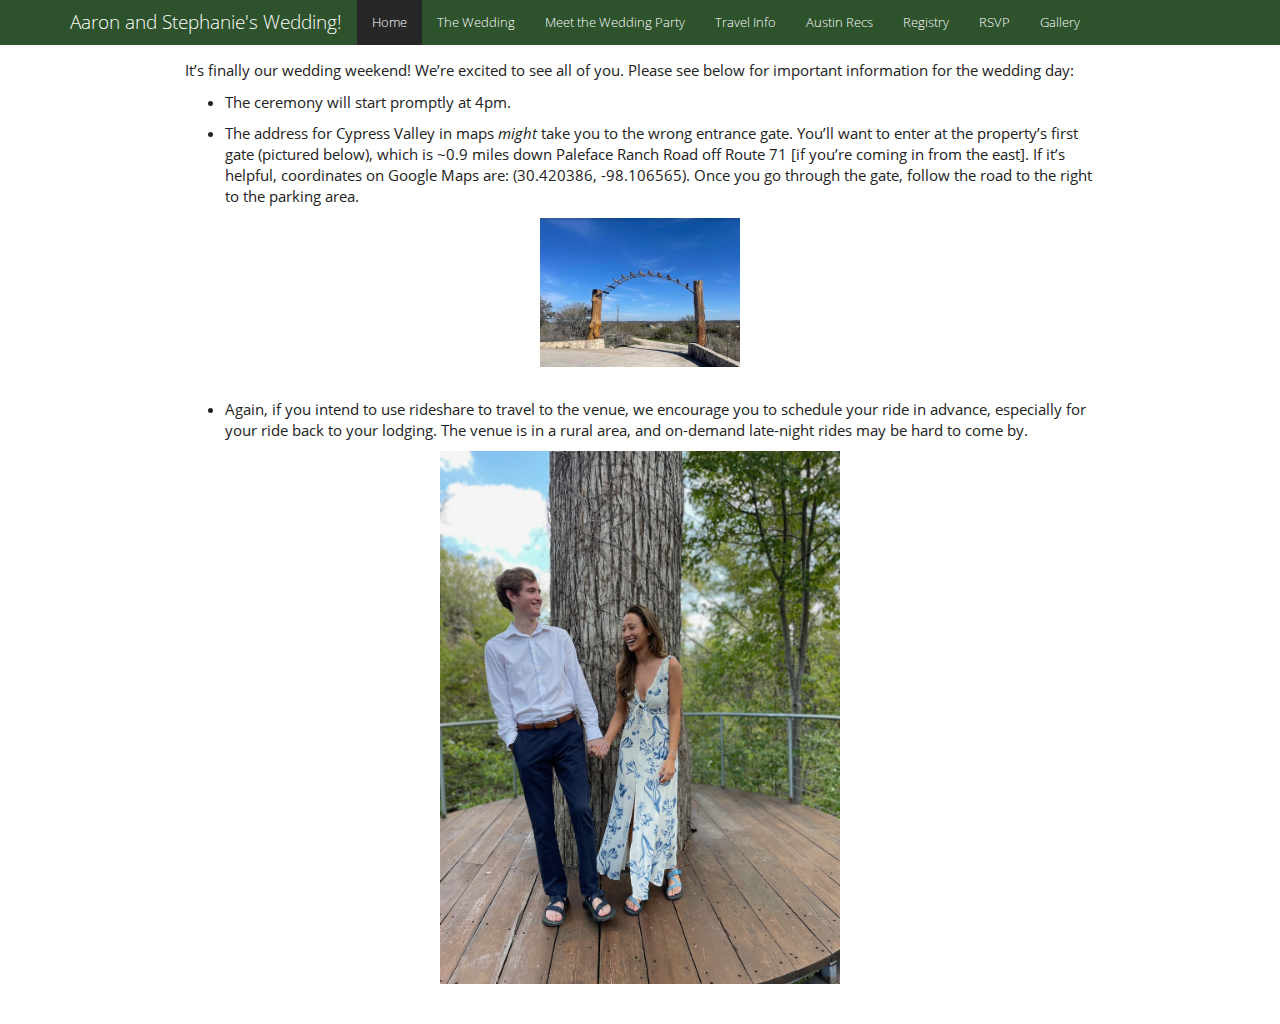
<file: index.html>
<!DOCTYPE html>

<html>

<head>

<meta charset="utf-8" />
<meta name="generator" content="pandoc" />
<meta http-equiv="X-UA-Compatible" content="IE=EDGE" />




<title>index.knit</title>

<script src="site_libs/header-attrs-2.25/header-attrs.js"></script>
<script src="site_libs/jquery-3.6.0/jquery-3.6.0.min.js"></script>
<meta name="viewport" content="width=device-width, initial-scale=1" />
<link href="site_libs/bootstrap-3.3.5/css/yeti.min.css" rel="stylesheet" />
<script src="site_libs/bootstrap-3.3.5/js/bootstrap.min.js"></script>
<script src="site_libs/bootstrap-3.3.5/shim/html5shiv.min.js"></script>
<script src="site_libs/bootstrap-3.3.5/shim/respond.min.js"></script>
<style>h1 {font-size: 34px;}
       h1.title {font-size: 38px;}
       h2 {font-size: 30px;}
       h3 {font-size: 24px;}
       h4 {font-size: 18px;}
       h5 {font-size: 16px;}
       h6 {font-size: 12px;}
       code {color: inherit; background-color: rgba(0, 0, 0, 0.04);}
       pre:not([class]) { background-color: white }</style>
<script src="site_libs/navigation-1.1/tabsets.js"></script>
<link href="site_libs/highlightjs-9.12.0/default.css" rel="stylesheet" />
<script src="site_libs/highlightjs-9.12.0/highlight.js"></script>

<style type="text/css">
  code{white-space: pre-wrap;}
  span.smallcaps{font-variant: small-caps;}
  span.underline{text-decoration: underline;}
  div.column{display: inline-block; vertical-align: top; width: 50%;}
  div.hanging-indent{margin-left: 1.5em; text-indent: -1.5em;}
  ul.task-list{list-style: none;}
    </style>

<style type="text/css">code{white-space: pre;}</style>
<script type="text/javascript">
if (window.hljs) {
  hljs.configure({languages: []});
  hljs.initHighlightingOnLoad();
  if (document.readyState && document.readyState === "complete") {
    window.setTimeout(function() { hljs.initHighlighting(); }, 0);
  }
}
</script>






<link rel="stylesheet" href="base.css" type="text/css" />



<style type = "text/css">
.main-container {
  max-width: 940px;
  margin-left: auto;
  margin-right: auto;
}
img {
  max-width:100%;
}
.tabbed-pane {
  padding-top: 12px;
}
.html-widget {
  margin-bottom: 20px;
}
button.code-folding-btn:focus {
  outline: none;
}
summary {
  display: list-item;
}
details > summary > p:only-child {
  display: inline;
}
pre code {
  padding: 0;
}
</style>


<style type="text/css">
.dropdown-submenu {
  position: relative;
}
.dropdown-submenu>.dropdown-menu {
  top: 0;
  left: 100%;
  margin-top: -6px;
  margin-left: -1px;
  border-radius: 0 6px 6px 6px;
}
.dropdown-submenu:hover>.dropdown-menu {
  display: block;
}
.dropdown-submenu>a:after {
  display: block;
  content: " ";
  float: right;
  width: 0;
  height: 0;
  border-color: transparent;
  border-style: solid;
  border-width: 5px 0 5px 5px;
  border-left-color: #cccccc;
  margin-top: 5px;
  margin-right: -10px;
}
.dropdown-submenu:hover>a:after {
  border-left-color: #adb5bd;
}
.dropdown-submenu.pull-left {
  float: none;
}
.dropdown-submenu.pull-left>.dropdown-menu {
  left: -100%;
  margin-left: 10px;
  border-radius: 6px 0 6px 6px;
}
</style>

<script type="text/javascript">
// manage active state of menu based on current page
$(document).ready(function () {
  // active menu anchor
  href = window.location.pathname
  href = href.substr(href.lastIndexOf('/') + 1)
  if (href === "")
    href = "index.html";
  var menuAnchor = $('a[href="' + href + '"]');

  // mark the anchor link active (and if it's in a dropdown, also mark that active)
  var dropdown = menuAnchor.closest('li.dropdown');
  if (window.bootstrap) { // Bootstrap 4+
    menuAnchor.addClass('active');
    dropdown.find('> .dropdown-toggle').addClass('active');
  } else { // Bootstrap 3
    menuAnchor.parent().addClass('active');
    dropdown.addClass('active');
  }

  // Navbar adjustments
  var navHeight = $(".navbar").first().height() + 15;
  var style = document.createElement('style');
  var pt = "padding-top: " + navHeight + "px; ";
  var mt = "margin-top: -" + navHeight + "px; ";
  var css = "";
  // offset scroll position for anchor links (for fixed navbar)
  for (var i = 1; i <= 6; i++) {
    css += ".section h" + i + "{ " + pt + mt + "}\n";
  }
  style.innerHTML = "body {" + pt + "padding-bottom: 40px; }\n" + css;
  document.head.appendChild(style);
});
</script>

<!-- tabsets -->

<style type="text/css">
.tabset-dropdown > .nav-tabs {
  display: inline-table;
  max-height: 500px;
  min-height: 44px;
  overflow-y: auto;
  border: 1px solid #ddd;
  border-radius: 4px;
}

.tabset-dropdown > .nav-tabs > li.active:before, .tabset-dropdown > .nav-tabs.nav-tabs-open:before {
  content: "\e259";
  font-family: 'Glyphicons Halflings';
  display: inline-block;
  padding: 10px;
  border-right: 1px solid #ddd;
}

.tabset-dropdown > .nav-tabs.nav-tabs-open > li.active:before {
  content: "\e258";
  font-family: 'Glyphicons Halflings';
  border: none;
}

.tabset-dropdown > .nav-tabs > li.active {
  display: block;
}

.tabset-dropdown > .nav-tabs > li > a,
.tabset-dropdown > .nav-tabs > li > a:focus,
.tabset-dropdown > .nav-tabs > li > a:hover {
  border: none;
  display: inline-block;
  border-radius: 4px;
  background-color: transparent;
}

.tabset-dropdown > .nav-tabs.nav-tabs-open > li {
  display: block;
  float: none;
}

.tabset-dropdown > .nav-tabs > li {
  display: none;
}
</style>

<!-- code folding -->




</head>

<body>


<div class="container-fluid main-container">




<div class="navbar navbar-default  navbar-fixed-top" role="navigation">
  <div class="container">
    <div class="navbar-header">
      <button type="button" class="navbar-toggle collapsed" data-toggle="collapse" data-bs-toggle="collapse" data-target="#navbar" data-bs-target="#navbar">
        <span class="icon-bar"></span>
        <span class="icon-bar"></span>
        <span class="icon-bar"></span>
      </button>
      <a class="navbar-brand" href="index.html">Aaron and Stephanie's Wedding!</a>
    </div>
    <div id="navbar" class="navbar-collapse collapse">
      <ul class="nav navbar-nav">
        <li>
  <a href="index.html">Home</a>
</li>
<li>
  <a href="the_wedding.html">The Wedding</a>
</li>
<li>
  <a href="meet_the_wedding_party.html">Meet the Wedding Party</a>
</li>
<li>
  <a href="travel_info.html">Travel Info</a>
</li>
<li>
  <a href="austin_recs.html">Austin Recs</a>
</li>
<li>
  <a href="registry.html">Registry</a>
</li>
<li>
  <a href="rsvp.html">RSVP</a>
</li>
<li>
  <a href="gallery.html">Gallery</a>
</li>
      </ul>
      <ul class="nav navbar-nav navbar-right">
        
      </ul>
    </div><!--/.nav-collapse -->
  </div><!--/.container -->
</div><!--/.navbar -->

<div id="header">




</div>


<p>It’s finally our wedding weekend! We’re excited to see all of you.
Please see below for important information for the wedding day:</p>
<ul>
<li><p>The ceremony will start promptly at 4pm.</p></li>
<li><p>The address for Cypress Valley in maps <em>might</em> take you to
the wrong entrance gate. You’ll want to enter at the property’s first
gate (pictured below), which is ~0.9 miles down Paleface Ranch Road off
Route 71 [if you’re coming in from the east]. If it’s helpful,
coordinates on Google Maps are: (30.420386, -98.106565). Once you go
through the gate, follow the road to the right to the parking
area.</p></li>
</ul>
<center>
<img src="images/gate.JPG" width="200px">
</center>
<p> </p>
<ul>
<li>Again, if you intend to use rideshare to travel to the venue, we
encourage you to schedule your ride in advance, especially for your ride
back to your lodging. The venue is in a rural area, and on-demand
late-night rides may be hard to come by.</li>
</ul>
<center>
<img src="images/as/as_01.JPG" width="400px">
</center>




</div>

<script>

// add bootstrap table styles to pandoc tables
function bootstrapStylePandocTables() {
  $('tr.odd').parent('tbody').parent('table').addClass('table table-condensed');
}
$(document).ready(function () {
  bootstrapStylePandocTables();
});


</script>

<!-- tabsets -->

<script>
$(document).ready(function () {
  window.buildTabsets("TOC");
});

$(document).ready(function () {
  $('.tabset-dropdown > .nav-tabs > li').click(function () {
    $(this).parent().toggleClass('nav-tabs-open');
  });
});
</script>

<!-- code folding -->


<!-- dynamically load mathjax for compatibility with self-contained -->
<script>
  (function () {
    var script = document.createElement("script");
    script.type = "text/javascript";
    script.src  = "https://mathjax.rstudio.com/latest/MathJax.js?config=TeX-AMS-MML_HTMLorMML";
    document.getElementsByTagName("head")[0].appendChild(script);
  })();
</script>

</body>
</html>
</file>
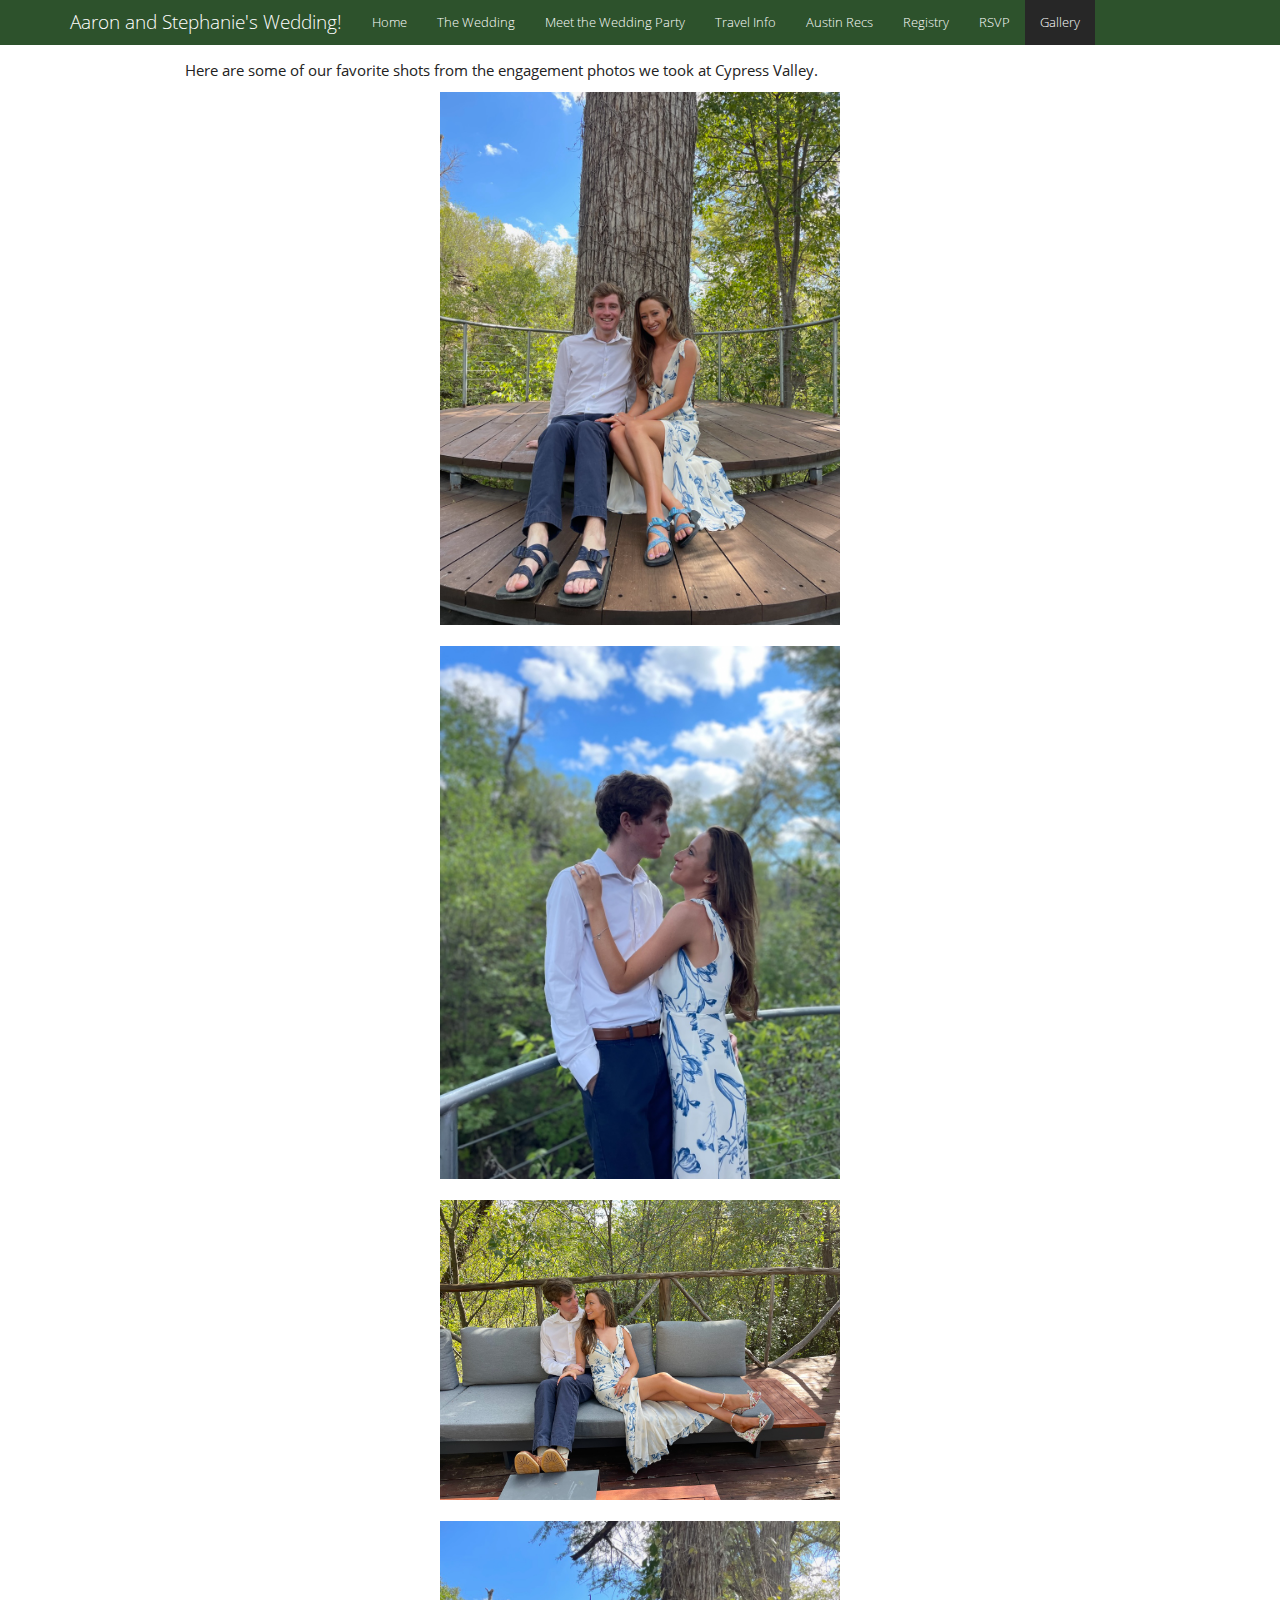
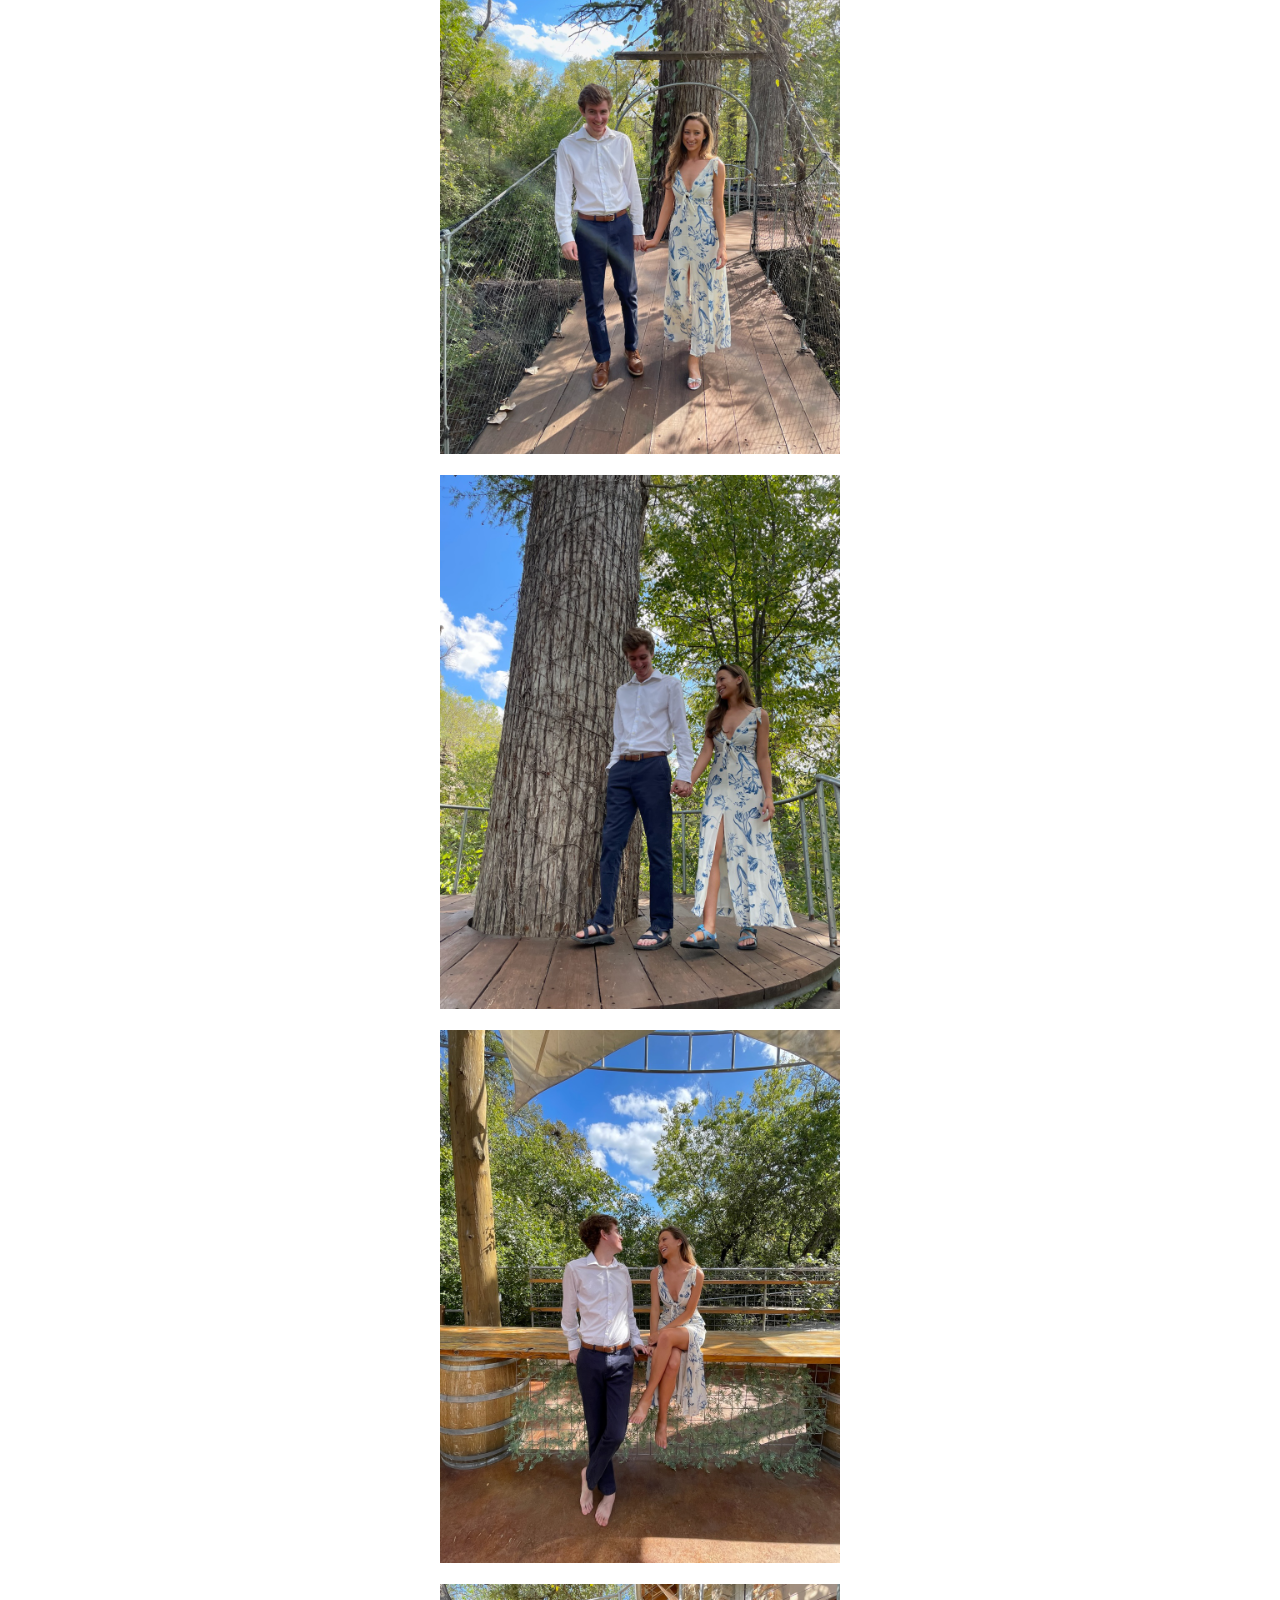
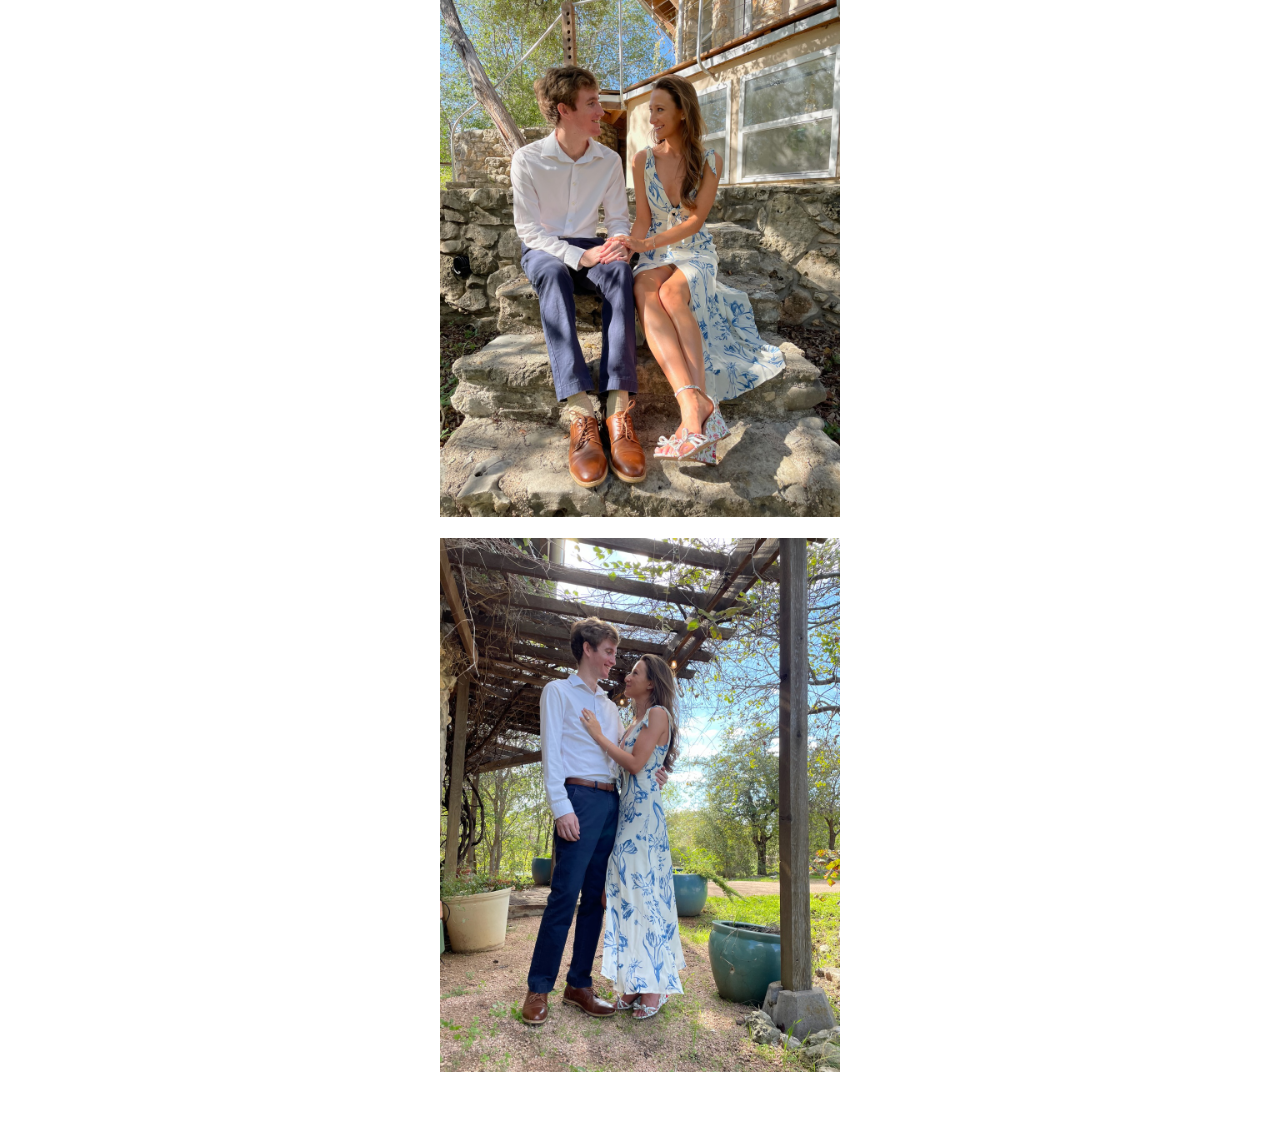
<file: gallery.html>
<!DOCTYPE html>

<html>

<head>

<meta charset="utf-8" />
<meta name="generator" content="pandoc" />
<meta http-equiv="X-UA-Compatible" content="IE=EDGE" />




<title>gallery.knit</title>

<script src="site_libs/header-attrs-2.25/header-attrs.js"></script>
<script src="site_libs/jquery-3.6.0/jquery-3.6.0.min.js"></script>
<meta name="viewport" content="width=device-width, initial-scale=1" />
<link href="site_libs/bootstrap-3.3.5/css/yeti.min.css" rel="stylesheet" />
<script src="site_libs/bootstrap-3.3.5/js/bootstrap.min.js"></script>
<script src="site_libs/bootstrap-3.3.5/shim/html5shiv.min.js"></script>
<script src="site_libs/bootstrap-3.3.5/shim/respond.min.js"></script>
<style>h1 {font-size: 34px;}
       h1.title {font-size: 38px;}
       h2 {font-size: 30px;}
       h3 {font-size: 24px;}
       h4 {font-size: 18px;}
       h5 {font-size: 16px;}
       h6 {font-size: 12px;}
       code {color: inherit; background-color: rgba(0, 0, 0, 0.04);}
       pre:not([class]) { background-color: white }</style>
<script src="site_libs/navigation-1.1/tabsets.js"></script>
<link href="site_libs/highlightjs-9.12.0/default.css" rel="stylesheet" />
<script src="site_libs/highlightjs-9.12.0/highlight.js"></script>

<style type="text/css">
  code{white-space: pre-wrap;}
  span.smallcaps{font-variant: small-caps;}
  span.underline{text-decoration: underline;}
  div.column{display: inline-block; vertical-align: top; width: 50%;}
  div.hanging-indent{margin-left: 1.5em; text-indent: -1.5em;}
  ul.task-list{list-style: none;}
    </style>

<style type="text/css">code{white-space: pre;}</style>
<script type="text/javascript">
if (window.hljs) {
  hljs.configure({languages: []});
  hljs.initHighlightingOnLoad();
  if (document.readyState && document.readyState === "complete") {
    window.setTimeout(function() { hljs.initHighlighting(); }, 0);
  }
}
</script>






<link rel="stylesheet" href="base.css" type="text/css" />



<style type = "text/css">
.main-container {
  max-width: 940px;
  margin-left: auto;
  margin-right: auto;
}
img {
  max-width:100%;
}
.tabbed-pane {
  padding-top: 12px;
}
.html-widget {
  margin-bottom: 20px;
}
button.code-folding-btn:focus {
  outline: none;
}
summary {
  display: list-item;
}
details > summary > p:only-child {
  display: inline;
}
pre code {
  padding: 0;
}
</style>


<style type="text/css">
.dropdown-submenu {
  position: relative;
}
.dropdown-submenu>.dropdown-menu {
  top: 0;
  left: 100%;
  margin-top: -6px;
  margin-left: -1px;
  border-radius: 0 6px 6px 6px;
}
.dropdown-submenu:hover>.dropdown-menu {
  display: block;
}
.dropdown-submenu>a:after {
  display: block;
  content: " ";
  float: right;
  width: 0;
  height: 0;
  border-color: transparent;
  border-style: solid;
  border-width: 5px 0 5px 5px;
  border-left-color: #cccccc;
  margin-top: 5px;
  margin-right: -10px;
}
.dropdown-submenu:hover>a:after {
  border-left-color: #adb5bd;
}
.dropdown-submenu.pull-left {
  float: none;
}
.dropdown-submenu.pull-left>.dropdown-menu {
  left: -100%;
  margin-left: 10px;
  border-radius: 6px 0 6px 6px;
}
</style>

<script type="text/javascript">
// manage active state of menu based on current page
$(document).ready(function () {
  // active menu anchor
  href = window.location.pathname
  href = href.substr(href.lastIndexOf('/') + 1)
  if (href === "")
    href = "index.html";
  var menuAnchor = $('a[href="' + href + '"]');

  // mark the anchor link active (and if it's in a dropdown, also mark that active)
  var dropdown = menuAnchor.closest('li.dropdown');
  if (window.bootstrap) { // Bootstrap 4+
    menuAnchor.addClass('active');
    dropdown.find('> .dropdown-toggle').addClass('active');
  } else { // Bootstrap 3
    menuAnchor.parent().addClass('active');
    dropdown.addClass('active');
  }

  // Navbar adjustments
  var navHeight = $(".navbar").first().height() + 15;
  var style = document.createElement('style');
  var pt = "padding-top: " + navHeight + "px; ";
  var mt = "margin-top: -" + navHeight + "px; ";
  var css = "";
  // offset scroll position for anchor links (for fixed navbar)
  for (var i = 1; i <= 6; i++) {
    css += ".section h" + i + "{ " + pt + mt + "}\n";
  }
  style.innerHTML = "body {" + pt + "padding-bottom: 40px; }\n" + css;
  document.head.appendChild(style);
});
</script>

<!-- tabsets -->

<style type="text/css">
.tabset-dropdown > .nav-tabs {
  display: inline-table;
  max-height: 500px;
  min-height: 44px;
  overflow-y: auto;
  border: 1px solid #ddd;
  border-radius: 4px;
}

.tabset-dropdown > .nav-tabs > li.active:before, .tabset-dropdown > .nav-tabs.nav-tabs-open:before {
  content: "\e259";
  font-family: 'Glyphicons Halflings';
  display: inline-block;
  padding: 10px;
  border-right: 1px solid #ddd;
}

.tabset-dropdown > .nav-tabs.nav-tabs-open > li.active:before {
  content: "\e258";
  font-family: 'Glyphicons Halflings';
  border: none;
}

.tabset-dropdown > .nav-tabs > li.active {
  display: block;
}

.tabset-dropdown > .nav-tabs > li > a,
.tabset-dropdown > .nav-tabs > li > a:focus,
.tabset-dropdown > .nav-tabs > li > a:hover {
  border: none;
  display: inline-block;
  border-radius: 4px;
  background-color: transparent;
}

.tabset-dropdown > .nav-tabs.nav-tabs-open > li {
  display: block;
  float: none;
}

.tabset-dropdown > .nav-tabs > li {
  display: none;
}
</style>

<!-- code folding -->




</head>

<body>


<div class="container-fluid main-container">




<div class="navbar navbar-default  navbar-fixed-top" role="navigation">
  <div class="container">
    <div class="navbar-header">
      <button type="button" class="navbar-toggle collapsed" data-toggle="collapse" data-bs-toggle="collapse" data-target="#navbar" data-bs-target="#navbar">
        <span class="icon-bar"></span>
        <span class="icon-bar"></span>
        <span class="icon-bar"></span>
      </button>
      <a class="navbar-brand" href="index.html">Aaron and Stephanie's Wedding!</a>
    </div>
    <div id="navbar" class="navbar-collapse collapse">
      <ul class="nav navbar-nav">
        <li>
  <a href="index.html">Home</a>
</li>
<li>
  <a href="the_wedding.html">The Wedding</a>
</li>
<li>
  <a href="meet_the_wedding_party.html">Meet the Wedding Party</a>
</li>
<li>
  <a href="travel_info.html">Travel Info</a>
</li>
<li>
  <a href="austin_recs.html">Austin Recs</a>
</li>
<li>
  <a href="registry.html">Registry</a>
</li>
<li>
  <a href="rsvp.html">RSVP</a>
</li>
<li>
  <a href="gallery.html">Gallery</a>
</li>
      </ul>
      <ul class="nav navbar-nav navbar-right">
        
      </ul>
    </div><!--/.nav-collapse -->
  </div><!--/.container -->
</div><!--/.navbar -->

<div id="header">




</div>


<p>Here are some of our favorite shots from the engagement photos we
took at Cypress Valley.</p>
<center>
<img src="images/as/as_02.JPG" width="400px">
</center>
<br>
<center>
<img src="images/as/as_03.JPG" width="400px">
</center>
<br>
<center>
<img src="images/as/as_04.JPG" width="400px">
</center>
<br>
<center>
<img src="images/as/as_05.JPG" width="400px">
</center>
<br>
<center>
<img src="images/as/as_06.JPG" width="400px">
</center>
<br>
<center>
<img src="images/as/as_07.JPG" width="400px">
</center>
<br>
<center>
<img src="images/as/as_08.JPG" width="400px">
</center>
<br>
<center>
<img src="images/as/as_09.JPG" width="400px">
</center>
<p><br></p>




</div>

<script>

// add bootstrap table styles to pandoc tables
function bootstrapStylePandocTables() {
  $('tr.odd').parent('tbody').parent('table').addClass('table table-condensed');
}
$(document).ready(function () {
  bootstrapStylePandocTables();
});


</script>

<!-- tabsets -->

<script>
$(document).ready(function () {
  window.buildTabsets("TOC");
});

$(document).ready(function () {
  $('.tabset-dropdown > .nav-tabs > li').click(function () {
    $(this).parent().toggleClass('nav-tabs-open');
  });
});
</script>

<!-- code folding -->


<!-- dynamically load mathjax for compatibility with self-contained -->
<script>
  (function () {
    var script = document.createElement("script");
    script.type = "text/javascript";
    script.src  = "https://mathjax.rstudio.com/latest/MathJax.js?config=TeX-AMS-MML_HTMLorMML";
    document.getElementsByTagName("head")[0].appendChild(script);
  })();
</script>

</body>
</html>
</file>
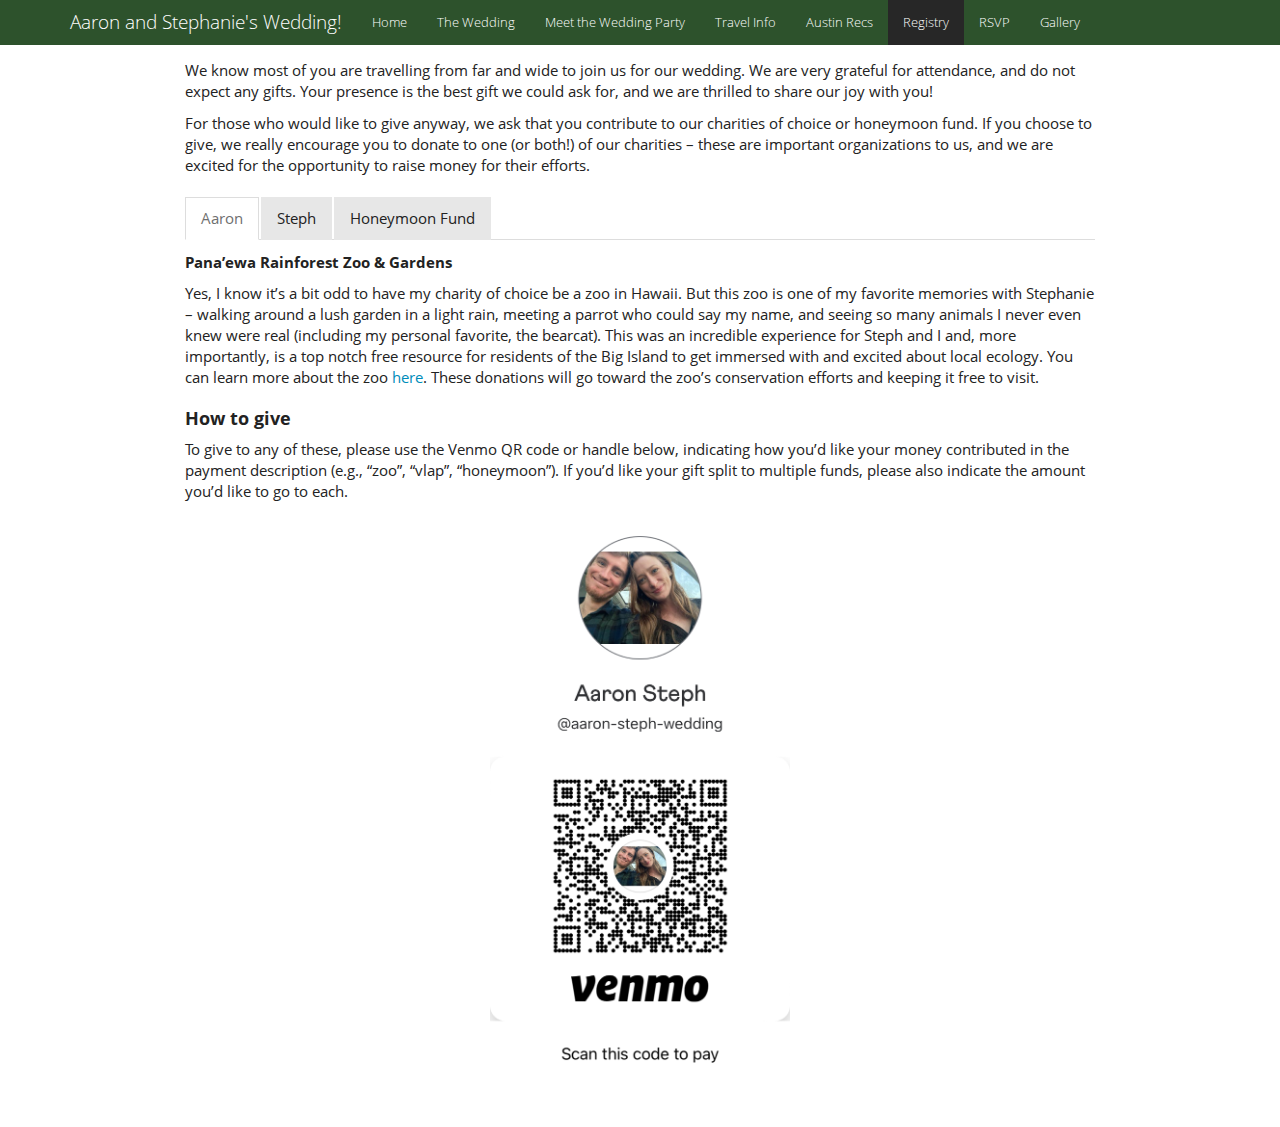
<file: registry.html>
<!DOCTYPE html>

<html>

<head>

<meta charset="utf-8" />
<meta name="generator" content="pandoc" />
<meta http-equiv="X-UA-Compatible" content="IE=EDGE" />




<title>registry.knit</title>

<script src="site_libs/header-attrs-2.25/header-attrs.js"></script>
<script src="site_libs/jquery-3.6.0/jquery-3.6.0.min.js"></script>
<meta name="viewport" content="width=device-width, initial-scale=1" />
<link href="site_libs/bootstrap-3.3.5/css/yeti.min.css" rel="stylesheet" />
<script src="site_libs/bootstrap-3.3.5/js/bootstrap.min.js"></script>
<script src="site_libs/bootstrap-3.3.5/shim/html5shiv.min.js"></script>
<script src="site_libs/bootstrap-3.3.5/shim/respond.min.js"></script>
<style>h1 {font-size: 34px;}
       h1.title {font-size: 38px;}
       h2 {font-size: 30px;}
       h3 {font-size: 24px;}
       h4 {font-size: 18px;}
       h5 {font-size: 16px;}
       h6 {font-size: 12px;}
       code {color: inherit; background-color: rgba(0, 0, 0, 0.04);}
       pre:not([class]) { background-color: white }</style>
<script src="site_libs/navigation-1.1/tabsets.js"></script>
<link href="site_libs/highlightjs-9.12.0/default.css" rel="stylesheet" />
<script src="site_libs/highlightjs-9.12.0/highlight.js"></script>

<style type="text/css">
  code{white-space: pre-wrap;}
  span.smallcaps{font-variant: small-caps;}
  span.underline{text-decoration: underline;}
  div.column{display: inline-block; vertical-align: top; width: 50%;}
  div.hanging-indent{margin-left: 1.5em; text-indent: -1.5em;}
  ul.task-list{list-style: none;}
    </style>

<style type="text/css">code{white-space: pre;}</style>
<script type="text/javascript">
if (window.hljs) {
  hljs.configure({languages: []});
  hljs.initHighlightingOnLoad();
  if (document.readyState && document.readyState === "complete") {
    window.setTimeout(function() { hljs.initHighlighting(); }, 0);
  }
}
</script>






<link rel="stylesheet" href="base.css" type="text/css" />



<style type = "text/css">
.main-container {
  max-width: 940px;
  margin-left: auto;
  margin-right: auto;
}
img {
  max-width:100%;
}
.tabbed-pane {
  padding-top: 12px;
}
.html-widget {
  margin-bottom: 20px;
}
button.code-folding-btn:focus {
  outline: none;
}
summary {
  display: list-item;
}
details > summary > p:only-child {
  display: inline;
}
pre code {
  padding: 0;
}
</style>


<style type="text/css">
.dropdown-submenu {
  position: relative;
}
.dropdown-submenu>.dropdown-menu {
  top: 0;
  left: 100%;
  margin-top: -6px;
  margin-left: -1px;
  border-radius: 0 6px 6px 6px;
}
.dropdown-submenu:hover>.dropdown-menu {
  display: block;
}
.dropdown-submenu>a:after {
  display: block;
  content: " ";
  float: right;
  width: 0;
  height: 0;
  border-color: transparent;
  border-style: solid;
  border-width: 5px 0 5px 5px;
  border-left-color: #cccccc;
  margin-top: 5px;
  margin-right: -10px;
}
.dropdown-submenu:hover>a:after {
  border-left-color: #adb5bd;
}
.dropdown-submenu.pull-left {
  float: none;
}
.dropdown-submenu.pull-left>.dropdown-menu {
  left: -100%;
  margin-left: 10px;
  border-radius: 6px 0 6px 6px;
}
</style>

<script type="text/javascript">
// manage active state of menu based on current page
$(document).ready(function () {
  // active menu anchor
  href = window.location.pathname
  href = href.substr(href.lastIndexOf('/') + 1)
  if (href === "")
    href = "index.html";
  var menuAnchor = $('a[href="' + href + '"]');

  // mark the anchor link active (and if it's in a dropdown, also mark that active)
  var dropdown = menuAnchor.closest('li.dropdown');
  if (window.bootstrap) { // Bootstrap 4+
    menuAnchor.addClass('active');
    dropdown.find('> .dropdown-toggle').addClass('active');
  } else { // Bootstrap 3
    menuAnchor.parent().addClass('active');
    dropdown.addClass('active');
  }

  // Navbar adjustments
  var navHeight = $(".navbar").first().height() + 15;
  var style = document.createElement('style');
  var pt = "padding-top: " + navHeight + "px; ";
  var mt = "margin-top: -" + navHeight + "px; ";
  var css = "";
  // offset scroll position for anchor links (for fixed navbar)
  for (var i = 1; i <= 6; i++) {
    css += ".section h" + i + "{ " + pt + mt + "}\n";
  }
  style.innerHTML = "body {" + pt + "padding-bottom: 40px; }\n" + css;
  document.head.appendChild(style);
});
</script>

<!-- tabsets -->

<style type="text/css">
.tabset-dropdown > .nav-tabs {
  display: inline-table;
  max-height: 500px;
  min-height: 44px;
  overflow-y: auto;
  border: 1px solid #ddd;
  border-radius: 4px;
}

.tabset-dropdown > .nav-tabs > li.active:before, .tabset-dropdown > .nav-tabs.nav-tabs-open:before {
  content: "\e259";
  font-family: 'Glyphicons Halflings';
  display: inline-block;
  padding: 10px;
  border-right: 1px solid #ddd;
}

.tabset-dropdown > .nav-tabs.nav-tabs-open > li.active:before {
  content: "\e258";
  font-family: 'Glyphicons Halflings';
  border: none;
}

.tabset-dropdown > .nav-tabs > li.active {
  display: block;
}

.tabset-dropdown > .nav-tabs > li > a,
.tabset-dropdown > .nav-tabs > li > a:focus,
.tabset-dropdown > .nav-tabs > li > a:hover {
  border: none;
  display: inline-block;
  border-radius: 4px;
  background-color: transparent;
}

.tabset-dropdown > .nav-tabs.nav-tabs-open > li {
  display: block;
  float: none;
}

.tabset-dropdown > .nav-tabs > li {
  display: none;
}
</style>

<!-- code folding -->




</head>

<body>


<div class="container-fluid main-container">




<div class="navbar navbar-default  navbar-fixed-top" role="navigation">
  <div class="container">
    <div class="navbar-header">
      <button type="button" class="navbar-toggle collapsed" data-toggle="collapse" data-bs-toggle="collapse" data-target="#navbar" data-bs-target="#navbar">
        <span class="icon-bar"></span>
        <span class="icon-bar"></span>
        <span class="icon-bar"></span>
      </button>
      <a class="navbar-brand" href="index.html">Aaron and Stephanie's Wedding!</a>
    </div>
    <div id="navbar" class="navbar-collapse collapse">
      <ul class="nav navbar-nav">
        <li>
  <a href="index.html">Home</a>
</li>
<li>
  <a href="the_wedding.html">The Wedding</a>
</li>
<li>
  <a href="meet_the_wedding_party.html">Meet the Wedding Party</a>
</li>
<li>
  <a href="travel_info.html">Travel Info</a>
</li>
<li>
  <a href="austin_recs.html">Austin Recs</a>
</li>
<li>
  <a href="registry.html">Registry</a>
</li>
<li>
  <a href="rsvp.html">RSVP</a>
</li>
<li>
  <a href="gallery.html">Gallery</a>
</li>
      </ul>
      <ul class="nav navbar-nav navbar-right">
        
      </ul>
    </div><!--/.nav-collapse -->
  </div><!--/.container -->
</div><!--/.navbar -->

<div id="header">




</div>


<p>We know most of you are travelling from far and wide to join us for
our wedding. We are very grateful for attendance, and do not expect any
gifts. Your presence is the best gift we could ask for, and we are
thrilled to share our joy with you!</p>
<p>For those who would like to give anyway, we ask that you contribute
to our charities of choice or honeymoon fund. If you choose to give, we
really encourage you to donate to one (or both!) of our charities –
these are important organizations to us, and we are excited for the
opportunity to raise money for their efforts.</p>
<div id="section" class="section level2 tabset">
<h2 class="tabset"></h2>
<div id="aaron" class="section level3">
<h3>Aaron</h3>
<p><strong>Pana’ewa Rainforest Zoo &amp; Gardens</strong></p>
<p>Yes, I know it’s a bit odd to have my charity of choice be a zoo in
Hawaii. But this zoo is one of my favorite memories with Stephanie –
walking around a lush garden in a light rain, meeting a parrot who could
say my name, and seeing so many animals I never even knew were real
(including my personal favorite, the bearcat). This was an incredible
experience for Steph and I and, more importantly, is a top notch free
resource for residents of the Big Island to get immersed with and
excited about local ecology. You can learn more about the zoo <a
href="https://hilozoo.org/">here</a>. These donations will go toward the
zoo’s conservation efforts and keeping it free to visit.</p>
</div>
<div id="steph" class="section level3">
<h3>Steph</h3>
<p><strong>Veterans Legal Assistance Program</strong></p>
<p>I volunteer with the Veterans Legal Assistance Program here in Austin
to provide pro bono legal services to veterans in need. This is a
wonderful program led by a dedicated team of people who care about
helping veterans in our community. I got my start working in a pro bono
legal services office and I will always carry that experience with me. I
feel so fortunate that I found my passion in estate planning while
working at pro bono wills clinics and these cases will always be close
to my heart. Donations will help keep VLAP’s great work going.</p>
</div>
<div id="honeymoon-fund" class="section level3">
<h3>Honeymoon Fund</h3>
<p>Don’t ask Aaron about obscure places in the Arctic Circle or
Stephanie about Italy unless you want to get locked in a two hour
conversation! Traveling together has been a hallmark of our relationship
– from early road trips to America’s last Popeye’s buffet, to a Big Bend
trek that set the stage for our move to Texas, to ferry boat quests to
the fjords of Newfoundland. Wherever we choose to celebrate our
honeymoon, we know it’ll be an adventure to rival all those before
it.</p>
</div>
</div>
<div id="section-1" class="section level1">
<h1></h1>
<div id="how-to-give" class="section level4">
<h4><strong>How to give</strong></h4>
<p>To give to any of these, please use the Venmo QR code or handle
below, indicating how you’d like your money contributed in the payment
description (e.g., “zoo”, “vlap”, “honeymoon”). If you’d like your gift
split to multiple funds, please also indicate the amount you’d like to
go to each.</p>
<center>
<img src="images/MyVenmoQRCode.png" width="300px">
</center>
</div>
</div>




</div>

<script>

// add bootstrap table styles to pandoc tables
function bootstrapStylePandocTables() {
  $('tr.odd').parent('tbody').parent('table').addClass('table table-condensed');
}
$(document).ready(function () {
  bootstrapStylePandocTables();
});


</script>

<!-- tabsets -->

<script>
$(document).ready(function () {
  window.buildTabsets("TOC");
});

$(document).ready(function () {
  $('.tabset-dropdown > .nav-tabs > li').click(function () {
    $(this).parent().toggleClass('nav-tabs-open');
  });
});
</script>

<!-- code folding -->


<!-- dynamically load mathjax for compatibility with self-contained -->
<script>
  (function () {
    var script = document.createElement("script");
    script.type = "text/javascript";
    script.src  = "https://mathjax.rstudio.com/latest/MathJax.js?config=TeX-AMS-MML_HTMLorMML";
    document.getElementsByTagName("head")[0].appendChild(script);
  })();
</script>

</body>
</html>
</file>
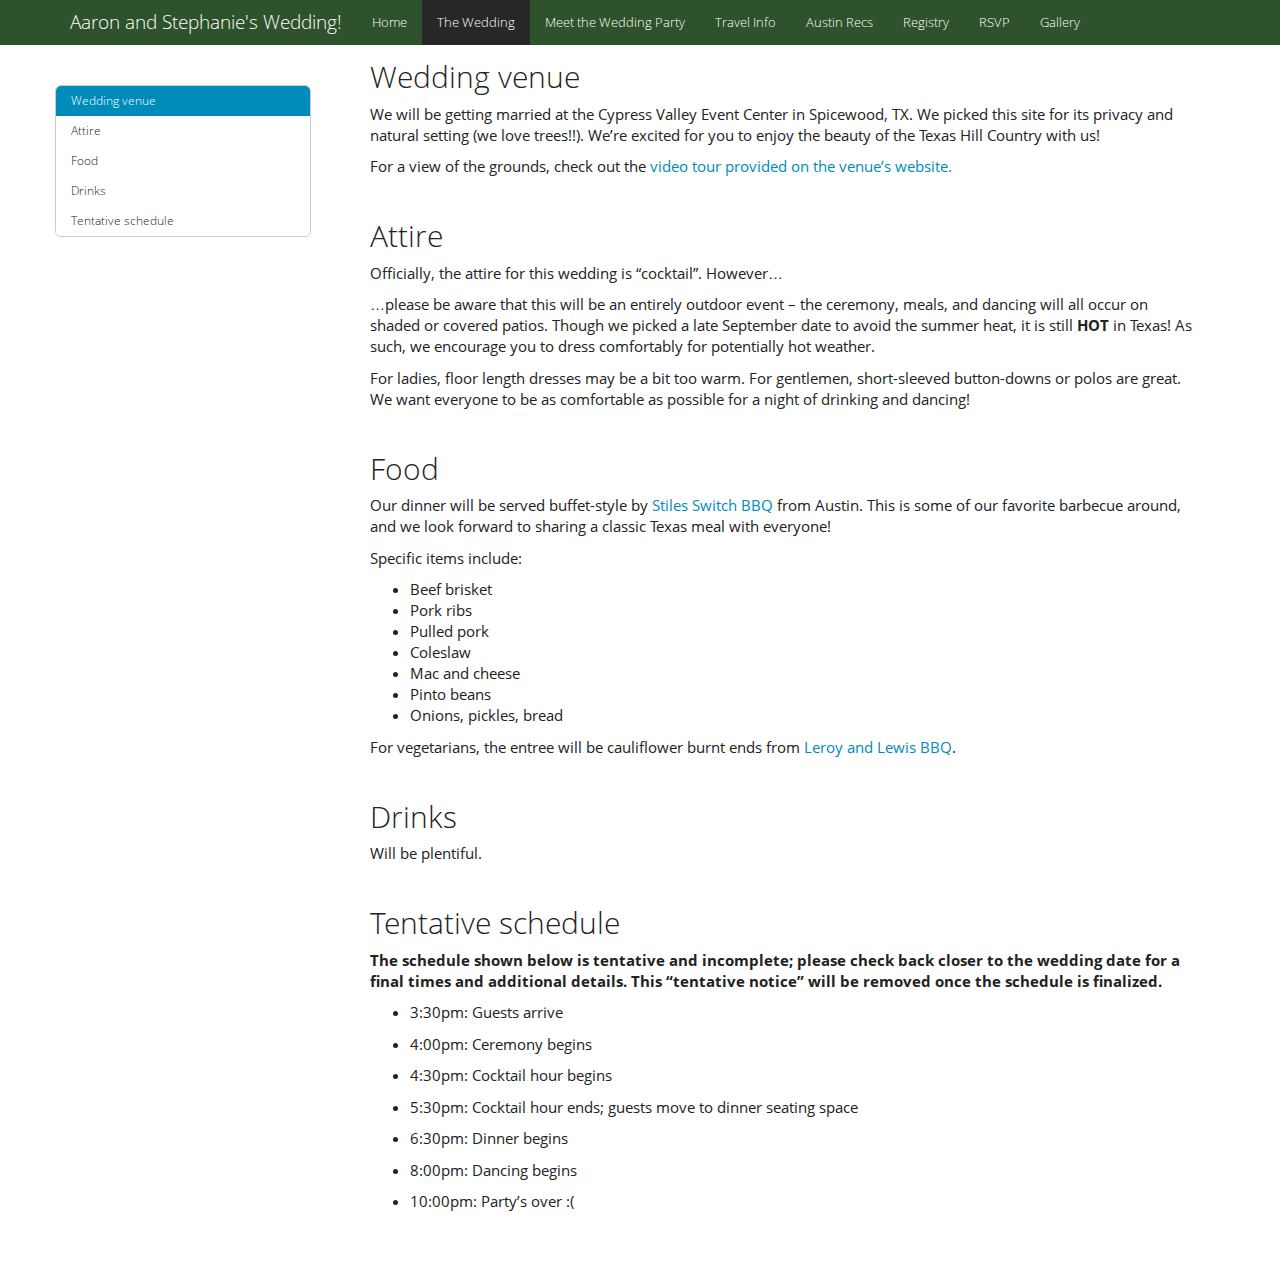
<file: the_wedding.html>
<!DOCTYPE html>

<html>

<head>

<meta charset="utf-8" />
<meta name="generator" content="pandoc" />
<meta http-equiv="X-UA-Compatible" content="IE=EDGE" />




<title>the_wedding.knit</title>

<script src="site_libs/header-attrs-2.25/header-attrs.js"></script>
<script src="site_libs/jquery-3.6.0/jquery-3.6.0.min.js"></script>
<meta name="viewport" content="width=device-width, initial-scale=1" />
<link href="site_libs/bootstrap-3.3.5/css/yeti.min.css" rel="stylesheet" />
<script src="site_libs/bootstrap-3.3.5/js/bootstrap.min.js"></script>
<script src="site_libs/bootstrap-3.3.5/shim/html5shiv.min.js"></script>
<script src="site_libs/bootstrap-3.3.5/shim/respond.min.js"></script>
<style>h1 {font-size: 34px;}
       h1.title {font-size: 38px;}
       h2 {font-size: 30px;}
       h3 {font-size: 24px;}
       h4 {font-size: 18px;}
       h5 {font-size: 16px;}
       h6 {font-size: 12px;}
       code {color: inherit; background-color: rgba(0, 0, 0, 0.04);}
       pre:not([class]) { background-color: white }</style>
<script src="site_libs/jqueryui-1.13.2/jquery-ui.min.js"></script>
<link href="site_libs/tocify-1.9.1/jquery.tocify.css" rel="stylesheet" />
<script src="site_libs/tocify-1.9.1/jquery.tocify.js"></script>
<script src="site_libs/navigation-1.1/tabsets.js"></script>
<link href="site_libs/highlightjs-9.12.0/default.css" rel="stylesheet" />
<script src="site_libs/highlightjs-9.12.0/highlight.js"></script>

<style type="text/css">
  code{white-space: pre-wrap;}
  span.smallcaps{font-variant: small-caps;}
  span.underline{text-decoration: underline;}
  div.column{display: inline-block; vertical-align: top; width: 50%;}
  div.hanging-indent{margin-left: 1.5em; text-indent: -1.5em;}
  ul.task-list{list-style: none;}
    </style>

<style type="text/css">code{white-space: pre;}</style>
<script type="text/javascript">
if (window.hljs) {
  hljs.configure({languages: []});
  hljs.initHighlightingOnLoad();
  if (document.readyState && document.readyState === "complete") {
    window.setTimeout(function() { hljs.initHighlighting(); }, 0);
  }
}
</script>






<link rel="stylesheet" href="base.css" type="text/css" />



<style type = "text/css">
.main-container {
  max-width: 940px;
  margin-left: auto;
  margin-right: auto;
}
img {
  max-width:100%;
}
.tabbed-pane {
  padding-top: 12px;
}
.html-widget {
  margin-bottom: 20px;
}
button.code-folding-btn:focus {
  outline: none;
}
summary {
  display: list-item;
}
details > summary > p:only-child {
  display: inline;
}
pre code {
  padding: 0;
}
</style>


<style type="text/css">
.dropdown-submenu {
  position: relative;
}
.dropdown-submenu>.dropdown-menu {
  top: 0;
  left: 100%;
  margin-top: -6px;
  margin-left: -1px;
  border-radius: 0 6px 6px 6px;
}
.dropdown-submenu:hover>.dropdown-menu {
  display: block;
}
.dropdown-submenu>a:after {
  display: block;
  content: " ";
  float: right;
  width: 0;
  height: 0;
  border-color: transparent;
  border-style: solid;
  border-width: 5px 0 5px 5px;
  border-left-color: #cccccc;
  margin-top: 5px;
  margin-right: -10px;
}
.dropdown-submenu:hover>a:after {
  border-left-color: #adb5bd;
}
.dropdown-submenu.pull-left {
  float: none;
}
.dropdown-submenu.pull-left>.dropdown-menu {
  left: -100%;
  margin-left: 10px;
  border-radius: 6px 0 6px 6px;
}
</style>

<script type="text/javascript">
// manage active state of menu based on current page
$(document).ready(function () {
  // active menu anchor
  href = window.location.pathname
  href = href.substr(href.lastIndexOf('/') + 1)
  if (href === "")
    href = "index.html";
  var menuAnchor = $('a[href="' + href + '"]');

  // mark the anchor link active (and if it's in a dropdown, also mark that active)
  var dropdown = menuAnchor.closest('li.dropdown');
  if (window.bootstrap) { // Bootstrap 4+
    menuAnchor.addClass('active');
    dropdown.find('> .dropdown-toggle').addClass('active');
  } else { // Bootstrap 3
    menuAnchor.parent().addClass('active');
    dropdown.addClass('active');
  }

  // Navbar adjustments
  var navHeight = $(".navbar").first().height() + 15;
  var style = document.createElement('style');
  var pt = "padding-top: " + navHeight + "px; ";
  var mt = "margin-top: -" + navHeight + "px; ";
  var css = "";
  // offset scroll position for anchor links (for fixed navbar)
  for (var i = 1; i <= 6; i++) {
    css += ".section h" + i + "{ " + pt + mt + "}\n";
  }
  style.innerHTML = "body {" + pt + "padding-bottom: 40px; }\n" + css;
  document.head.appendChild(style);
});
</script>

<!-- tabsets -->

<style type="text/css">
.tabset-dropdown > .nav-tabs {
  display: inline-table;
  max-height: 500px;
  min-height: 44px;
  overflow-y: auto;
  border: 1px solid #ddd;
  border-radius: 4px;
}

.tabset-dropdown > .nav-tabs > li.active:before, .tabset-dropdown > .nav-tabs.nav-tabs-open:before {
  content: "\e259";
  font-family: 'Glyphicons Halflings';
  display: inline-block;
  padding: 10px;
  border-right: 1px solid #ddd;
}

.tabset-dropdown > .nav-tabs.nav-tabs-open > li.active:before {
  content: "\e258";
  font-family: 'Glyphicons Halflings';
  border: none;
}

.tabset-dropdown > .nav-tabs > li.active {
  display: block;
}

.tabset-dropdown > .nav-tabs > li > a,
.tabset-dropdown > .nav-tabs > li > a:focus,
.tabset-dropdown > .nav-tabs > li > a:hover {
  border: none;
  display: inline-block;
  border-radius: 4px;
  background-color: transparent;
}

.tabset-dropdown > .nav-tabs.nav-tabs-open > li {
  display: block;
  float: none;
}

.tabset-dropdown > .nav-tabs > li {
  display: none;
}
</style>

<!-- code folding -->



<style type="text/css">

#TOC {
  margin: 25px 0px 20px 0px;
}
@media (max-width: 768px) {
#TOC {
  position: relative;
  width: 100%;
}
}

@media print {
.toc-content {
  /* see https://github.com/w3c/csswg-drafts/issues/4434 */
  float: right;
}
}

.toc-content {
  padding-left: 30px;
  padding-right: 40px;
}

div.main-container {
  max-width: 1200px;
}

div.tocify {
  width: 20%;
  max-width: 260px;
  max-height: 85%;
}

@media (min-width: 768px) and (max-width: 991px) {
  div.tocify {
    width: 25%;
  }
}

@media (max-width: 767px) {
  div.tocify {
    width: 100%;
    max-width: none;
  }
}

.tocify ul, .tocify li {
  line-height: 20px;
}

.tocify-subheader .tocify-item {
  font-size: 0.90em;
}

.tocify .list-group-item {
  border-radius: 0px;
}


</style>



</head>

<body>


<div class="container-fluid main-container">


<!-- setup 3col/9col grid for toc_float and main content  -->
<div class="row">
<div class="col-xs-12 col-sm-4 col-md-3">
<div id="TOC" class="tocify">
</div>
</div>

<div class="toc-content col-xs-12 col-sm-8 col-md-9">




<div class="navbar navbar-default  navbar-fixed-top" role="navigation">
  <div class="container">
    <div class="navbar-header">
      <button type="button" class="navbar-toggle collapsed" data-toggle="collapse" data-bs-toggle="collapse" data-target="#navbar" data-bs-target="#navbar">
        <span class="icon-bar"></span>
        <span class="icon-bar"></span>
        <span class="icon-bar"></span>
      </button>
      <a class="navbar-brand" href="index.html">Aaron and Stephanie's Wedding!</a>
    </div>
    <div id="navbar" class="navbar-collapse collapse">
      <ul class="nav navbar-nav">
        <li>
  <a href="index.html">Home</a>
</li>
<li>
  <a href="the_wedding.html">The Wedding</a>
</li>
<li>
  <a href="meet_the_wedding_party.html">Meet the Wedding Party</a>
</li>
<li>
  <a href="travel_info.html">Travel Info</a>
</li>
<li>
  <a href="austin_recs.html">Austin Recs</a>
</li>
<li>
  <a href="registry.html">Registry</a>
</li>
<li>
  <a href="rsvp.html">RSVP</a>
</li>
<li>
  <a href="gallery.html">Gallery</a>
</li>
      </ul>
      <ul class="nav navbar-nav navbar-right">
        
      </ul>
    </div><!--/.nav-collapse -->
  </div><!--/.container -->
</div><!--/.navbar -->

<div id="header">




</div>


<div id="wedding-venue" class="section level2">
<h2>Wedding venue</h2>
<p>We will be getting married at the Cypress Valley Event Center in
Spicewood, TX. We picked this site for its privacy and natural setting
(we love trees!!). We’re excited for you to enjoy the beauty of the
Texas Hill Country with us!</p>
<p>For a view of the grounds, check out the <a
href="https://www.cypressvalley.com/tour">video tour provided on the
venue’s website.</a></p>
<p><br></p>
</div>
<div id="attire" class="section level2">
<h2>Attire</h2>
<p>Officially, the attire for this wedding is “cocktail”. However…</p>
<p>…please be aware that this will be an entirely outdoor event – the
ceremony, meals, and dancing will all occur on shaded or covered patios.
Though we picked a late September date to avoid the summer heat, it is
still <strong>HOT</strong> in Texas! As such, we encourage you to dress
comfortably for potentially hot weather.</p>
<p>For ladies, floor length dresses may be a bit too warm. For
gentlemen, short-sleeved button-downs or polos are great. We want
everyone to be as comfortable as possible for a night of drinking and
dancing!</p>
<p><br></p>
</div>
<div id="food" class="section level2">
<h2>Food</h2>
<p>Our dinner will be served buffet-style by <a
href="https://austin.stilesswitchbbq.com/">Stiles Switch BBQ</a> from
Austin. This is some of our favorite barbecue around, and we look
forward to sharing a classic Texas meal with everyone!</p>
<p>Specific items include:</p>
<ul>
<li>Beef brisket</li>
<li>Pork ribs</li>
<li>Pulled pork</li>
<li>Coleslaw</li>
<li>Mac and cheese</li>
<li>Pinto beans</li>
<li>Onions, pickles, bread</li>
</ul>
<p>For vegetarians, the entree will be cauliflower burnt ends from <a
href="https://leroyandlewisbbq.com">Leroy and Lewis BBQ</a>.</p>
<p><br></p>
</div>
<div id="drinks" class="section level2">
<h2>Drinks</h2>
<p>Will be plentiful.</p>
<p><br></p>
</div>
<div id="tentative-schedule" class="section level2">
<h2>Tentative schedule</h2>
<p><strong>The schedule shown below is tentative and incomplete; please
check back closer to the wedding date for a final times and additional
details. This “tentative notice” will be removed once the schedule is
finalized.</strong></p>
<ul>
<li><p>3:30pm: Guests arrive</p></li>
<li><p>4:00pm: Ceremony begins</p></li>
<li><p>4:30pm: Cocktail hour begins</p></li>
<li><p>5:30pm: Cocktail hour ends; guests move to dinner seating
space</p></li>
<li><p>6:30pm: Dinner begins</p></li>
<li><p>8:00pm: Dancing begins</p></li>
<li><p>10:00pm: Party’s over :(</p></li>
</ul>
</div>



</div>
</div>

</div>

<script>

// add bootstrap table styles to pandoc tables
function bootstrapStylePandocTables() {
  $('tr.odd').parent('tbody').parent('table').addClass('table table-condensed');
}
$(document).ready(function () {
  bootstrapStylePandocTables();
});


</script>

<!-- tabsets -->

<script>
$(document).ready(function () {
  window.buildTabsets("TOC");
});

$(document).ready(function () {
  $('.tabset-dropdown > .nav-tabs > li').click(function () {
    $(this).parent().toggleClass('nav-tabs-open');
  });
});
</script>

<!-- code folding -->

<script>
$(document).ready(function ()  {

    // temporarily add toc-ignore selector to headers for the consistency with Pandoc
    $('.unlisted.unnumbered').addClass('toc-ignore')

    // move toc-ignore selectors from section div to header
    $('div.section.toc-ignore')
        .removeClass('toc-ignore')
        .children('h1,h2,h3,h4,h5').addClass('toc-ignore');

    // establish options
    var options = {
      selectors: "h1,h2,h3",
      theme: "bootstrap3",
      context: '.toc-content',
      hashGenerator: function (text) {
        return text.replace(/[.\\/?&!#<>]/g, '').replace(/\s/g, '_');
      },
      ignoreSelector: ".toc-ignore",
      scrollTo: 0
    };
    options.showAndHide = true;
    options.smoothScroll = true;

    // tocify
    var toc = $("#TOC").tocify(options).data("toc-tocify");
});
</script>

<!-- dynamically load mathjax for compatibility with self-contained -->
<script>
  (function () {
    var script = document.createElement("script");
    script.type = "text/javascript";
    script.src  = "https://mathjax.rstudio.com/latest/MathJax.js?config=TeX-AMS-MML_HTMLorMML";
    document.getElementsByTagName("head")[0].appendChild(script);
  })();
</script>

</body>
</html>
</file>
<file: site_libs/highlightjs-9.12.0/default.css>
.hljs-literal {
  color: #990073;
}

.hljs-number {
  color: #099;
}

.hljs-comment {
  color: #998;
  font-style: italic;
}

.hljs-keyword {
  color: #900;
  font-weight: bold;
}

.hljs-string {
  color: #d14;
}
</file>
<file: base.css>
.navbar {
  background-color: #2d522c !important;
  color
}
.navbar .navbar-nav > li > a:hover,
.navbar .navbar-nav > li > a:focus,
.navbar .navbar-nav > .active > a:hover,
.navbar .navbar-nav > .active > a:focus {
    background-color: #bcdeba !important;
}
</file>
<file: site_libs/bootstrap-3.3.5/css/yeti.min.css>
@font-face {
  font-family: 'Open Sans';
  font-style: normal;
  font-weight: 300;
  src: url(fonts/OpenSansLight.ttf) format('truetype');
}
@font-face {
  font-family: 'Open Sans';
  font-style: normal;
  font-weight: 400;
  src: url(fonts/OpenSans.ttf) format('truetype');
}
@font-face {
  font-family: 'Open Sans';
  font-style: normal;
  font-weight: 700;
  src: url(fonts/OpenSansBold.ttf) format('truetype');
}
@font-face {
  font-family: 'Open Sans';
  font-style: italic;
  font-weight: 300;
  src: url(fonts/OpenSansLightItalic.ttf) format('truetype');
}
@font-face {
  font-family: 'Open Sans';
  font-style: italic;
  font-weight: 400;
  src: url(fonts/OpenSansItalic.ttf) format('truetype');
}
@font-face {
  font-family: 'Open Sans';
  font-style: italic;
  font-weight: 700;
  src: url(fonts/OpenSansBoldItalic.ttf) format('truetype');
}


/*!
 * bootswatch v3.3.6
 * Homepage: http://bootswatch.com
 * Copyright 2012-2015 Thomas Park
 * Licensed under MIT
 * Based on Bootstrap
*//*!
 * Bootstrap v3.3.6 (http://getbootstrap.com)
 * Copyright 2011-2015 Twitter, Inc.
 * Licensed under MIT (https://github.com/twbs/bootstrap/blob/master/LICENSE)
 *//*! normalize.css v3.0.3 | MIT License | github.com/necolas/normalize.css */html{font-family:sans-serif;-ms-text-size-adjust:100%;-webkit-text-size-adjust:100%}body{margin:0}article,aside,details,figcaption,figure,footer,header,hgroup,main,menu,nav,section,summary{display:block}audio,canvas,progress,video{display:inline-block;vertical-align:baseline}audio:not([controls]){display:none;height:0}[hidden],template{display:none}a{background-color:transparent}a:active,a:hover{outline:0}abbr[title]{border-bottom:1px dotted}b,strong{font-weight:bold}dfn{font-style:italic}h1{font-size:2em;margin:0.67em 0}mark{background:#ff0;color:#000}small{font-size:80%}sub,sup{font-size:75%;line-height:0;position:relative;vertical-align:baseline}sup{top:-0.5em}sub{bottom:-0.25em}img{border:0}svg:not(:root){overflow:hidden}figure{margin:1em 40px}hr{-webkit-box-sizing:content-box;-moz-box-sizing:content-box;box-sizing:content-box;height:0}pre{overflow:auto}code,kbd,pre,samp{font-family:monospace, monospace;font-size:1em}button,input,optgroup,select,textarea{color:inherit;font:inherit;margin:0}button{overflow:visible}button,select{text-transform:none}button,html input[type="button"],input[type="reset"],input[type="submit"]{-webkit-appearance:button;cursor:pointer}button[disabled],html input[disabled]{cursor:default}button::-moz-focus-inner,input::-moz-focus-inner{border:0;padding:0}input{line-height:normal}input[type="checkbox"],input[type="radio"]{-webkit-box-sizing:border-box;-moz-box-sizing:border-box;box-sizing:border-box;padding:0}input[type="number"]::-webkit-inner-spin-button,input[type="number"]::-webkit-outer-spin-button{height:auto}input[type="search"]{-webkit-appearance:textfield;-webkit-box-sizing:content-box;-moz-box-sizing:content-box;box-sizing:content-box}input[type="search"]::-webkit-search-cancel-button,input[type="search"]::-webkit-search-decoration{-webkit-appearance:none}fieldset{border:1px solid #c0c0c0;margin:0 2px;padding:0.35em 0.625em 0.75em}legend{border:0;padding:0}textarea{overflow:auto}optgroup{font-weight:bold}table{border-collapse:collapse;border-spacing:0}td,th{padding:0}/*! Source: https://github.com/h5bp/html5-boilerplate/blob/master/src/css/main.css */@media print{*,*:before,*:after{background:transparent !important;color:#000 !important;-webkit-box-shadow:none !important;box-shadow:none !important;text-shadow:none !important}a,a:visited{text-decoration:underline}a[href]:after{content:" (" attr(href) ")"}abbr[title]:after{content:" (" attr(title) ")"}a[href^="#"]:after,a[href^="javascript:"]:after{content:""}pre,blockquote{border:1px solid #999;page-break-inside:avoid}thead{display:table-header-group}tr,img{page-break-inside:avoid}img{max-width:100% !important}p,h2,h3{orphans:3;widows:3}h2,h3{page-break-after:avoid}.navbar{display:none}.btn>.caret,.dropup>.btn>.caret{border-top-color:#000 !important}.label{border:1px solid #000}.table{border-collapse:collapse !important}.table td,.table th{background-color:#fff !important}.table-bordered th,.table-bordered td{border:1px solid #ddd !important}}@font-face{font-family:'Glyphicons Halflings';src:url('../fonts/glyphicons-halflings-regular.eot');src:url('../fonts/glyphicons-halflings-regular.eot?#iefix') format('embedded-opentype'),url('../fonts/glyphicons-halflings-regular.woff') format('woff'),url('../fonts/glyphicons-halflings-regular.ttf') format('truetype'),url('../fonts/glyphicons-halflings-regular.svg#glyphicons_halflingsregular') format('svg')}.glyphicon{position:relative;top:1px;display:inline-block;font-family:'Glyphicons Halflings';font-style:normal;font-weight:normal;line-height:1;-webkit-font-smoothing:antialiased;-moz-osx-font-smoothing:grayscale}.glyphicon-asterisk:before{content:"\002a"}.glyphicon-plus:before{content:"\002b"}.glyphicon-euro:before,.glyphicon-eur:before{content:"\20ac"}.glyphicon-minus:before{content:"\2212"}.glyphicon-cloud:before{content:"\2601"}.glyphicon-envelope:before{content:"\2709"}.glyphicon-pencil:before{content:"\270f"}.glyphicon-glass:before{content:"\e001"}.glyphicon-music:before{content:"\e002"}.glyphicon-search:before{content:"\e003"}.glyphicon-heart:before{content:"\e005"}.glyphicon-star:before{content:"\e006"}.glyphicon-star-empty:before{content:"\e007"}.glyphicon-user:before{content:"\e008"}.glyphicon-film:before{content:"\e009"}.glyphicon-th-large:before{content:"\e010"}.glyphicon-th:before{content:"\e011"}.glyphicon-th-list:before{content:"\e012"}.glyphicon-ok:before{content:"\e013"}.glyphicon-remove:before{content:"\e014"}.glyphicon-zoom-in:before{content:"\e015"}.glyphicon-zoom-out:before{content:"\e016"}.glyphicon-off:before{content:"\e017"}.glyphicon-signal:before{content:"\e018"}.glyphicon-cog:before{content:"\e019"}.glyphicon-trash:before{content:"\e020"}.glyphicon-home:before{content:"\e021"}.glyphicon-file:before{content:"\e022"}.glyphicon-time:before{content:"\e023"}.glyphicon-road:before{content:"\e024"}.glyphicon-download-alt:before{content:"\e025"}.glyphicon-download:before{content:"\e026"}.glyphicon-upload:before{content:"\e027"}.glyphicon-inbox:before{content:"\e028"}.glyphicon-play-circle:before{content:"\e029"}.glyphicon-repeat:before{content:"\e030"}.glyphicon-refresh:before{content:"\e031"}.glyphicon-list-alt:before{content:"\e032"}.glyphicon-lock:before{content:"\e033"}.glyphicon-flag:before{content:"\e034"}.glyphicon-headphones:before{content:"\e035"}.glyphicon-volume-off:before{content:"\e036"}.glyphicon-volume-down:before{content:"\e037"}.glyphicon-volume-up:before{content:"\e038"}.glyphicon-qrcode:before{content:"\e039"}.glyphicon-barcode:before{content:"\e040"}.glyphicon-tag:before{content:"\e041"}.glyphicon-tags:before{content:"\e042"}.glyphicon-book:before{content:"\e043"}.glyphicon-bookmark:before{content:"\e044"}.glyphicon-print:before{content:"\e045"}.glyphicon-camera:before{content:"\e046"}.glyphicon-font:before{content:"\e047"}.glyphicon-bold:before{content:"\e048"}.glyphicon-italic:before{content:"\e049"}.glyphicon-text-height:before{content:"\e050"}.glyphicon-text-width:before{content:"\e051"}.glyphicon-align-left:before{content:"\e052"}.glyphicon-align-center:before{content:"\e053"}.glyphicon-align-right:before{content:"\e054"}.glyphicon-align-justify:before{content:"\e055"}.glyphicon-list:before{content:"\e056"}.glyphicon-indent-left:before{content:"\e057"}.glyphicon-indent-right:before{content:"\e058"}.glyphicon-facetime-video:before{content:"\e059"}.glyphicon-picture:before{content:"\e060"}.glyphicon-map-marker:before{content:"\e062"}.glyphicon-adjust:before{content:"\e063"}.glyphicon-tint:before{content:"\e064"}.glyphicon-edit:before{content:"\e065"}.glyphicon-share:before{content:"\e066"}.glyphicon-check:before{content:"\e067"}.glyphicon-move:before{content:"\e068"}.glyphicon-step-backward:before{content:"\e069"}.glyphicon-fast-backward:before{content:"\e070"}.glyphicon-backward:before{content:"\e071"}.glyphicon-play:before{content:"\e072"}.glyphicon-pause:before{content:"\e073"}.glyphicon-stop:before{content:"\e074"}.glyphicon-forward:before{content:"\e075"}.glyphicon-fast-forward:before{content:"\e076"}.glyphicon-step-forward:before{content:"\e077"}.glyphicon-eject:before{content:"\e078"}.glyphicon-chevron-left:before{content:"\e079"}.glyphicon-chevron-right:before{content:"\e080"}.glyphicon-plus-sign:before{content:"\e081"}.glyphicon-minus-sign:before{content:"\e082"}.glyphicon-remove-sign:before{content:"\e083"}.glyphicon-ok-sign:before{content:"\e084"}.glyphicon-question-sign:before{content:"\e085"}.glyphicon-info-sign:before{content:"\e086"}.glyphicon-screenshot:before{content:"\e087"}.glyphicon-remove-circle:before{content:"\e088"}.glyphicon-ok-circle:before{content:"\e089"}.glyphicon-ban-circle:before{content:"\e090"}.glyphicon-arrow-left:before{content:"\e091"}.glyphicon-arrow-right:before{content:"\e092"}.glyphicon-arrow-up:before{content:"\e093"}.glyphicon-arrow-down:before{content:"\e094"}.glyphicon-share-alt:before{content:"\e095"}.glyphicon-resize-full:before{content:"\e096"}.glyphicon-resize-small:before{content:"\e097"}.glyphicon-exclamation-sign:before{content:"\e101"}.glyphicon-gift:before{content:"\e102"}.glyphicon-leaf:before{content:"\e103"}.glyphicon-fire:before{content:"\e104"}.glyphicon-eye-open:before{content:"\e105"}.glyphicon-eye-close:before{content:"\e106"}.glyphicon-warning-sign:before{content:"\e107"}.glyphicon-plane:before{content:"\e108"}.glyphicon-calendar:before{content:"\e109"}.glyphicon-random:before{content:"\e110"}.glyphicon-comment:before{content:"\e111"}.glyphicon-magnet:before{content:"\e112"}.glyphicon-chevron-up:before{content:"\e113"}.glyphicon-chevron-down:before{content:"\e114"}.glyphicon-retweet:before{content:"\e115"}.glyphicon-shopping-cart:before{content:"\e116"}.glyphicon-folder-close:before{content:"\e117"}.glyphicon-folder-open:before{content:"\e118"}.glyphicon-resize-vertical:before{content:"\e119"}.glyphicon-resize-horizontal:before{content:"\e120"}.glyphicon-hdd:before{content:"\e121"}.glyphicon-bullhorn:before{content:"\e122"}.glyphicon-bell:before{content:"\e123"}.glyphicon-certificate:before{content:"\e124"}.glyphicon-thumbs-up:before{content:"\e125"}.glyphicon-thumbs-down:before{content:"\e126"}.glyphicon-hand-right:before{content:"\e127"}.glyphicon-hand-left:before{content:"\e128"}.glyphicon-hand-up:before{content:"\e129"}.glyphicon-hand-down:before{content:"\e130"}.glyphicon-circle-arrow-right:before{content:"\e131"}.glyphicon-circle-arrow-left:before{content:"\e132"}.glyphicon-circle-arrow-up:before{content:"\e133"}.glyphicon-circle-arrow-down:before{content:"\e134"}.glyphicon-globe:before{content:"\e135"}.glyphicon-wrench:before{content:"\e136"}.glyphicon-tasks:before{content:"\e137"}.glyphicon-filter:before{content:"\e138"}.glyphicon-briefcase:before{content:"\e139"}.glyphicon-fullscreen:before{content:"\e140"}.glyphicon-dashboard:before{content:"\e141"}.glyphicon-paperclip:before{content:"\e142"}.glyphicon-heart-empty:before{content:"\e143"}.glyphicon-link:before{content:"\e144"}.glyphicon-phone:before{content:"\e145"}.glyphicon-pushpin:before{content:"\e146"}.glyphicon-usd:before{content:"\e148"}.glyphicon-gbp:before{content:"\e149"}.glyphicon-sort:before{content:"\e150"}.glyphicon-sort-by-alphabet:before{content:"\e151"}.glyphicon-sort-by-alphabet-alt:before{content:"\e152"}.glyphicon-sort-by-order:before{content:"\e153"}.glyphicon-sort-by-order-alt:before{content:"\e154"}.glyphicon-sort-by-attributes:before{content:"\e155"}.glyphicon-sort-by-attributes-alt:before{content:"\e156"}.glyphicon-unchecked:before{content:"\e157"}.glyphicon-expand:before{content:"\e158"}.glyphicon-collapse-down:before{content:"\e159"}.glyphicon-collapse-up:before{content:"\e160"}.glyphicon-log-in:before{content:"\e161"}.glyphicon-flash:before{content:"\e162"}.glyphicon-log-out:before{content:"\e163"}.glyphicon-new-window:before{content:"\e164"}.glyphicon-record:before{content:"\e165"}.glyphicon-save:before{content:"\e166"}.glyphicon-open:before{content:"\e167"}.glyphicon-saved:before{content:"\e168"}.glyphicon-import:before{content:"\e169"}.glyphicon-export:before{content:"\e170"}.glyphicon-send:before{content:"\e171"}.glyphicon-floppy-disk:before{content:"\e172"}.glyphicon-floppy-saved:before{content:"\e173"}.glyphicon-floppy-remove:before{content:"\e174"}.glyphicon-floppy-save:before{content:"\e175"}.glyphicon-floppy-open:before{content:"\e176"}.glyphicon-credit-card:before{content:"\e177"}.glyphicon-transfer:before{content:"\e178"}.glyphicon-cutlery:before{content:"\e179"}.glyphicon-header:before{content:"\e180"}.glyphicon-compressed:before{content:"\e181"}.glyphicon-earphone:before{content:"\e182"}.glyphicon-phone-alt:before{content:"\e183"}.glyphicon-tower:before{content:"\e184"}.glyphicon-stats:before{content:"\e185"}.glyphicon-sd-video:before{content:"\e186"}.glyphicon-hd-video:before{content:"\e187"}.glyphicon-subtitles:before{content:"\e188"}.glyphicon-sound-stereo:before{content:"\e189"}.glyphicon-sound-dolby:before{content:"\e190"}.glyphicon-sound-5-1:before{content:"\e191"}.glyphicon-sound-6-1:before{content:"\e192"}.glyphicon-sound-7-1:before{content:"\e193"}.glyphicon-copyright-mark:before{content:"\e194"}.glyphicon-registration-mark:before{content:"\e195"}.glyphicon-cloud-download:before{content:"\e197"}.glyphicon-cloud-upload:before{content:"\e198"}.glyphicon-tree-conifer:before{content:"\e199"}.glyphicon-tree-deciduous:before{content:"\e200"}.glyphicon-cd:before{content:"\e201"}.glyphicon-save-file:before{content:"\e202"}.glyphicon-open-file:before{content:"\e203"}.glyphicon-level-up:before{content:"\e204"}.glyphicon-copy:before{content:"\e205"}.glyphicon-paste:before{content:"\e206"}.glyphicon-alert:before{content:"\e209"}.glyphicon-equalizer:before{content:"\e210"}.glyphicon-king:before{content:"\e211"}.glyphicon-queen:before{content:"\e212"}.glyphicon-pawn:before{content:"\e213"}.glyphicon-bishop:before{content:"\e214"}.glyphicon-knight:before{content:"\e215"}.glyphicon-baby-formula:before{content:"\e216"}.glyphicon-tent:before{content:"\26fa"}.glyphicon-blackboard:before{content:"\e218"}.glyphicon-bed:before{content:"\e219"}.glyphicon-apple:before{content:"\f8ff"}.glyphicon-erase:before{content:"\e221"}.glyphicon-hourglass:before{content:"\231b"}.glyphicon-lamp:before{content:"\e223"}.glyphicon-duplicate:before{content:"\e224"}.glyphicon-piggy-bank:before{content:"\e225"}.glyphicon-scissors:before{content:"\e226"}.glyphicon-bitcoin:before{content:"\e227"}.glyphicon-btc:before{content:"\e227"}.glyphicon-xbt:before{content:"\e227"}.glyphicon-yen:before{content:"\00a5"}.glyphicon-jpy:before{content:"\00a5"}.glyphicon-ruble:before{content:"\20bd"}.glyphicon-rub:before{content:"\20bd"}.glyphicon-scale:before{content:"\e230"}.glyphicon-ice-lolly:before{content:"\e231"}.glyphicon-ice-lolly-tasted:before{content:"\e232"}.glyphicon-education:before{content:"\e233"}.glyphicon-option-horizontal:before{content:"\e234"}.glyphicon-option-vertical:before{content:"\e235"}.glyphicon-menu-hamburger:before{content:"\e236"}.glyphicon-modal-window:before{content:"\e237"}.glyphicon-oil:before{content:"\e238"}.glyphicon-grain:before{content:"\e239"}.glyphicon-sunglasses:before{content:"\e240"}.glyphicon-text-size:before{content:"\e241"}.glyphicon-text-color:before{content:"\e242"}.glyphicon-text-background:before{content:"\e243"}.glyphicon-object-align-top:before{content:"\e244"}.glyphicon-object-align-bottom:before{content:"\e245"}.glyphicon-object-align-horizontal:before{content:"\e246"}.glyphicon-object-align-left:before{content:"\e247"}.glyphicon-object-align-vertical:before{content:"\e248"}.glyphicon-object-align-right:before{content:"\e249"}.glyphicon-triangle-right:before{content:"\e250"}.glyphicon-triangle-left:before{content:"\e251"}.glyphicon-triangle-bottom:before{content:"\e252"}.glyphicon-triangle-top:before{content:"\e253"}.glyphicon-console:before{content:"\e254"}.glyphicon-superscript:before{content:"\e255"}.glyphicon-subscript:before{content:"\e256"}.glyphicon-menu-left:before{content:"\e257"}.glyphicon-menu-right:before{content:"\e258"}.glyphicon-menu-down:before{content:"\e259"}.glyphicon-menu-up:before{content:"\e260"}*{-webkit-box-sizing:border-box;-moz-box-sizing:border-box;box-sizing:border-box}*:before,*:after{-webkit-box-sizing:border-box;-moz-box-sizing:border-box;box-sizing:border-box}html{font-size:10px;-webkit-tap-highlight-color:rgba(0,0,0,0)}body{font-family:"Open Sans","Helvetica Neue",Helvetica,Arial,sans-serif;font-size:15px;line-height:1.4;color:#222222;background-color:#ffffff}input,button,select,textarea{font-family:inherit;font-size:inherit;line-height:inherit}a{color:#008cba;text-decoration:none}a:hover,a:focus{color:#008cba;text-decoration:underline}a:focus{outline:thin dotted;outline:5px auto -webkit-focus-ring-color;outline-offset:-2px}figure{margin:0}img{vertical-align:middle}.img-responsive,.thumbnail>img,.thumbnail a>img,.carousel-inner>.item>img,.carousel-inner>.item>a>img{display:block;max-width:100%;height:auto}.img-rounded{border-radius:0}.img-thumbnail{padding:4px;line-height:1.4;background-color:#ffffff;border:1px solid #dddddd;border-radius:0;-webkit-transition:all .2s ease-in-out;-o-transition:all .2s ease-in-out;transition:all .2s ease-in-out;display:inline-block;max-width:100%;height:auto}.img-circle{border-radius:50%}hr{margin-top:21px;margin-bottom:21px;border:0;border-top:1px solid #dddddd}.sr-only{position:absolute;width:1px;height:1px;margin:-1px;padding:0;overflow:hidden;clip:rect(0, 0, 0, 0);border:0}.sr-only-focusable:active,.sr-only-focusable:focus{position:static;width:auto;height:auto;margin:0;overflow:visible;clip:auto}[role="button"]{cursor:pointer}h1,h2,h3,h4,h5,h6,.h1,.h2,.h3,.h4,.h5,.h6{font-family:"Open Sans","Helvetica Neue",Helvetica,Arial,sans-serif;font-weight:300;line-height:1.1;color:inherit}h1 small,h2 small,h3 small,h4 small,h5 small,h6 small,.h1 small,.h2 small,.h3 small,.h4 small,.h5 small,.h6 small,h1 .small,h2 .small,h3 .small,h4 .small,h5 .small,h6 .small,.h1 .small,.h2 .small,.h3 .small,.h4 .small,.h5 .small,.h6 .small{font-weight:normal;line-height:1;color:#999999}h1,.h1,h2,.h2,h3,.h3{margin-top:21px;margin-bottom:10.5px}h1 small,.h1 small,h2 small,.h2 small,h3 small,.h3 small,h1 .small,.h1 .small,h2 .small,.h2 .small,h3 .small,.h3 .small{font-size:65%}h4,.h4,h5,.h5,h6,.h6{margin-top:10.5px;margin-bottom:10.5px}h4 small,.h4 small,h5 small,.h5 small,h6 small,.h6 small,h4 .small,.h4 .small,h5 .small,.h5 .small,h6 .small,.h6 .small{font-size:75%}h1,.h1{font-size:39px}h2,.h2{font-size:32px}h3,.h3{font-size:26px}h4,.h4{font-size:19px}h5,.h5{font-size:15px}h6,.h6{font-size:13px}p{margin:0 0 10.5px}.lead{margin-bottom:21px;font-size:17px;font-weight:300;line-height:1.4}@media (min-width:768px){.lead{font-size:22.5px}}small,.small{font-size:80%}mark,.mark{background-color:#fcf8e3;padding:.2em}.text-left{text-align:left}.text-right{text-align:right}.text-center{text-align:center}.text-justify{text-align:justify}.text-nowrap{white-space:nowrap}.text-lowercase{text-transform:lowercase}.text-uppercase{text-transform:uppercase}.text-capitalize{text-transform:capitalize}.text-muted{color:#999999}.text-primary{color:#008cba}a.text-primary:hover,a.text-primary:focus{color:#006687}.text-success{color:#43ac6a}a.text-success:hover,a.text-success:focus{color:#358753}.text-info{color:#5bc0de}a.text-info:hover,a.text-info:focus{color:#31b0d5}.text-warning{color:#e99002}a.text-warning:hover,a.text-warning:focus{color:#b67102}.text-danger{color:#f04124}a.text-danger:hover,a.text-danger:focus{color:#d32a0e}.bg-primary{color:#fff;background-color:#008cba}a.bg-primary:hover,a.bg-primary:focus{background-color:#006687}.bg-success{background-color:#dff0d8}a.bg-success:hover,a.bg-success:focus{background-color:#c1e2b3}.bg-info{background-color:#d9edf7}a.bg-info:hover,a.bg-info:focus{background-color:#afd9ee}.bg-warning{background-color:#fcf8e3}a.bg-warning:hover,a.bg-warning:focus{background-color:#f7ecb5}.bg-danger{background-color:#f2dede}a.bg-danger:hover,a.bg-danger:focus{background-color:#e4b9b9}.page-header{padding-bottom:9.5px;margin:42px 0 21px;border-bottom:1px solid #dddddd}ul,ol{margin-top:0;margin-bottom:10.5px}ul ul,ol ul,ul ol,ol ol{margin-bottom:0}.list-unstyled{padding-left:0;list-style:none}.list-inline{padding-left:0;list-style:none;margin-left:-5px}.list-inline>li{display:inline-block;padding-left:5px;padding-right:5px}dl{margin-top:0;margin-bottom:21px}dt,dd{line-height:1.4}dt{font-weight:bold}dd{margin-left:0}@media (min-width:768px){.dl-horizontal dt{float:left;width:160px;clear:left;text-align:right;overflow:hidden;text-overflow:ellipsis;white-space:nowrap}.dl-horizontal dd{margin-left:180px}}abbr[title],abbr[data-original-title]{cursor:help;border-bottom:1px dotted #999999}.initialism{font-size:90%;text-transform:uppercase}blockquote{padding:10.5px 21px;margin:0 0 21px;font-size:18.75px;border-left:5px solid #dddddd}blockquote p:last-child,blockquote ul:last-child,blockquote ol:last-child{margin-bottom:0}blockquote footer,blockquote small,blockquote .small{display:block;font-size:80%;line-height:1.4;color:#6f6f6f}blockquote footer:before,blockquote small:before,blockquote .small:before{content:'\2014 \00A0'}.blockquote-reverse,blockquote.pull-right{padding-right:15px;padding-left:0;border-right:5px solid #dddddd;border-left:0;text-align:right}.blockquote-reverse footer:before,blockquote.pull-right footer:before,.blockquote-reverse small:before,blockquote.pull-right small:before,.blockquote-reverse .small:before,blockquote.pull-right .small:before{content:''}.blockquote-reverse footer:after,blockquote.pull-right footer:after,.blockquote-reverse small:after,blockquote.pull-right small:after,.blockquote-reverse .small:after,blockquote.pull-right .small:after{content:'\00A0 \2014'}address{margin-bottom:21px;font-style:normal;line-height:1.4}code,kbd,pre,samp{font-family:monospace}code{padding:2px 4px;font-size:90%;color:#c7254e;background-color:#f9f2f4;border-radius:0}kbd{padding:2px 4px;font-size:90%;color:#ffffff;background-color:#333333;border-radius:0;-webkit-box-shadow:inset 0 -1px 0 rgba(0,0,0,0.25);box-shadow:inset 0 -1px 0 rgba(0,0,0,0.25)}kbd kbd{padding:0;font-size:100%;font-weight:bold;-webkit-box-shadow:none;box-shadow:none}pre{display:block;padding:10px;margin:0 0 10.5px;font-size:14px;line-height:1.4;word-break:break-all;word-wrap:break-word;color:#333333;background-color:#f5f5f5;border:1px solid #cccccc;border-radius:0}pre code{padding:0;font-size:inherit;color:inherit;white-space:pre-wrap;background-color:transparent;border-radius:0}.pre-scrollable{max-height:340px;overflow-y:scroll}.container{margin-right:auto;margin-left:auto;padding-left:15px;padding-right:15px}@media (min-width:768px){.container{width:750px}}@media (min-width:992px){.container{width:970px}}@media (min-width:1200px){.container{width:1170px}}.container-fluid{margin-right:auto;margin-left:auto;padding-left:15px;padding-right:15px}.row{margin-left:-15px;margin-right:-15px}.col-xs-1,.col-sm-1,.col-md-1,.col-lg-1,.col-xs-2,.col-sm-2,.col-md-2,.col-lg-2,.col-xs-3,.col-sm-3,.col-md-3,.col-lg-3,.col-xs-4,.col-sm-4,.col-md-4,.col-lg-4,.col-xs-5,.col-sm-5,.col-md-5,.col-lg-5,.col-xs-6,.col-sm-6,.col-md-6,.col-lg-6,.col-xs-7,.col-sm-7,.col-md-7,.col-lg-7,.col-xs-8,.col-sm-8,.col-md-8,.col-lg-8,.col-xs-9,.col-sm-9,.col-md-9,.col-lg-9,.col-xs-10,.col-sm-10,.col-md-10,.col-lg-10,.col-xs-11,.col-sm-11,.col-md-11,.col-lg-11,.col-xs-12,.col-sm-12,.col-md-12,.col-lg-12{position:relative;min-height:1px;padding-left:15px;padding-right:15px}.col-xs-1,.col-xs-2,.col-xs-3,.col-xs-4,.col-xs-5,.col-xs-6,.col-xs-7,.col-xs-8,.col-xs-9,.col-xs-10,.col-xs-11,.col-xs-12{float:left}.col-xs-12{width:100%}.col-xs-11{width:91.66666667%}.col-xs-10{width:83.33333333%}.col-xs-9{width:75%}.col-xs-8{width:66.66666667%}.col-xs-7{width:58.33333333%}.col-xs-6{width:50%}.col-xs-5{width:41.66666667%}.col-xs-4{width:33.33333333%}.col-xs-3{width:25%}.col-xs-2{width:16.66666667%}.col-xs-1{width:8.33333333%}.col-xs-pull-12{right:100%}.col-xs-pull-11{right:91.66666667%}.col-xs-pull-10{right:83.33333333%}.col-xs-pull-9{right:75%}.col-xs-pull-8{right:66.66666667%}.col-xs-pull-7{right:58.33333333%}.col-xs-pull-6{right:50%}.col-xs-pull-5{right:41.66666667%}.col-xs-pull-4{right:33.33333333%}.col-xs-pull-3{right:25%}.col-xs-pull-2{right:16.66666667%}.col-xs-pull-1{right:8.33333333%}.col-xs-pull-0{right:auto}.col-xs-push-12{left:100%}.col-xs-push-11{left:91.66666667%}.col-xs-push-10{left:83.33333333%}.col-xs-push-9{left:75%}.col-xs-push-8{left:66.66666667%}.col-xs-push-7{left:58.33333333%}.col-xs-push-6{left:50%}.col-xs-push-5{left:41.66666667%}.col-xs-push-4{left:33.33333333%}.col-xs-push-3{left:25%}.col-xs-push-2{left:16.66666667%}.col-xs-push-1{left:8.33333333%}.col-xs-push-0{left:auto}.col-xs-offset-12{margin-left:100%}.col-xs-offset-11{margin-left:91.66666667%}.col-xs-offset-10{margin-left:83.33333333%}.col-xs-offset-9{margin-left:75%}.col-xs-offset-8{margin-left:66.66666667%}.col-xs-offset-7{margin-left:58.33333333%}.col-xs-offset-6{margin-left:50%}.col-xs-offset-5{margin-left:41.66666667%}.col-xs-offset-4{margin-left:33.33333333%}.col-xs-offset-3{margin-left:25%}.col-xs-offset-2{margin-left:16.66666667%}.col-xs-offset-1{margin-left:8.33333333%}.col-xs-offset-0{margin-left:0%}@media (min-width:768px){.col-sm-1,.col-sm-2,.col-sm-3,.col-sm-4,.col-sm-5,.col-sm-6,.col-sm-7,.col-sm-8,.col-sm-9,.col-sm-10,.col-sm-11,.col-sm-12{float:left}.col-sm-12{width:100%}.col-sm-11{width:91.66666667%}.col-sm-10{width:83.33333333%}.col-sm-9{width:75%}.col-sm-8{width:66.66666667%}.col-sm-7{width:58.33333333%}.col-sm-6{width:50%}.col-sm-5{width:41.66666667%}.col-sm-4{width:33.33333333%}.col-sm-3{width:25%}.col-sm-2{width:16.66666667%}.col-sm-1{width:8.33333333%}.col-sm-pull-12{right:100%}.col-sm-pull-11{right:91.66666667%}.col-sm-pull-10{right:83.33333333%}.col-sm-pull-9{right:75%}.col-sm-pull-8{right:66.66666667%}.col-sm-pull-7{right:58.33333333%}.col-sm-pull-6{right:50%}.col-sm-pull-5{right:41.66666667%}.col-sm-pull-4{right:33.33333333%}.col-sm-pull-3{right:25%}.col-sm-pull-2{right:16.66666667%}.col-sm-pull-1{right:8.33333333%}.col-sm-pull-0{right:auto}.col-sm-push-12{left:100%}.col-sm-push-11{left:91.66666667%}.col-sm-push-10{left:83.33333333%}.col-sm-push-9{left:75%}.col-sm-push-8{left:66.66666667%}.col-sm-push-7{left:58.33333333%}.col-sm-push-6{left:50%}.col-sm-push-5{left:41.66666667%}.col-sm-push-4{left:33.33333333%}.col-sm-push-3{left:25%}.col-sm-push-2{left:16.66666667%}.col-sm-push-1{left:8.33333333%}.col-sm-push-0{left:auto}.col-sm-offset-12{margin-left:100%}.col-sm-offset-11{margin-left:91.66666667%}.col-sm-offset-10{margin-left:83.33333333%}.col-sm-offset-9{margin-left:75%}.col-sm-offset-8{margin-left:66.66666667%}.col-sm-offset-7{margin-left:58.33333333%}.col-sm-offset-6{margin-left:50%}.col-sm-offset-5{margin-left:41.66666667%}.col-sm-offset-4{margin-left:33.33333333%}.col-sm-offset-3{margin-left:25%}.col-sm-offset-2{margin-left:16.66666667%}.col-sm-offset-1{margin-left:8.33333333%}.col-sm-offset-0{margin-left:0%}}@media (min-width:992px){.col-md-1,.col-md-2,.col-md-3,.col-md-4,.col-md-5,.col-md-6,.col-md-7,.col-md-8,.col-md-9,.col-md-10,.col-md-11,.col-md-12{float:left}.col-md-12{width:100%}.col-md-11{width:91.66666667%}.col-md-10{width:83.33333333%}.col-md-9{width:75%}.col-md-8{width:66.66666667%}.col-md-7{width:58.33333333%}.col-md-6{width:50%}.col-md-5{width:41.66666667%}.col-md-4{width:33.33333333%}.col-md-3{width:25%}.col-md-2{width:16.66666667%}.col-md-1{width:8.33333333%}.col-md-pull-12{right:100%}.col-md-pull-11{right:91.66666667%}.col-md-pull-10{right:83.33333333%}.col-md-pull-9{right:75%}.col-md-pull-8{right:66.66666667%}.col-md-pull-7{right:58.33333333%}.col-md-pull-6{right:50%}.col-md-pull-5{right:41.66666667%}.col-md-pull-4{right:33.33333333%}.col-md-pull-3{right:25%}.col-md-pull-2{right:16.66666667%}.col-md-pull-1{right:8.33333333%}.col-md-pull-0{right:auto}.col-md-push-12{left:100%}.col-md-push-11{left:91.66666667%}.col-md-push-10{left:83.33333333%}.col-md-push-9{left:75%}.col-md-push-8{left:66.66666667%}.col-md-push-7{left:58.33333333%}.col-md-push-6{left:50%}.col-md-push-5{left:41.66666667%}.col-md-push-4{left:33.33333333%}.col-md-push-3{left:25%}.col-md-push-2{left:16.66666667%}.col-md-push-1{left:8.33333333%}.col-md-push-0{left:auto}.col-md-offset-12{margin-left:100%}.col-md-offset-11{margin-left:91.66666667%}.col-md-offset-10{margin-left:83.33333333%}.col-md-offset-9{margin-left:75%}.col-md-offset-8{margin-left:66.66666667%}.col-md-offset-7{margin-left:58.33333333%}.col-md-offset-6{margin-left:50%}.col-md-offset-5{margin-left:41.66666667%}.col-md-offset-4{margin-left:33.33333333%}.col-md-offset-3{margin-left:25%}.col-md-offset-2{margin-left:16.66666667%}.col-md-offset-1{margin-left:8.33333333%}.col-md-offset-0{margin-left:0%}}@media (min-width:1200px){.col-lg-1,.col-lg-2,.col-lg-3,.col-lg-4,.col-lg-5,.col-lg-6,.col-lg-7,.col-lg-8,.col-lg-9,.col-lg-10,.col-lg-11,.col-lg-12{float:left}.col-lg-12{width:100%}.col-lg-11{width:91.66666667%}.col-lg-10{width:83.33333333%}.col-lg-9{width:75%}.col-lg-8{width:66.66666667%}.col-lg-7{width:58.33333333%}.col-lg-6{width:50%}.col-lg-5{width:41.66666667%}.col-lg-4{width:33.33333333%}.col-lg-3{width:25%}.col-lg-2{width:16.66666667%}.col-lg-1{width:8.33333333%}.col-lg-pull-12{right:100%}.col-lg-pull-11{right:91.66666667%}.col-lg-pull-10{right:83.33333333%}.col-lg-pull-9{right:75%}.col-lg-pull-8{right:66.66666667%}.col-lg-pull-7{right:58.33333333%}.col-lg-pull-6{right:50%}.col-lg-pull-5{right:41.66666667%}.col-lg-pull-4{right:33.33333333%}.col-lg-pull-3{right:25%}.col-lg-pull-2{right:16.66666667%}.col-lg-pull-1{right:8.33333333%}.col-lg-pull-0{right:auto}.col-lg-push-12{left:100%}.col-lg-push-11{left:91.66666667%}.col-lg-push-10{left:83.33333333%}.col-lg-push-9{left:75%}.col-lg-push-8{left:66.66666667%}.col-lg-push-7{left:58.33333333%}.col-lg-push-6{left:50%}.col-lg-push-5{left:41.66666667%}.col-lg-push-4{left:33.33333333%}.col-lg-push-3{left:25%}.col-lg-push-2{left:16.66666667%}.col-lg-push-1{left:8.33333333%}.col-lg-push-0{left:auto}.col-lg-offset-12{margin-left:100%}.col-lg-offset-11{margin-left:91.66666667%}.col-lg-offset-10{margin-left:83.33333333%}.col-lg-offset-9{margin-left:75%}.col-lg-offset-8{margin-left:66.66666667%}.col-lg-offset-7{margin-left:58.33333333%}.col-lg-offset-6{margin-left:50%}.col-lg-offset-5{margin-left:41.66666667%}.col-lg-offset-4{margin-left:33.33333333%}.col-lg-offset-3{margin-left:25%}.col-lg-offset-2{margin-left:16.66666667%}.col-lg-offset-1{margin-left:8.33333333%}.col-lg-offset-0{margin-left:0%}}table{background-color:transparent}caption{padding-top:8px;padding-bottom:8px;color:#999999;text-align:left}th{}.table{width:100%;max-width:100%;margin-bottom:21px}.table>thead>tr>th,.table>tbody>tr>th,.table>tfoot>tr>th,.table>thead>tr>td,.table>tbody>tr>td,.table>tfoot>tr>td{padding:8px;line-height:1.4;vertical-align:top;border-top:1px solid #dddddd}.table>thead>tr>th{vertical-align:bottom;border-bottom:2px solid #dddddd}.table>caption+thead>tr:first-child>th,.table>colgroup+thead>tr:first-child>th,.table>thead:first-child>tr:first-child>th,.table>caption+thead>tr:first-child>td,.table>colgroup+thead>tr:first-child>td,.table>thead:first-child>tr:first-child>td{border-top:0}.table>tbody+tbody{border-top:2px solid #dddddd}.table .table{background-color:#ffffff}.table-condensed>thead>tr>th,.table-condensed>tbody>tr>th,.table-condensed>tfoot>tr>th,.table-condensed>thead>tr>td,.table-condensed>tbody>tr>td,.table-condensed>tfoot>tr>td{padding:5px}.table-bordered{border:1px solid #dddddd}.table-bordered>thead>tr>th,.table-bordered>tbody>tr>th,.table-bordered>tfoot>tr>th,.table-bordered>thead>tr>td,.table-bordered>tbody>tr>td,.table-bordered>tfoot>tr>td{border:1px solid #dddddd}.table-bordered>thead>tr>th,.table-bordered>thead>tr>td{border-bottom-width:2px}.table-striped>tbody>tr:nth-of-type(odd){background-color:#f9f9f9}.table-hover>tbody>tr:hover{background-color:#f5f5f5}table col[class*="col-"]{position:static;float:none;display:table-column}table td[class*="col-"],table th[class*="col-"]{position:static;float:none;display:table-cell}.table>thead>tr>td.active,.table>tbody>tr>td.active,.table>tfoot>tr>td.active,.table>thead>tr>th.active,.table>tbody>tr>th.active,.table>tfoot>tr>th.active,.table>thead>tr.active>td,.table>tbody>tr.active>td,.table>tfoot>tr.active>td,.table>thead>tr.active>th,.table>tbody>tr.active>th,.table>tfoot>tr.active>th{background-color:#f5f5f5}.table-hover>tbody>tr>td.active:hover,.table-hover>tbody>tr>th.active:hover,.table-hover>tbody>tr.active:hover>td,.table-hover>tbody>tr:hover>.active,.table-hover>tbody>tr.active:hover>th{background-color:#e8e8e8}.table>thead>tr>td.success,.table>tbody>tr>td.success,.table>tfoot>tr>td.success,.table>thead>tr>th.success,.table>tbody>tr>th.success,.table>tfoot>tr>th.success,.table>thead>tr.success>td,.table>tbody>tr.success>td,.table>tfoot>tr.success>td,.table>thead>tr.success>th,.table>tbody>tr.success>th,.table>tfoot>tr.success>th{background-color:#dff0d8}.table-hover>tbody>tr>td.success:hover,.table-hover>tbody>tr>th.success:hover,.table-hover>tbody>tr.success:hover>td,.table-hover>tbody>tr:hover>.success,.table-hover>tbody>tr.success:hover>th{background-color:#d0e9c6}.table>thead>tr>td.info,.table>tbody>tr>td.info,.table>tfoot>tr>td.info,.table>thead>tr>th.info,.table>tbody>tr>th.info,.table>tfoot>tr>th.info,.table>thead>tr.info>td,.table>tbody>tr.info>td,.table>tfoot>tr.info>td,.table>thead>tr.info>th,.table>tbody>tr.info>th,.table>tfoot>tr.info>th{background-color:#d9edf7}.table-hover>tbody>tr>td.info:hover,.table-hover>tbody>tr>th.info:hover,.table-hover>tbody>tr.info:hover>td,.table-hover>tbody>tr:hover>.info,.table-hover>tbody>tr.info:hover>th{background-color:#c4e3f3}.table>thead>tr>td.warning,.table>tbody>tr>td.warning,.table>tfoot>tr>td.warning,.table>thead>tr>th.warning,.table>tbody>tr>th.warning,.table>tfoot>tr>th.warning,.table>thead>tr.warning>td,.table>tbody>tr.warning>td,.table>tfoot>tr.warning>td,.table>thead>tr.warning>th,.table>tbody>tr.warning>th,.table>tfoot>tr.warning>th{background-color:#fcf8e3}.table-hover>tbody>tr>td.warning:hover,.table-hover>tbody>tr>th.warning:hover,.table-hover>tbody>tr.warning:hover>td,.table-hover>tbody>tr:hover>.warning,.table-hover>tbody>tr.warning:hover>th{background-color:#faf2cc}.table>thead>tr>td.danger,.table>tbody>tr>td.danger,.table>tfoot>tr>td.danger,.table>thead>tr>th.danger,.table>tbody>tr>th.danger,.table>tfoot>tr>th.danger,.table>thead>tr.danger>td,.table>tbody>tr.danger>td,.table>tfoot>tr.danger>td,.table>thead>tr.danger>th,.table>tbody>tr.danger>th,.table>tfoot>tr.danger>th{background-color:#f2dede}.table-hover>tbody>tr>td.danger:hover,.table-hover>tbody>tr>th.danger:hover,.table-hover>tbody>tr.danger:hover>td,.table-hover>tbody>tr:hover>.danger,.table-hover>tbody>tr.danger:hover>th{background-color:#ebcccc}.table-responsive{overflow-x:auto;min-height:0.01%}@media screen and (max-width:767px){.table-responsive{width:100%;margin-bottom:15.75px;overflow-y:hidden;-ms-overflow-style:-ms-autohiding-scrollbar;border:1px solid #dddddd}.table-responsive>.table{margin-bottom:0}.table-responsive>.table>thead>tr>th,.table-responsive>.table>tbody>tr>th,.table-responsive>.table>tfoot>tr>th,.table-responsive>.table>thead>tr>td,.table-responsive>.table>tbody>tr>td,.table-responsive>.table>tfoot>tr>td{white-space:nowrap}.table-responsive>.table-bordered{border:0}.table-responsive>.table-bordered>thead>tr>th:first-child,.table-responsive>.table-bordered>tbody>tr>th:first-child,.table-responsive>.table-bordered>tfoot>tr>th:first-child,.table-responsive>.table-bordered>thead>tr>td:first-child,.table-responsive>.table-bordered>tbody>tr>td:first-child,.table-responsive>.table-bordered>tfoot>tr>td:first-child{border-left:0}.table-responsive>.table-bordered>thead>tr>th:last-child,.table-responsive>.table-bordered>tbody>tr>th:last-child,.table-responsive>.table-bordered>tfoot>tr>th:last-child,.table-responsive>.table-bordered>thead>tr>td:last-child,.table-responsive>.table-bordered>tbody>tr>td:last-child,.table-responsive>.table-bordered>tfoot>tr>td:last-child{border-right:0}.table-responsive>.table-bordered>tbody>tr:last-child>th,.table-responsive>.table-bordered>tfoot>tr:last-child>th,.table-responsive>.table-bordered>tbody>tr:last-child>td,.table-responsive>.table-bordered>tfoot>tr:last-child>td{border-bottom:0}}fieldset{padding:0;margin:0;border:0;min-width:0}legend{display:block;width:100%;padding:0;margin-bottom:21px;font-size:22.5px;line-height:inherit;color:#333333;border:0;border-bottom:1px solid #e5e5e5}label{display:inline-block;max-width:100%;margin-bottom:5px;font-weight:bold}input[type="search"]{-webkit-box-sizing:border-box;-moz-box-sizing:border-box;box-sizing:border-box}input[type="radio"],input[type="checkbox"]{margin:4px 0 0;margin-top:1px \9;line-height:normal}input[type="file"]{display:block}input[type="range"]{display:block;width:100%}select[multiple],select[size]{height:auto}input[type="file"]:focus,input[type="radio"]:focus,input[type="checkbox"]:focus{outline:thin dotted;outline:5px auto -webkit-focus-ring-color;outline-offset:-2px}output{display:block;padding-top:9px;font-size:15px;line-height:1.4;color:#6f6f6f}.form-control{display:block;width:100%;height:39px;padding:8px 12px;font-size:15px;line-height:1.4;color:#6f6f6f;background-color:#ffffff;background-image:none;border:1px solid #cccccc;border-radius:0;-webkit-box-shadow:inset 0 1px 1px rgba(0,0,0,0.075);box-shadow:inset 0 1px 1px rgba(0,0,0,0.075);-webkit-transition:border-color ease-in-out .15s,-webkit-box-shadow ease-in-out .15s;-o-transition:border-color ease-in-out .15s,box-shadow ease-in-out .15s;transition:border-color ease-in-out .15s,box-shadow ease-in-out .15s}.form-control:focus{border-color:#66afe9;outline:0;-webkit-box-shadow:inset 0 1px 1px rgba(0,0,0,0.075),0 0 8px rgba(102,175,233,0.6);box-shadow:inset 0 1px 1px rgba(0,0,0,0.075),0 0 8px rgba(102,175,233,0.6)}.form-control::-moz-placeholder{color:#999999;opacity:1}.form-control:-ms-input-placeholder{color:#999999}.form-control::-webkit-input-placeholder{color:#999999}.form-control::-ms-expand{border:0;background-color:transparent}.form-control[disabled],.form-control[readonly],fieldset[disabled] .form-control{background-color:#eeeeee;opacity:1}.form-control[disabled],fieldset[disabled] .form-control{cursor:not-allowed}textarea.form-control{height:auto}input[type="search"]{-webkit-appearance:none}@media screen and (-webkit-min-device-pixel-ratio:0){input[type="date"].form-control,input[type="time"].form-control,input[type="datetime-local"].form-control,input[type="month"].form-control{line-height:39px}input[type="date"].input-sm,input[type="time"].input-sm,input[type="datetime-local"].input-sm,input[type="month"].input-sm,.input-group-sm input[type="date"],.input-group-sm input[type="time"],.input-group-sm input[type="datetime-local"],.input-group-sm input[type="month"]{line-height:36px}input[type="date"].input-lg,input[type="time"].input-lg,input[type="datetime-local"].input-lg,input[type="month"].input-lg,.input-group-lg input[type="date"],.input-group-lg input[type="time"],.input-group-lg input[type="datetime-local"],.input-group-lg input[type="month"]{line-height:60px}}.form-group{margin-bottom:15px}.radio,.checkbox{position:relative;display:block;margin-top:10px;margin-bottom:10px}.radio label,.checkbox label{min-height:21px;padding-left:20px;margin-bottom:0;font-weight:normal;cursor:pointer}.radio input[type="radio"],.radio-inline input[type="radio"],.checkbox input[type="checkbox"],.checkbox-inline input[type="checkbox"]{position:absolute;margin-left:-20px;margin-top:4px \9}.radio+.radio,.checkbox+.checkbox{margin-top:-5px}.radio-inline,.checkbox-inline{position:relative;display:inline-block;padding-left:20px;margin-bottom:0;vertical-align:middle;font-weight:normal;cursor:pointer}.radio-inline+.radio-inline,.checkbox-inline+.checkbox-inline{margin-top:0;margin-left:10px}input[type="radio"][disabled],input[type="checkbox"][disabled],input[type="radio"].disabled,input[type="checkbox"].disabled,fieldset[disabled] input[type="radio"],fieldset[disabled] input[type="checkbox"]{cursor:not-allowed}.radio-inline.disabled,.checkbox-inline.disabled,fieldset[disabled] .radio-inline,fieldset[disabled] .checkbox-inline{cursor:not-allowed}.radio.disabled label,.checkbox.disabled label,fieldset[disabled] .radio label,fieldset[disabled] .checkbox label{cursor:not-allowed}.form-control-static{padding-top:9px;padding-bottom:9px;margin-bottom:0;min-height:36px}.form-control-static.input-lg,.form-control-static.input-sm{padding-left:0;padding-right:0}.input-sm{height:36px;padding:8px 12px;font-size:12px;line-height:1.5;border-radius:0}select.input-sm{height:36px;line-height:36px}textarea.input-sm,select[multiple].input-sm{height:auto}.form-group-sm .form-control{height:36px;padding:8px 12px;font-size:12px;line-height:1.5;border-radius:0}.form-group-sm select.form-control{height:36px;line-height:36px}.form-group-sm textarea.form-control,.form-group-sm select[multiple].form-control{height:auto}.form-group-sm .form-control-static{height:36px;min-height:33px;padding:9px 12px;font-size:12px;line-height:1.5}.input-lg{height:60px;padding:16px 20px;font-size:19px;line-height:1.3333333;border-radius:0}select.input-lg{height:60px;line-height:60px}textarea.input-lg,select[multiple].input-lg{height:auto}.form-group-lg .form-control{height:60px;padding:16px 20px;font-size:19px;line-height:1.3333333;border-radius:0}.form-group-lg select.form-control{height:60px;line-height:60px}.form-group-lg textarea.form-control,.form-group-lg select[multiple].form-control{height:auto}.form-group-lg .form-control-static{height:60px;min-height:40px;padding:17px 20px;font-size:19px;line-height:1.3333333}.has-feedback{position:relative}.has-feedback .form-control{padding-right:48.75px}.form-control-feedback{position:absolute;top:0;right:0;z-index:2;display:block;width:39px;height:39px;line-height:39px;text-align:center;pointer-events:none}.input-lg+.form-control-feedback,.input-group-lg+.form-control-feedback,.form-group-lg .form-control+.form-control-feedback{width:60px;height:60px;line-height:60px}.input-sm+.form-control-feedback,.input-group-sm+.form-control-feedback,.form-group-sm .form-control+.form-control-feedback{width:36px;height:36px;line-height:36px}.has-success .help-block,.has-success .control-label,.has-success .radio,.has-success .checkbox,.has-success .radio-inline,.has-success .checkbox-inline,.has-success.radio label,.has-success.checkbox label,.has-success.radio-inline label,.has-success.checkbox-inline label{color:#43ac6a}.has-success .form-control{border-color:#43ac6a;-webkit-box-shadow:inset 0 1px 1px rgba(0,0,0,0.075);box-shadow:inset 0 1px 1px rgba(0,0,0,0.075)}.has-success .form-control:focus{border-color:#358753;-webkit-box-shadow:inset 0 1px 1px rgba(0,0,0,0.075),0 0 6px #85d0a1;box-shadow:inset 0 1px 1px rgba(0,0,0,0.075),0 0 6px #85d0a1}.has-success .input-group-addon{color:#43ac6a;border-color:#43ac6a;background-color:#dff0d8}.has-success .form-control-feedback{color:#43ac6a}.has-warning .help-block,.has-warning .control-label,.has-warning .radio,.has-warning .checkbox,.has-warning .radio-inline,.has-warning .checkbox-inline,.has-warning.radio label,.has-warning.checkbox label,.has-warning.radio-inline label,.has-warning.checkbox-inline label{color:#e99002}.has-warning .form-control{border-color:#e99002;-webkit-box-shadow:inset 0 1px 1px rgba(0,0,0,0.075);box-shadow:inset 0 1px 1px rgba(0,0,0,0.075)}.has-warning .form-control:focus{border-color:#b67102;-webkit-box-shadow:inset 0 1px 1px rgba(0,0,0,0.075),0 0 6px #febc53;box-shadow:inset 0 1px 1px rgba(0,0,0,0.075),0 0 6px #febc53}.has-warning .input-group-addon{color:#e99002;border-color:#e99002;background-color:#fcf8e3}.has-warning .form-control-feedback{color:#e99002}.has-error .help-block,.has-error .control-label,.has-error .radio,.has-error .checkbox,.has-error .radio-inline,.has-error .checkbox-inline,.has-error.radio label,.has-error.checkbox label,.has-error.radio-inline label,.has-error.checkbox-inline label{color:#f04124}.has-error .form-control{border-color:#f04124;-webkit-box-shadow:inset 0 1px 1px rgba(0,0,0,0.075);box-shadow:inset 0 1px 1px rgba(0,0,0,0.075)}.has-error .form-control:focus{border-color:#d32a0e;-webkit-box-shadow:inset 0 1px 1px rgba(0,0,0,0.075),0 0 6px #f79483;box-shadow:inset 0 1px 1px rgba(0,0,0,0.075),0 0 6px #f79483}.has-error .input-group-addon{color:#f04124;border-color:#f04124;background-color:#f2dede}.has-error .form-control-feedback{color:#f04124}.has-feedback label~.form-control-feedback{top:26px}.has-feedback label.sr-only~.form-control-feedback{top:0}.help-block{display:block;margin-top:5px;margin-bottom:10px;color:#626262}@media (min-width:768px){.form-inline .form-group{display:inline-block;margin-bottom:0;vertical-align:middle}.form-inline .form-control{display:inline-block;width:auto;vertical-align:middle}.form-inline .form-control-static{display:inline-block}.form-inline .input-group{display:inline-table;vertical-align:middle}.form-inline .input-group .input-group-addon,.form-inline .input-group .input-group-btn,.form-inline .input-group .form-control{width:auto}.form-inline .input-group>.form-control{width:100%}.form-inline .control-label{margin-bottom:0;vertical-align:middle}.form-inline .radio,.form-inline .checkbox{display:inline-block;margin-top:0;margin-bottom:0;vertical-align:middle}.form-inline .radio label,.form-inline .checkbox label{padding-left:0}.form-inline .radio input[type="radio"],.form-inline .checkbox input[type="checkbox"]{position:relative;margin-left:0}.form-inline .has-feedback .form-control-feedback{top:0}}.form-horizontal .radio,.form-horizontal .checkbox,.form-horizontal .radio-inline,.form-horizontal .checkbox-inline{margin-top:0;margin-bottom:0;padding-top:9px}.form-horizontal .radio,.form-horizontal .checkbox{min-height:30px}.form-horizontal .form-group{margin-left:-15px;margin-right:-15px}@media (min-width:768px){.form-horizontal .control-label{text-align:right;margin-bottom:0;padding-top:9px}}.form-horizontal .has-feedback .form-control-feedback{right:15px}@media (min-width:768px){.form-horizontal .form-group-lg .control-label{padding-top:17px;font-size:19px}}@media (min-width:768px){.form-horizontal .form-group-sm .control-label{padding-top:9px;font-size:12px}}.btn{display:inline-block;margin-bottom:0;font-weight:normal;text-align:center;vertical-align:middle;-ms-touch-action:manipulation;touch-action:manipulation;cursor:pointer;background-image:none;border:1px solid transparent;white-space:nowrap;padding:8px 12px;font-size:15px;line-height:1.4;border-radius:0;-webkit-user-select:none;-moz-user-select:none;-ms-user-select:none;user-select:none}.btn:focus,.btn:active:focus,.btn.active:focus,.btn.focus,.btn:active.focus,.btn.active.focus{outline:thin dotted;outline:5px auto -webkit-focus-ring-color;outline-offset:-2px}.btn:hover,.btn:focus,.btn.focus{color:#333333;text-decoration:none}.btn:active,.btn.active{outline:0;background-image:none;-webkit-box-shadow:inset 0 3px 5px rgba(0,0,0,0.125);box-shadow:inset 0 3px 5px rgba(0,0,0,0.125)}.btn.disabled,.btn[disabled],fieldset[disabled] .btn{cursor:not-allowed;opacity:0.65;filter:alpha(opacity=65);-webkit-box-shadow:none;box-shadow:none}a.btn.disabled,fieldset[disabled] a.btn{pointer-events:none}.btn-default{color:#333333;background-color:#e7e7e7;border-color:#cccccc}.btn-default:focus,.btn-default.focus{color:#333333;background-color:#cecece;border-color:#8c8c8c}.btn-default:hover{color:#333333;background-color:#cecece;border-color:#adadad}.btn-default:active,.btn-default.active,.open>.dropdown-toggle.btn-default{color:#333333;background-color:#cecece;border-color:#adadad}.btn-default:active:hover,.btn-default.active:hover,.open>.dropdown-toggle.btn-default:hover,.btn-default:active:focus,.btn-default.active:focus,.open>.dropdown-toggle.btn-default:focus,.btn-default:active.focus,.btn-default.active.focus,.open>.dropdown-toggle.btn-default.focus{color:#333333;background-color:#bcbcbc;border-color:#8c8c8c}.btn-default:active,.btn-default.active,.open>.dropdown-toggle.btn-default{background-image:none}.btn-default.disabled:hover,.btn-default[disabled]:hover,fieldset[disabled] .btn-default:hover,.btn-default.disabled:focus,.btn-default[disabled]:focus,fieldset[disabled] .btn-default:focus,.btn-default.disabled.focus,.btn-default[disabled].focus,fieldset[disabled] .btn-default.focus{background-color:#e7e7e7;border-color:#cccccc}.btn-default .badge{color:#e7e7e7;background-color:#333333}.btn-primary{color:#ffffff;background-color:#008cba;border-color:#0079a1}.btn-primary:focus,.btn-primary.focus{color:#ffffff;background-color:#006687;border-color:#001921}.btn-primary:hover{color:#ffffff;background-color:#006687;border-color:#004b63}.btn-primary:active,.btn-primary.active,.open>.dropdown-toggle.btn-primary{color:#ffffff;background-color:#006687;border-color:#004b63}.btn-primary:active:hover,.btn-primary.active:hover,.open>.dropdown-toggle.btn-primary:hover,.btn-primary:active:focus,.btn-primary.active:focus,.open>.dropdown-toggle.btn-primary:focus,.btn-primary:active.focus,.btn-primary.active.focus,.open>.dropdown-toggle.btn-primary.focus{color:#ffffff;background-color:#004b63;border-color:#001921}.btn-primary:active,.btn-primary.active,.open>.dropdown-toggle.btn-primary{background-image:none}.btn-primary.disabled:hover,.btn-primary[disabled]:hover,fieldset[disabled] .btn-primary:hover,.btn-primary.disabled:focus,.btn-primary[disabled]:focus,fieldset[disabled] .btn-primary:focus,.btn-primary.disabled.focus,.btn-primary[disabled].focus,fieldset[disabled] .btn-primary.focus{background-color:#008cba;border-color:#0079a1}.btn-primary .badge{color:#008cba;background-color:#ffffff}.btn-success{color:#ffffff;background-color:#43ac6a;border-color:#3c9a5f}.btn-success:focus,.btn-success.focus{color:#ffffff;background-color:#358753;border-color:#183e26}.btn-success:hover{color:#ffffff;background-color:#358753;border-color:#2b6e44}.btn-success:active,.btn-success.active,.open>.dropdown-toggle.btn-success{color:#ffffff;background-color:#358753;border-color:#2b6e44}.btn-success:active:hover,.btn-success.active:hover,.open>.dropdown-toggle.btn-success:hover,.btn-success:active:focus,.btn-success.active:focus,.open>.dropdown-toggle.btn-success:focus,.btn-success:active.focus,.btn-success.active.focus,.open>.dropdown-toggle.btn-success.focus{color:#ffffff;background-color:#2b6e44;border-color:#183e26}.btn-success:active,.btn-success.active,.open>.dropdown-toggle.btn-success{background-image:none}.btn-success.disabled:hover,.btn-success[disabled]:hover,fieldset[disabled] .btn-success:hover,.btn-success.disabled:focus,.btn-success[disabled]:focus,fieldset[disabled] .btn-success:focus,.btn-success.disabled.focus,.btn-success[disabled].focus,fieldset[disabled] .btn-success.focus{background-color:#43ac6a;border-color:#3c9a5f}.btn-success .badge{color:#43ac6a;background-color:#ffffff}.btn-info{color:#ffffff;background-color:#5bc0de;border-color:#46b8da}.btn-info:focus,.btn-info.focus{color:#ffffff;background-color:#31b0d5;border-color:#1b6d85}.btn-info:hover{color:#ffffff;background-color:#31b0d5;border-color:#269abc}.btn-info:active,.btn-info.active,.open>.dropdown-toggle.btn-info{color:#ffffff;background-color:#31b0d5;border-color:#269abc}.btn-info:active:hover,.btn-info.active:hover,.open>.dropdown-toggle.btn-info:hover,.btn-info:active:focus,.btn-info.active:focus,.open>.dropdown-toggle.btn-info:focus,.btn-info:active.focus,.btn-info.active.focus,.open>.dropdown-toggle.btn-info.focus{color:#ffffff;background-color:#269abc;border-color:#1b6d85}.btn-info:active,.btn-info.active,.open>.dropdown-toggle.btn-info{background-image:none}.btn-info.disabled:hover,.btn-info[disabled]:hover,fieldset[disabled] .btn-info:hover,.btn-info.disabled:focus,.btn-info[disabled]:focus,fieldset[disabled] .btn-info:focus,.btn-info.disabled.focus,.btn-info[disabled].focus,fieldset[disabled] .btn-info.focus{background-color:#5bc0de;border-color:#46b8da}.btn-info .badge{color:#5bc0de;background-color:#ffffff}.btn-warning{color:#ffffff;background-color:#e99002;border-color:#d08002}.btn-warning:focus,.btn-warning.focus{color:#ffffff;background-color:#b67102;border-color:#513201}.btn-warning:hover{color:#ffffff;background-color:#b67102;border-color:#935b01}.btn-warning:active,.btn-warning.active,.open>.dropdown-toggle.btn-warning{color:#ffffff;background-color:#b67102;border-color:#935b01}.btn-warning:active:hover,.btn-warning.active:hover,.open>.dropdown-toggle.btn-warning:hover,.btn-warning:active:focus,.btn-warning.active:focus,.open>.dropdown-toggle.btn-warning:focus,.btn-warning:active.focus,.btn-warning.active.focus,.open>.dropdown-toggle.btn-warning.focus{color:#ffffff;background-color:#935b01;border-color:#513201}.btn-warning:active,.btn-warning.active,.open>.dropdown-toggle.btn-warning{background-image:none}.btn-warning.disabled:hover,.btn-warning[disabled]:hover,fieldset[disabled] .btn-warning:hover,.btn-warning.disabled:focus,.btn-warning[disabled]:focus,fieldset[disabled] .btn-warning:focus,.btn-warning.disabled.focus,.btn-warning[disabled].focus,fieldset[disabled] .btn-warning.focus{background-color:#e99002;border-color:#d08002}.btn-warning .badge{color:#e99002;background-color:#ffffff}.btn-danger{color:#ffffff;background-color:#f04124;border-color:#ea2f10}.btn-danger:focus,.btn-danger.focus{color:#ffffff;background-color:#d32a0e;border-color:#731708}.btn-danger:hover{color:#ffffff;background-color:#d32a0e;border-color:#b1240c}.btn-danger:active,.btn-danger.active,.open>.dropdown-toggle.btn-danger{color:#ffffff;background-color:#d32a0e;border-color:#b1240c}.btn-danger:active:hover,.btn-danger.active:hover,.open>.dropdown-toggle.btn-danger:hover,.btn-danger:active:focus,.btn-danger.active:focus,.open>.dropdown-toggle.btn-danger:focus,.btn-danger:active.focus,.btn-danger.active.focus,.open>.dropdown-toggle.btn-danger.focus{color:#ffffff;background-color:#b1240c;border-color:#731708}.btn-danger:active,.btn-danger.active,.open>.dropdown-toggle.btn-danger{background-image:none}.btn-danger.disabled:hover,.btn-danger[disabled]:hover,fieldset[disabled] .btn-danger:hover,.btn-danger.disabled:focus,.btn-danger[disabled]:focus,fieldset[disabled] .btn-danger:focus,.btn-danger.disabled.focus,.btn-danger[disabled].focus,fieldset[disabled] .btn-danger.focus{background-color:#f04124;border-color:#ea2f10}.btn-danger .badge{color:#f04124;background-color:#ffffff}.btn-link{color:#008cba;font-weight:normal;border-radius:0}.btn-link,.btn-link:active,.btn-link.active,.btn-link[disabled],fieldset[disabled] .btn-link{background-color:transparent;-webkit-box-shadow:none;box-shadow:none}.btn-link,.btn-link:hover,.btn-link:focus,.btn-link:active{border-color:transparent}.btn-link:hover,.btn-link:focus{color:#008cba;text-decoration:underline;background-color:transparent}.btn-link[disabled]:hover,fieldset[disabled] .btn-link:hover,.btn-link[disabled]:focus,fieldset[disabled] .btn-link:focus{color:#999999;text-decoration:none}.btn-lg,.btn-group-lg>.btn{padding:16px 20px;font-size:19px;line-height:1.3333333;border-radius:0}.btn-sm,.btn-group-sm>.btn{padding:8px 12px;font-size:12px;line-height:1.5;border-radius:0}.btn-xs,.btn-group-xs>.btn{padding:4px 6px;font-size:12px;line-height:1.5;border-radius:0}.btn-block{display:block;width:100%}.btn-block+.btn-block{margin-top:5px}input[type="submit"].btn-block,input[type="reset"].btn-block,input[type="button"].btn-block{width:100%}.fade{opacity:0;-webkit-transition:opacity 0.15s linear;-o-transition:opacity 0.15s linear;transition:opacity 0.15s linear}.fade.in{opacity:1}.collapse{display:none}.collapse.in{display:block}tr.collapse.in{display:table-row}tbody.collapse.in{display:table-row-group}.collapsing{position:relative;height:0;overflow:hidden;-webkit-transition-property:height, visibility;-o-transition-property:height, visibility;transition-property:height, visibility;-webkit-transition-duration:0.35s;-o-transition-duration:0.35s;transition-duration:0.35s;-webkit-transition-timing-function:ease;-o-transition-timing-function:ease;transition-timing-function:ease}.caret{display:inline-block;width:0;height:0;margin-left:2px;vertical-align:middle;border-top:4px dashed;border-top:4px solid \9;border-right:4px solid transparent;border-left:4px solid transparent}.dropup,.dropdown{position:relative}.dropdown-toggle:focus{outline:0}.dropdown-menu{position:absolute;top:100%;left:0;z-index:1000;display:none;float:left;min-width:160px;padding:5px 0;margin:2px 0 0;list-style:none;font-size:15px;text-align:left;background-color:#ffffff;border:1px solid #cccccc;border:1px solid rgba(0,0,0,0.15);border-radius:0;-webkit-box-shadow:0 6px 12px rgba(0,0,0,0.175);box-shadow:0 6px 12px rgba(0,0,0,0.175);-webkit-background-clip:padding-box;background-clip:padding-box}.dropdown-menu.pull-right{right:0;left:auto}.dropdown-menu .divider{height:1px;margin:9.5px 0;overflow:hidden;background-color:rgba(0,0,0,0.2)}.dropdown-menu>li>a{display:block;padding:3px 20px;clear:both;font-weight:normal;line-height:1.4;color:#555555;white-space:nowrap}.dropdown-menu>li>a:hover,.dropdown-menu>li>a:focus{text-decoration:none;color:#262626;background-color:#eeeeee}.dropdown-menu>.active>a,.dropdown-menu>.active>a:hover,.dropdown-menu>.active>a:focus{color:#ffffff;text-decoration:none;outline:0;background-color:#008cba}.dropdown-menu>.disabled>a,.dropdown-menu>.disabled>a:hover,.dropdown-menu>.disabled>a:focus{color:#999999}.dropdown-menu>.disabled>a:hover,.dropdown-menu>.disabled>a:focus{text-decoration:none;background-color:transparent;background-image:none;filter:progid:DXImageTransform.Microsoft.gradient(enabled=false);cursor:not-allowed}.open>.dropdown-menu{display:block}.open>a{outline:0}.dropdown-menu-right{left:auto;right:0}.dropdown-menu-left{left:0;right:auto}.dropdown-header{display:block;padding:3px 20px;font-size:12px;line-height:1.4;color:#999999;white-space:nowrap}.dropdown-backdrop{position:fixed;left:0;right:0;bottom:0;top:0;z-index:990}.pull-right>.dropdown-menu{right:0;left:auto}.dropup .caret,.navbar-fixed-bottom .dropdown .caret{border-top:0;border-bottom:4px dashed;border-bottom:4px solid \9;content:""}.dropup .dropdown-menu,.navbar-fixed-bottom .dropdown .dropdown-menu{top:auto;bottom:100%;margin-bottom:2px}@media (min-width:768px){.navbar-right .dropdown-menu{left:auto;right:0}.navbar-right .dropdown-menu-left{left:0;right:auto}}.btn-group,.btn-group-vertical{position:relative;display:inline-block;vertical-align:middle}.btn-group>.btn,.btn-group-vertical>.btn{position:relative;float:left}.btn-group>.btn:hover,.btn-group-vertical>.btn:hover,.btn-group>.btn:focus,.btn-group-vertical>.btn:focus,.btn-group>.btn:active,.btn-group-vertical>.btn:active,.btn-group>.btn.active,.btn-group-vertical>.btn.active{z-index:2}.btn-group .btn+.btn,.btn-group .btn+.btn-group,.btn-group .btn-group+.btn,.btn-group .btn-group+.btn-group{margin-left:-1px}.btn-toolbar{margin-left:-5px}.btn-toolbar .btn,.btn-toolbar .btn-group,.btn-toolbar .input-group{float:left}.btn-toolbar>.btn,.btn-toolbar>.btn-group,.btn-toolbar>.input-group{margin-left:5px}.btn-group>.btn:not(:first-child):not(:last-child):not(.dropdown-toggle){border-radius:0}.btn-group>.btn:first-child{margin-left:0}.btn-group>.btn:first-child:not(:last-child):not(.dropdown-toggle){border-bottom-right-radius:0;border-top-right-radius:0}.btn-group>.btn:last-child:not(:first-child),.btn-group>.dropdown-toggle:not(:first-child){border-bottom-left-radius:0;border-top-left-radius:0}.btn-group>.btn-group{float:left}.btn-group>.btn-group:not(:first-child):not(:last-child)>.btn{border-radius:0}.btn-group>.btn-group:first-child:not(:last-child)>.btn:last-child,.btn-group>.btn-group:first-child:not(:last-child)>.dropdown-toggle{border-bottom-right-radius:0;border-top-right-radius:0}.btn-group>.btn-group:last-child:not(:first-child)>.btn:first-child{border-bottom-left-radius:0;border-top-left-radius:0}.btn-group .dropdown-toggle:active,.btn-group.open .dropdown-toggle{outline:0}.btn-group>.btn+.dropdown-toggle{padding-left:8px;padding-right:8px}.btn-group>.btn-lg+.dropdown-toggle{padding-left:12px;padding-right:12px}.btn-group.open .dropdown-toggle{-webkit-box-shadow:inset 0 3px 5px rgba(0,0,0,0.125);box-shadow:inset 0 3px 5px rgba(0,0,0,0.125)}.btn-group.open .dropdown-toggle.btn-link{-webkit-box-shadow:none;box-shadow:none}.btn .caret{margin-left:0}.btn-lg .caret{border-width:5px 5px 0;border-bottom-width:0}.dropup .btn-lg .caret{border-width:0 5px 5px}.btn-group-vertical>.btn,.btn-group-vertical>.btn-group,.btn-group-vertical>.btn-group>.btn{display:block;float:none;width:100%;max-width:100%}.btn-group-vertical>.btn-group>.btn{float:none}.btn-group-vertical>.btn+.btn,.btn-group-vertical>.btn+.btn-group,.btn-group-vertical>.btn-group+.btn,.btn-group-vertical>.btn-group+.btn-group{margin-top:-1px;margin-left:0}.btn-group-vertical>.btn:not(:first-child):not(:last-child){border-radius:0}.btn-group-vertical>.btn:first-child:not(:last-child){border-top-right-radius:0;border-top-left-radius:0;border-bottom-right-radius:0;border-bottom-left-radius:0}.btn-group-vertical>.btn:last-child:not(:first-child){border-top-right-radius:0;border-top-left-radius:0;border-bottom-right-radius:0;border-bottom-left-radius:0}.btn-group-vertical>.btn-group:not(:first-child):not(:last-child)>.btn{border-radius:0}.btn-group-vertical>.btn-group:first-child:not(:last-child)>.btn:last-child,.btn-group-vertical>.btn-group:first-child:not(:last-child)>.dropdown-toggle{border-bottom-right-radius:0;border-bottom-left-radius:0}.btn-group-vertical>.btn-group:last-child:not(:first-child)>.btn:first-child{border-top-right-radius:0;border-top-left-radius:0}.btn-group-justified{display:table;width:100%;table-layout:fixed;border-collapse:separate}.btn-group-justified>.btn,.btn-group-justified>.btn-group{float:none;display:table-cell;width:1%}.btn-group-justified>.btn-group .btn{width:100%}.btn-group-justified>.btn-group .dropdown-menu{left:auto}[data-toggle="buttons"]>.btn input[type="radio"],[data-toggle="buttons"]>.btn-group>.btn input[type="radio"],[data-toggle="buttons"]>.btn input[type="checkbox"],[data-toggle="buttons"]>.btn-group>.btn input[type="checkbox"]{position:absolute;clip:rect(0, 0, 0, 0);pointer-events:none}.input-group{position:relative;display:table;border-collapse:separate}.input-group[class*="col-"]{float:none;padding-left:0;padding-right:0}.input-group .form-control{position:relative;z-index:2;float:left;width:100%;margin-bottom:0}.input-group .form-control:focus{z-index:3}.input-group-lg>.form-control,.input-group-lg>.input-group-addon,.input-group-lg>.input-group-btn>.btn{height:60px;padding:16px 20px;font-size:19px;line-height:1.3333333;border-radius:0}select.input-group-lg>.form-control,select.input-group-lg>.input-group-addon,select.input-group-lg>.input-group-btn>.btn{height:60px;line-height:60px}textarea.input-group-lg>.form-control,textarea.input-group-lg>.input-group-addon,textarea.input-group-lg>.input-group-btn>.btn,select[multiple].input-group-lg>.form-control,select[multiple].input-group-lg>.input-group-addon,select[multiple].input-group-lg>.input-group-btn>.btn{height:auto}.input-group-sm>.form-control,.input-group-sm>.input-group-addon,.input-group-sm>.input-group-btn>.btn{height:36px;padding:8px 12px;font-size:12px;line-height:1.5;border-radius:0}select.input-group-sm>.form-control,select.input-group-sm>.input-group-addon,select.input-group-sm>.input-group-btn>.btn{height:36px;line-height:36px}textarea.input-group-sm>.form-control,textarea.input-group-sm>.input-group-addon,textarea.input-group-sm>.input-group-btn>.btn,select[multiple].input-group-sm>.form-control,select[multiple].input-group-sm>.input-group-addon,select[multiple].input-group-sm>.input-group-btn>.btn{height:auto}.input-group-addon,.input-group-btn,.input-group .form-control{display:table-cell}.input-group-addon:not(:first-child):not(:last-child),.input-group-btn:not(:first-child):not(:last-child),.input-group .form-control:not(:first-child):not(:last-child){border-radius:0}.input-group-addon,.input-group-btn{width:1%;white-space:nowrap;vertical-align:middle}.input-group-addon{padding:8px 12px;font-size:15px;font-weight:normal;line-height:1;color:#6f6f6f;text-align:center;background-color:#eeeeee;border:1px solid #cccccc;border-radius:0}.input-group-addon.input-sm{padding:8px 12px;font-size:12px;border-radius:0}.input-group-addon.input-lg{padding:16px 20px;font-size:19px;border-radius:0}.input-group-addon input[type="radio"],.input-group-addon input[type="checkbox"]{margin-top:0}.input-group .form-control:first-child,.input-group-addon:first-child,.input-group-btn:first-child>.btn,.input-group-btn:first-child>.btn-group>.btn,.input-group-btn:first-child>.dropdown-toggle,.input-group-btn:last-child>.btn:not(:last-child):not(.dropdown-toggle),.input-group-btn:last-child>.btn-group:not(:last-child)>.btn{border-bottom-right-radius:0;border-top-right-radius:0}.input-group-addon:first-child{border-right:0}.input-group .form-control:last-child,.input-group-addon:last-child,.input-group-btn:last-child>.btn,.input-group-btn:last-child>.btn-group>.btn,.input-group-btn:last-child>.dropdown-toggle,.input-group-btn:first-child>.btn:not(:first-child),.input-group-btn:first-child>.btn-group:not(:first-child)>.btn{border-bottom-left-radius:0;border-top-left-radius:0}.input-group-addon:last-child{border-left:0}.input-group-btn{position:relative;font-size:0;white-space:nowrap}.input-group-btn>.btn{position:relative}.input-group-btn>.btn+.btn{margin-left:-1px}.input-group-btn>.btn:hover,.input-group-btn>.btn:focus,.input-group-btn>.btn:active{z-index:2}.input-group-btn:first-child>.btn,.input-group-btn:first-child>.btn-group{margin-right:-1px}.input-group-btn:last-child>.btn,.input-group-btn:last-child>.btn-group{z-index:2;margin-left:-1px}.nav{margin-bottom:0;padding-left:0;list-style:none}.nav>li{position:relative;display:block}.nav>li>a{position:relative;display:block;padding:10px 15px}.nav>li>a:hover,.nav>li>a:focus{text-decoration:none;background-color:#eeeeee}.nav>li.disabled>a{color:#999999}.nav>li.disabled>a:hover,.nav>li.disabled>a:focus{color:#999999;text-decoration:none;background-color:transparent;cursor:not-allowed}.nav .open>a,.nav .open>a:hover,.nav .open>a:focus{background-color:#eeeeee;border-color:#008cba}.nav .nav-divider{height:1px;margin:9.5px 0;overflow:hidden;background-color:#e5e5e5}.nav>li>a>img{max-width:none}.nav-tabs{border-bottom:1px solid #dddddd}.nav-tabs>li{float:left;margin-bottom:-1px}.nav-tabs>li>a{margin-right:2px;line-height:1.4;border:1px solid transparent;border-radius:0 0 0 0}.nav-tabs>li>a:hover{border-color:#eeeeee #eeeeee #dddddd}.nav-tabs>li.active>a,.nav-tabs>li.active>a:hover,.nav-tabs>li.active>a:focus{color:#6f6f6f;background-color:#ffffff;border:1px solid #dddddd;border-bottom-color:transparent;cursor:default}.nav-tabs.nav-justified{width:100%;border-bottom:0}.nav-tabs.nav-justified>li{float:none}.nav-tabs.nav-justified>li>a{text-align:center;margin-bottom:5px}.nav-tabs.nav-justified>.dropdown .dropdown-menu{top:auto;left:auto}@media (min-width:768px){.nav-tabs.nav-justified>li{display:table-cell;width:1%}.nav-tabs.nav-justified>li>a{margin-bottom:0}}.nav-tabs.nav-justified>li>a{margin-right:0;border-radius:0}.nav-tabs.nav-justified>.active>a,.nav-tabs.nav-justified>.active>a:hover,.nav-tabs.nav-justified>.active>a:focus{border:1px solid #dddddd}@media (min-width:768px){.nav-tabs.nav-justified>li>a{border-bottom:1px solid #dddddd;border-radius:0 0 0 0}.nav-tabs.nav-justified>.active>a,.nav-tabs.nav-justified>.active>a:hover,.nav-tabs.nav-justified>.active>a:focus{border-bottom-color:#ffffff}}.nav-pills>li{float:left}.nav-pills>li>a{border-radius:0}.nav-pills>li+li{margin-left:2px}.nav-pills>li.active>a,.nav-pills>li.active>a:hover,.nav-pills>li.active>a:focus{color:#ffffff;background-color:#008cba}.nav-stacked>li{float:none}.nav-stacked>li+li{margin-top:2px;margin-left:0}.nav-justified{width:100%}.nav-justified>li{float:none}.nav-justified>li>a{text-align:center;margin-bottom:5px}.nav-justified>.dropdown .dropdown-menu{top:auto;left:auto}@media (min-width:768px){.nav-justified>li{display:table-cell;width:1%}.nav-justified>li>a{margin-bottom:0}}.nav-tabs-justified{border-bottom:0}.nav-tabs-justified>li>a{margin-right:0;border-radius:0}.nav-tabs-justified>.active>a,.nav-tabs-justified>.active>a:hover,.nav-tabs-justified>.active>a:focus{border:1px solid #dddddd}@media (min-width:768px){.nav-tabs-justified>li>a{border-bottom:1px solid #dddddd;border-radius:0 0 0 0}.nav-tabs-justified>.active>a,.nav-tabs-justified>.active>a:hover,.nav-tabs-justified>.active>a:focus{border-bottom-color:#ffffff}}.tab-content>.tab-pane{display:none}.tab-content>.active{display:block}.nav-tabs .dropdown-menu{margin-top:-1px;border-top-right-radius:0;border-top-left-radius:0}.navbar{position:relative;min-height:45px;margin-bottom:21px;border:1px solid transparent}@media (min-width:768px){.navbar{border-radius:0}}@media (min-width:768px){.navbar-header{float:left}}.navbar-collapse{overflow-x:visible;padding-right:15px;padding-left:15px;border-top:1px solid transparent;-webkit-box-shadow:inset 0 1px 0 rgba(255,255,255,0.1);box-shadow:inset 0 1px 0 rgba(255,255,255,0.1);-webkit-overflow-scrolling:touch}.navbar-collapse.in{overflow-y:auto}@media (min-width:768px){.navbar-collapse{width:auto;border-top:0;-webkit-box-shadow:none;box-shadow:none}.navbar-collapse.collapse{display:block !important;height:auto !important;padding-bottom:0;overflow:visible !important}.navbar-collapse.in{overflow-y:visible}.navbar-fixed-top .navbar-collapse,.navbar-static-top .navbar-collapse,.navbar-fixed-bottom .navbar-collapse{padding-left:0;padding-right:0}}.navbar-fixed-top .navbar-collapse,.navbar-fixed-bottom .navbar-collapse{max-height:340px}@media (max-device-width:480px) and (orientation:landscape){.navbar-fixed-top .navbar-collapse,.navbar-fixed-bottom .navbar-collapse{max-height:200px}}.container>.navbar-header,.container-fluid>.navbar-header,.container>.navbar-collapse,.container-fluid>.navbar-collapse{margin-right:-15px;margin-left:-15px}@media (min-width:768px){.container>.navbar-header,.container-fluid>.navbar-header,.container>.navbar-collapse,.container-fluid>.navbar-collapse{margin-right:0;margin-left:0}}.navbar-static-top{z-index:1000;border-width:0 0 1px}@media (min-width:768px){.navbar-static-top{border-radius:0}}.navbar-fixed-top,.navbar-fixed-bottom{position:fixed;right:0;left:0;z-index:1030}@media (min-width:768px){.navbar-fixed-top,.navbar-fixed-bottom{border-radius:0}}.navbar-fixed-top{top:0;border-width:0 0 1px}.navbar-fixed-bottom{bottom:0;margin-bottom:0;border-width:1px 0 0}.navbar-brand{float:left;padding:12px 15px;font-size:19px;line-height:21px;height:45px}.navbar-brand:hover,.navbar-brand:focus{text-decoration:none}.navbar-brand>img{display:block}@media (min-width:768px){.navbar>.container .navbar-brand,.navbar>.container-fluid .navbar-brand{margin-left:-15px}}.navbar-toggle{position:relative;float:right;margin-right:15px;padding:9px 10px;margin-top:5.5px;margin-bottom:5.5px;background-color:transparent;background-image:none;border:1px solid transparent;border-radius:0}.navbar-toggle:focus{outline:0}.navbar-toggle .icon-bar{display:block;width:22px;height:2px;border-radius:1px}.navbar-toggle .icon-bar+.icon-bar{margin-top:4px}@media (min-width:768px){.navbar-toggle{display:none}}.navbar-nav{margin:6px -15px}.navbar-nav>li>a{padding-top:10px;padding-bottom:10px;line-height:21px}@media (max-width:767px){.navbar-nav .open .dropdown-menu{position:static;float:none;width:auto;margin-top:0;background-color:transparent;border:0;-webkit-box-shadow:none;box-shadow:none}.navbar-nav .open .dropdown-menu>li>a,.navbar-nav .open .dropdown-menu .dropdown-header{padding:5px 15px 5px 25px}.navbar-nav .open .dropdown-menu>li>a{line-height:21px}.navbar-nav .open .dropdown-menu>li>a:hover,.navbar-nav .open .dropdown-menu>li>a:focus{background-image:none}}@media (min-width:768px){.navbar-nav{float:left;margin:0}.navbar-nav>li{float:left}.navbar-nav>li>a{padding-top:12px;padding-bottom:12px}}.navbar-form{margin-left:-15px;margin-right:-15px;padding:10px 15px;border-top:1px solid transparent;border-bottom:1px solid transparent;-webkit-box-shadow:inset 0 1px 0 rgba(255,255,255,0.1),0 1px 0 rgba(255,255,255,0.1);box-shadow:inset 0 1px 0 rgba(255,255,255,0.1),0 1px 0 rgba(255,255,255,0.1);margin-top:3px;margin-bottom:3px}@media (min-width:768px){.navbar-form .form-group{display:inline-block;margin-bottom:0;vertical-align:middle}.navbar-form .form-control{display:inline-block;width:auto;vertical-align:middle}.navbar-form .form-control-static{display:inline-block}.navbar-form .input-group{display:inline-table;vertical-align:middle}.navbar-form .input-group .input-group-addon,.navbar-form .input-group .input-group-btn,.navbar-form .input-group .form-control{width:auto}.navbar-form .input-group>.form-control{width:100%}.navbar-form .control-label{margin-bottom:0;vertical-align:middle}.navbar-form .radio,.navbar-form .checkbox{display:inline-block;margin-top:0;margin-bottom:0;vertical-align:middle}.navbar-form .radio label,.navbar-form .checkbox label{padding-left:0}.navbar-form .radio input[type="radio"],.navbar-form .checkbox input[type="checkbox"]{position:relative;margin-left:0}.navbar-form .has-feedback .form-control-feedback{top:0}}@media (max-width:767px){.navbar-form .form-group{margin-bottom:5px}.navbar-form .form-group:last-child{margin-bottom:0}}@media (min-width:768px){.navbar-form{width:auto;border:0;margin-left:0;margin-right:0;padding-top:0;padding-bottom:0;-webkit-box-shadow:none;box-shadow:none}}.navbar-nav>li>.dropdown-menu{margin-top:0;border-top-right-radius:0;border-top-left-radius:0}.navbar-fixed-bottom .navbar-nav>li>.dropdown-menu{margin-bottom:0;border-top-right-radius:0;border-top-left-radius:0;border-bottom-right-radius:0;border-bottom-left-radius:0}.navbar-btn{margin-top:3px;margin-bottom:3px}.navbar-btn.btn-sm{margin-top:4.5px;margin-bottom:4.5px}.navbar-btn.btn-xs{margin-top:11.5px;margin-bottom:11.5px}.navbar-text{margin-top:12px;margin-bottom:12px}@media (min-width:768px){.navbar-text{float:left;margin-left:15px;margin-right:15px}}@media (min-width:768px){.navbar-left{float:left !important}.navbar-right{float:right !important;margin-right:-15px}.navbar-right~.navbar-right{margin-right:0}}.navbar-default{background-color:#333333;border-color:#222222}.navbar-default .navbar-brand{color:#ffffff}.navbar-default .navbar-brand:hover,.navbar-default .navbar-brand:focus{color:#ffffff;background-color:transparent}.navbar-default .navbar-text{color:#ffffff}.navbar-default .navbar-nav>li>a{color:#ffffff}.navbar-default .navbar-nav>li>a:hover,.navbar-default .navbar-nav>li>a:focus{color:#ffffff;background-color:#272727}.navbar-default .navbar-nav>.active>a,.navbar-default .navbar-nav>.active>a:hover,.navbar-default .navbar-nav>.active>a:focus{color:#ffffff;background-color:#272727}.navbar-default .navbar-nav>.disabled>a,.navbar-default .navbar-nav>.disabled>a:hover,.navbar-default .navbar-nav>.disabled>a:focus{color:#cccccc;background-color:transparent}.navbar-default .navbar-toggle{border-color:transparent}.navbar-default .navbar-toggle:hover,.navbar-default .navbar-toggle:focus{background-color:transparent}.navbar-default .navbar-toggle .icon-bar{background-color:#ffffff}.navbar-default .navbar-collapse,.navbar-default .navbar-form{border-color:#222222}.navbar-default .navbar-nav>.open>a,.navbar-default .navbar-nav>.open>a:hover,.navbar-default .navbar-nav>.open>a:focus{background-color:#272727;color:#ffffff}@media (max-width:767px){.navbar-default .navbar-nav .open .dropdown-menu>li>a{color:#ffffff}.navbar-default .navbar-nav .open .dropdown-menu>li>a:hover,.navbar-default .navbar-nav .open .dropdown-menu>li>a:focus{color:#ffffff;background-color:#272727}.navbar-default .navbar-nav .open .dropdown-menu>.active>a,.navbar-default .navbar-nav .open .dropdown-menu>.active>a:hover,.navbar-default .navbar-nav .open .dropdown-menu>.active>a:focus{color:#ffffff;background-color:#272727}.navbar-default .navbar-nav .open .dropdown-menu>.disabled>a,.navbar-default .navbar-nav .open .dropdown-menu>.disabled>a:hover,.navbar-default .navbar-nav .open .dropdown-menu>.disabled>a:focus{color:#cccccc;background-color:transparent}}.navbar-default .navbar-link{color:#ffffff}.navbar-default .navbar-link:hover{color:#ffffff}.navbar-default .btn-link{color:#ffffff}.navbar-default .btn-link:hover,.navbar-default .btn-link:focus{color:#ffffff}.navbar-default .btn-link[disabled]:hover,fieldset[disabled] .navbar-default .btn-link:hover,.navbar-default .btn-link[disabled]:focus,fieldset[disabled] .navbar-default .btn-link:focus{color:#cccccc}.navbar-inverse{background-color:#008cba;border-color:#006687}.navbar-inverse .navbar-brand{color:#ffffff}.navbar-inverse .navbar-brand:hover,.navbar-inverse .navbar-brand:focus{color:#ffffff;background-color:transparent}.navbar-inverse .navbar-text{color:#ffffff}.navbar-inverse .navbar-nav>li>a{color:#ffffff}.navbar-inverse .navbar-nav>li>a:hover,.navbar-inverse .navbar-nav>li>a:focus{color:#ffffff;background-color:#006687}.navbar-inverse .navbar-nav>.active>a,.navbar-inverse .navbar-nav>.active>a:hover,.navbar-inverse .navbar-nav>.active>a:focus{color:#ffffff;background-color:#006687}.navbar-inverse .navbar-nav>.disabled>a,.navbar-inverse .navbar-nav>.disabled>a:hover,.navbar-inverse .navbar-nav>.disabled>a:focus{color:#444444;background-color:transparent}.navbar-inverse .navbar-toggle{border-color:transparent}.navbar-inverse .navbar-toggle:hover,.navbar-inverse .navbar-toggle:focus{background-color:transparent}.navbar-inverse .navbar-toggle .icon-bar{background-color:#ffffff}.navbar-inverse .navbar-collapse,.navbar-inverse .navbar-form{border-color:#007196}.navbar-inverse .navbar-nav>.open>a,.navbar-inverse .navbar-nav>.open>a:hover,.navbar-inverse .navbar-nav>.open>a:focus{background-color:#006687;color:#ffffff}@media (max-width:767px){.navbar-inverse .navbar-nav .open .dropdown-menu>.dropdown-header{border-color:#006687}.navbar-inverse .navbar-nav .open .dropdown-menu .divider{background-color:#006687}.navbar-inverse .navbar-nav .open .dropdown-menu>li>a{color:#ffffff}.navbar-inverse .navbar-nav .open .dropdown-menu>li>a:hover,.navbar-inverse .navbar-nav .open .dropdown-menu>li>a:focus{color:#ffffff;background-color:#006687}.navbar-inverse .navbar-nav .open .dropdown-menu>.active>a,.navbar-inverse .navbar-nav .open .dropdown-menu>.active>a:hover,.navbar-inverse .navbar-nav .open .dropdown-menu>.active>a:focus{color:#ffffff;background-color:#006687}.navbar-inverse .navbar-nav .open .dropdown-menu>.disabled>a,.navbar-inverse .navbar-nav .open .dropdown-menu>.disabled>a:hover,.navbar-inverse .navbar-nav .open .dropdown-menu>.disabled>a:focus{color:#444444;background-color:transparent}}.navbar-inverse .navbar-link{color:#ffffff}.navbar-inverse .navbar-link:hover{color:#ffffff}.navbar-inverse .btn-link{color:#ffffff}.navbar-inverse .btn-link:hover,.navbar-inverse .btn-link:focus{color:#ffffff}.navbar-inverse .btn-link[disabled]:hover,fieldset[disabled] .navbar-inverse .btn-link:hover,.navbar-inverse .btn-link[disabled]:focus,fieldset[disabled] .navbar-inverse .btn-link:focus{color:#444444}.breadcrumb{padding:8px 15px;margin-bottom:21px;list-style:none;background-color:#f5f5f5;border-radius:0}.breadcrumb>li{display:inline-block}.breadcrumb>li+li:before{content:"/\00a0";padding:0 5px;color:#999999}.breadcrumb>.active{color:#333333}.pagination{display:inline-block;padding-left:0;margin:21px 0;border-radius:0}.pagination>li{display:inline}.pagination>li>a,.pagination>li>span{position:relative;float:left;padding:8px 12px;line-height:1.4;text-decoration:none;color:#008cba;background-color:transparent;border:1px solid transparent;margin-left:-1px}.pagination>li:first-child>a,.pagination>li:first-child>span{margin-left:0;border-bottom-left-radius:0;border-top-left-radius:0}.pagination>li:last-child>a,.pagination>li:last-child>span{border-bottom-right-radius:0;border-top-right-radius:0}.pagination>li>a:hover,.pagination>li>span:hover,.pagination>li>a:focus,.pagination>li>span:focus{z-index:2;color:#008cba;background-color:#eeeeee;border-color:transparent}.pagination>.active>a,.pagination>.active>span,.pagination>.active>a:hover,.pagination>.active>span:hover,.pagination>.active>a:focus,.pagination>.active>span:focus{z-index:3;color:#ffffff;background-color:#008cba;border-color:transparent;cursor:default}.pagination>.disabled>span,.pagination>.disabled>span:hover,.pagination>.disabled>span:focus,.pagination>.disabled>a,.pagination>.disabled>a:hover,.pagination>.disabled>a:focus{color:#999999;background-color:#ffffff;border-color:transparent;cursor:not-allowed}.pagination-lg>li>a,.pagination-lg>li>span{padding:16px 20px;font-size:19px;line-height:1.3333333}.pagination-lg>li:first-child>a,.pagination-lg>li:first-child>span{border-bottom-left-radius:0;border-top-left-radius:0}.pagination-lg>li:last-child>a,.pagination-lg>li:last-child>span{border-bottom-right-radius:0;border-top-right-radius:0}.pagination-sm>li>a,.pagination-sm>li>span{padding:8px 12px;font-size:12px;line-height:1.5}.pagination-sm>li:first-child>a,.pagination-sm>li:first-child>span{border-bottom-left-radius:0;border-top-left-radius:0}.pagination-sm>li:last-child>a,.pagination-sm>li:last-child>span{border-bottom-right-radius:0;border-top-right-radius:0}.pager{padding-left:0;margin:21px 0;list-style:none;text-align:center}.pager li{display:inline}.pager li>a,.pager li>span{display:inline-block;padding:5px 14px;background-color:transparent;border:1px solid transparent;border-radius:3px}.pager li>a:hover,.pager li>a:focus{text-decoration:none;background-color:#eeeeee}.pager .next>a,.pager .next>span{float:right}.pager .previous>a,.pager .previous>span{float:left}.pager .disabled>a,.pager .disabled>a:hover,.pager .disabled>a:focus,.pager .disabled>span{color:#999999;background-color:transparent;cursor:not-allowed}.label{display:inline;padding:.2em .6em .3em;font-size:75%;font-weight:bold;line-height:1;color:#ffffff;text-align:center;white-space:nowrap;vertical-align:baseline;border-radius:.25em}a.label:hover,a.label:focus{color:#ffffff;text-decoration:none;cursor:pointer}.label:empty{display:none}.btn .label{position:relative;top:-1px}.label-default{background-color:#999999}.label-default[href]:hover,.label-default[href]:focus{background-color:#808080}.label-primary{background-color:#008cba}.label-primary[href]:hover,.label-primary[href]:focus{background-color:#006687}.label-success{background-color:#43ac6a}.label-success[href]:hover,.label-success[href]:focus{background-color:#358753}.label-info{background-color:#5bc0de}.label-info[href]:hover,.label-info[href]:focus{background-color:#31b0d5}.label-warning{background-color:#e99002}.label-warning[href]:hover,.label-warning[href]:focus{background-color:#b67102}.label-danger{background-color:#f04124}.label-danger[href]:hover,.label-danger[href]:focus{background-color:#d32a0e}.badge{display:inline-block;min-width:10px;padding:3px 7px;font-size:12px;font-weight:bold;color:#ffffff;line-height:1;vertical-align:middle;white-space:nowrap;text-align:center;background-color:#008cba;border-radius:10px}.badge:empty{display:none}.btn .badge{position:relative;top:-1px}.btn-xs .badge,.btn-group-xs>.btn .badge{top:0;padding:1px 5px}a.badge:hover,a.badge:focus{color:#ffffff;text-decoration:none;cursor:pointer}.list-group-item.active>.badge,.nav-pills>.active>a>.badge{color:#008cba;background-color:#ffffff}.list-group-item>.badge{float:right}.list-group-item>.badge+.badge{margin-right:5px}.nav-pills>li>a>.badge{margin-left:3px}.jumbotron{padding-top:30px;padding-bottom:30px;margin-bottom:30px;color:inherit;background-color:#fafafa}.jumbotron h1,.jumbotron .h1{color:inherit}.jumbotron p{margin-bottom:15px;font-size:23px;font-weight:200}.jumbotron>hr{border-top-color:#e1e1e1}.container .jumbotron,.container-fluid .jumbotron{border-radius:0;padding-left:15px;padding-right:15px}.jumbotron .container{max-width:100%}@media screen and (min-width:768px){.jumbotron{padding-top:48px;padding-bottom:48px}.container .jumbotron,.container-fluid .jumbotron{padding-left:60px;padding-right:60px}.jumbotron h1,.jumbotron .h1{font-size:68px}}.thumbnail{display:block;padding:4px;margin-bottom:21px;line-height:1.4;background-color:#ffffff;border:1px solid #dddddd;border-radius:0;-webkit-transition:border .2s ease-in-out;-o-transition:border .2s ease-in-out;transition:border .2s ease-in-out}.thumbnail>img,.thumbnail a>img{margin-left:auto;margin-right:auto}a.thumbnail:hover,a.thumbnail:focus,a.thumbnail.active{border-color:#008cba}.thumbnail .caption{padding:9px;color:#222222}.alert{padding:15px;margin-bottom:21px;border:1px solid transparent;border-radius:0}.alert h4{margin-top:0;color:inherit}.alert .alert-link{font-weight:bold}.alert>p,.alert>ul{margin-bottom:0}.alert>p+p{margin-top:5px}.alert-dismissable,.alert-dismissible{padding-right:35px}.alert-dismissable .close,.alert-dismissible .close{position:relative;top:-2px;right:-21px;color:inherit}.alert-success{background-color:#43ac6a;border-color:#3c9a5f;color:#ffffff}.alert-success hr{border-top-color:#358753}.alert-success .alert-link{color:#e6e6e6}.alert-info{background-color:#5bc0de;border-color:#3db5d8;color:#ffffff}.alert-info hr{border-top-color:#2aabd2}.alert-info .alert-link{color:#e6e6e6}.alert-warning{background-color:#e99002;border-color:#d08002;color:#ffffff}.alert-warning hr{border-top-color:#b67102}.alert-warning .alert-link{color:#e6e6e6}.alert-danger{background-color:#f04124;border-color:#ea2f10;color:#ffffff}.alert-danger hr{border-top-color:#d32a0e}.alert-danger .alert-link{color:#e6e6e6}@-webkit-keyframes progress-bar-stripes{from{background-position:40px 0}to{background-position:0 0}}@-o-keyframes progress-bar-stripes{from{background-position:40px 0}to{background-position:0 0}}@keyframes progress-bar-stripes{from{background-position:40px 0}to{background-position:0 0}}.progress{overflow:hidden;height:21px;margin-bottom:21px;background-color:#f5f5f5;border-radius:0;-webkit-box-shadow:inset 0 1px 2px rgba(0,0,0,0.1);box-shadow:inset 0 1px 2px rgba(0,0,0,0.1)}.progress-bar{float:left;width:0%;height:100%;font-size:12px;line-height:21px;color:#ffffff;text-align:center;background-color:#008cba;-webkit-box-shadow:inset 0 -1px 0 rgba(0,0,0,0.15);box-shadow:inset 0 -1px 0 rgba(0,0,0,0.15);-webkit-transition:width 0.6s ease;-o-transition:width 0.6s ease;transition:width 0.6s ease}.progress-striped .progress-bar,.progress-bar-striped{background-image:-webkit-linear-gradient(45deg, rgba(255,255,255,0.15) 25%, transparent 25%, transparent 50%, rgba(255,255,255,0.15) 50%, rgba(255,255,255,0.15) 75%, transparent 75%, transparent);background-image:-o-linear-gradient(45deg, rgba(255,255,255,0.15) 25%, transparent 25%, transparent 50%, rgba(255,255,255,0.15) 50%, rgba(255,255,255,0.15) 75%, transparent 75%, transparent);background-image:linear-gradient(45deg, rgba(255,255,255,0.15) 25%, transparent 25%, transparent 50%, rgba(255,255,255,0.15) 50%, rgba(255,255,255,0.15) 75%, transparent 75%, transparent);-webkit-background-size:40px 40px;background-size:40px 40px}.progress.active .progress-bar,.progress-bar.active{-webkit-animation:progress-bar-stripes 2s linear infinite;-o-animation:progress-bar-stripes 2s linear infinite;animation:progress-bar-stripes 2s linear infinite}.progress-bar-success{background-color:#43ac6a}.progress-striped .progress-bar-success{background-image:-webkit-linear-gradient(45deg, rgba(255,255,255,0.15) 25%, transparent 25%, transparent 50%, rgba(255,255,255,0.15) 50%, rgba(255,255,255,0.15) 75%, transparent 75%, transparent);background-image:-o-linear-gradient(45deg, rgba(255,255,255,0.15) 25%, transparent 25%, transparent 50%, rgba(255,255,255,0.15) 50%, rgba(255,255,255,0.15) 75%, transparent 75%, transparent);background-image:linear-gradient(45deg, rgba(255,255,255,0.15) 25%, transparent 25%, transparent 50%, rgba(255,255,255,0.15) 50%, rgba(255,255,255,0.15) 75%, transparent 75%, transparent)}.progress-bar-info{background-color:#5bc0de}.progress-striped .progress-bar-info{background-image:-webkit-linear-gradient(45deg, rgba(255,255,255,0.15) 25%, transparent 25%, transparent 50%, rgba(255,255,255,0.15) 50%, rgba(255,255,255,0.15) 75%, transparent 75%, transparent);background-image:-o-linear-gradient(45deg, rgba(255,255,255,0.15) 25%, transparent 25%, transparent 50%, rgba(255,255,255,0.15) 50%, rgba(255,255,255,0.15) 75%, transparent 75%, transparent);background-image:linear-gradient(45deg, rgba(255,255,255,0.15) 25%, transparent 25%, transparent 50%, rgba(255,255,255,0.15) 50%, rgba(255,255,255,0.15) 75%, transparent 75%, transparent)}.progress-bar-warning{background-color:#e99002}.progress-striped .progress-bar-warning{background-image:-webkit-linear-gradient(45deg, rgba(255,255,255,0.15) 25%, transparent 25%, transparent 50%, rgba(255,255,255,0.15) 50%, rgba(255,255,255,0.15) 75%, transparent 75%, transparent);background-image:-o-linear-gradient(45deg, rgba(255,255,255,0.15) 25%, transparent 25%, transparent 50%, rgba(255,255,255,0.15) 50%, rgba(255,255,255,0.15) 75%, transparent 75%, transparent);background-image:linear-gradient(45deg, rgba(255,255,255,0.15) 25%, transparent 25%, transparent 50%, rgba(255,255,255,0.15) 50%, rgba(255,255,255,0.15) 75%, transparent 75%, transparent)}.progress-bar-danger{background-color:#f04124}.progress-striped .progress-bar-danger{background-image:-webkit-linear-gradient(45deg, rgba(255,255,255,0.15) 25%, transparent 25%, transparent 50%, rgba(255,255,255,0.15) 50%, rgba(255,255,255,0.15) 75%, transparent 75%, transparent);background-image:-o-linear-gradient(45deg, rgba(255,255,255,0.15) 25%, transparent 25%, transparent 50%, rgba(255,255,255,0.15) 50%, rgba(255,255,255,0.15) 75%, transparent 75%, transparent);background-image:linear-gradient(45deg, rgba(255,255,255,0.15) 25%, transparent 25%, transparent 50%, rgba(255,255,255,0.15) 50%, rgba(255,255,255,0.15) 75%, transparent 75%, transparent)}.media{margin-top:15px}.media:first-child{margin-top:0}.media,.media-body{zoom:1;overflow:hidden}.media-body{width:10000px}.media-object{display:block}.media-object.img-thumbnail{max-width:none}.media-right,.media>.pull-right{padding-left:10px}.media-left,.media>.pull-left{padding-right:10px}.media-left,.media-right,.media-body{display:table-cell;vertical-align:top}.media-middle{vertical-align:middle}.media-bottom{vertical-align:bottom}.media-heading{margin-top:0;margin-bottom:5px}.media-list{padding-left:0;list-style:none}.list-group{margin-bottom:20px;padding-left:0}.list-group-item{position:relative;display:block;padding:10px 15px;margin-bottom:-1px;background-color:#ffffff;border:1px solid #dddddd}.list-group-item:first-child{border-top-right-radius:0;border-top-left-radius:0}.list-group-item:last-child{margin-bottom:0;border-bottom-right-radius:0;border-bottom-left-radius:0}a.list-group-item,button.list-group-item{color:#555555}a.list-group-item .list-group-item-heading,button.list-group-item .list-group-item-heading{color:#333333}a.list-group-item:hover,button.list-group-item:hover,a.list-group-item:focus,button.list-group-item:focus{text-decoration:none;color:#555555;background-color:#f5f5f5}button.list-group-item{width:100%;text-align:left}.list-group-item.disabled,.list-group-item.disabled:hover,.list-group-item.disabled:focus{background-color:#eeeeee;color:#999999;cursor:not-allowed}.list-group-item.disabled .list-group-item-heading,.list-group-item.disabled:hover .list-group-item-heading,.list-group-item.disabled:focus .list-group-item-heading{color:inherit}.list-group-item.disabled .list-group-item-text,.list-group-item.disabled:hover .list-group-item-text,.list-group-item.disabled:focus .list-group-item-text{color:#999999}.list-group-item.active,.list-group-item.active:hover,.list-group-item.active:focus{z-index:2;color:#ffffff;background-color:#008cba;border-color:#008cba}.list-group-item.active .list-group-item-heading,.list-group-item.active:hover .list-group-item-heading,.list-group-item.active:focus .list-group-item-heading,.list-group-item.active .list-group-item-heading>small,.list-group-item.active:hover .list-group-item-heading>small,.list-group-item.active:focus .list-group-item-heading>small,.list-group-item.active .list-group-item-heading>.small,.list-group-item.active:hover .list-group-item-heading>.small,.list-group-item.active:focus .list-group-item-heading>.small{color:inherit}.list-group-item.active .list-group-item-text,.list-group-item.active:hover .list-group-item-text,.list-group-item.active:focus .list-group-item-text{color:#87e1ff}.list-group-item-success{color:#43ac6a;background-color:#dff0d8}a.list-group-item-success,button.list-group-item-success{color:#43ac6a}a.list-group-item-success .list-group-item-heading,button.list-group-item-success .list-group-item-heading{color:inherit}a.list-group-item-success:hover,button.list-group-item-success:hover,a.list-group-item-success:focus,button.list-group-item-success:focus{color:#43ac6a;background-color:#d0e9c6}a.list-group-item-success.active,button.list-group-item-success.active,a.list-group-item-success.active:hover,button.list-group-item-success.active:hover,a.list-group-item-success.active:focus,button.list-group-item-success.active:focus{color:#fff;background-color:#43ac6a;border-color:#43ac6a}.list-group-item-info{color:#5bc0de;background-color:#d9edf7}a.list-group-item-info,button.list-group-item-info{color:#5bc0de}a.list-group-item-info .list-group-item-heading,button.list-group-item-info .list-group-item-heading{color:inherit}a.list-group-item-info:hover,button.list-group-item-info:hover,a.list-group-item-info:focus,button.list-group-item-info:focus{color:#5bc0de;background-color:#c4e3f3}a.list-group-item-info.active,button.list-group-item-info.active,a.list-group-item-info.active:hover,button.list-group-item-info.active:hover,a.list-group-item-info.active:focus,button.list-group-item-info.active:focus{color:#fff;background-color:#5bc0de;border-color:#5bc0de}.list-group-item-warning{color:#e99002;background-color:#fcf8e3}a.list-group-item-warning,button.list-group-item-warning{color:#e99002}a.list-group-item-warning .list-group-item-heading,button.list-group-item-warning .list-group-item-heading{color:inherit}a.list-group-item-warning:hover,button.list-group-item-warning:hover,a.list-group-item-warning:focus,button.list-group-item-warning:focus{color:#e99002;background-color:#faf2cc}a.list-group-item-warning.active,button.list-group-item-warning.active,a.list-group-item-warning.active:hover,button.list-group-item-warning.active:hover,a.list-group-item-warning.active:focus,button.list-group-item-warning.active:focus{color:#fff;background-color:#e99002;border-color:#e99002}.list-group-item-danger{color:#f04124;background-color:#f2dede}a.list-group-item-danger,button.list-group-item-danger{color:#f04124}a.list-group-item-danger .list-group-item-heading,button.list-group-item-danger .list-group-item-heading{color:inherit}a.list-group-item-danger:hover,button.list-group-item-danger:hover,a.list-group-item-danger:focus,button.list-group-item-danger:focus{color:#f04124;background-color:#ebcccc}a.list-group-item-danger.active,button.list-group-item-danger.active,a.list-group-item-danger.active:hover,button.list-group-item-danger.active:hover,a.list-group-item-danger.active:focus,button.list-group-item-danger.active:focus{color:#fff;background-color:#f04124;border-color:#f04124}.list-group-item-heading{margin-top:0;margin-bottom:5px}.list-group-item-text{margin-bottom:0;line-height:1.3}.panel{margin-bottom:21px;background-color:#ffffff;border:1px solid transparent;border-radius:0;-webkit-box-shadow:0 1px 1px rgba(0,0,0,0.05);box-shadow:0 1px 1px rgba(0,0,0,0.05)}.panel-body{padding:15px}.panel-heading{padding:10px 15px;border-bottom:1px solid transparent;border-top-right-radius:-1;border-top-left-radius:-1}.panel-heading>.dropdown .dropdown-toggle{color:inherit}.panel-title{margin-top:0;margin-bottom:0;font-size:17px;color:inherit}.panel-title>a,.panel-title>small,.panel-title>.small,.panel-title>small>a,.panel-title>.small>a{color:inherit}.panel-footer{padding:10px 15px;background-color:#f5f5f5;border-top:1px solid #dddddd;border-bottom-right-radius:-1;border-bottom-left-radius:-1}.panel>.list-group,.panel>.panel-collapse>.list-group{margin-bottom:0}.panel>.list-group .list-group-item,.panel>.panel-collapse>.list-group .list-group-item{border-width:1px 0;border-radius:0}.panel>.list-group:first-child .list-group-item:first-child,.panel>.panel-collapse>.list-group:first-child .list-group-item:first-child{border-top:0;border-top-right-radius:-1;border-top-left-radius:-1}.panel>.list-group:last-child .list-group-item:last-child,.panel>.panel-collapse>.list-group:last-child .list-group-item:last-child{border-bottom:0;border-bottom-right-radius:-1;border-bottom-left-radius:-1}.panel>.panel-heading+.panel-collapse>.list-group .list-group-item:first-child{border-top-right-radius:0;border-top-left-radius:0}.panel-heading+.list-group .list-group-item:first-child{border-top-width:0}.list-group+.panel-footer{border-top-width:0}.panel>.table,.panel>.table-responsive>.table,.panel>.panel-collapse>.table{margin-bottom:0}.panel>.table caption,.panel>.table-responsive>.table caption,.panel>.panel-collapse>.table caption{padding-left:15px;padding-right:15px}.panel>.table:first-child,.panel>.table-responsive:first-child>.table:first-child{border-top-right-radius:-1;border-top-left-radius:-1}.panel>.table:first-child>thead:first-child>tr:first-child,.panel>.table-responsive:first-child>.table:first-child>thead:first-child>tr:first-child,.panel>.table:first-child>tbody:first-child>tr:first-child,.panel>.table-responsive:first-child>.table:first-child>tbody:first-child>tr:first-child{border-top-left-radius:-1;border-top-right-radius:-1}.panel>.table:first-child>thead:first-child>tr:first-child td:first-child,.panel>.table-responsive:first-child>.table:first-child>thead:first-child>tr:first-child td:first-child,.panel>.table:first-child>tbody:first-child>tr:first-child td:first-child,.panel>.table-responsive:first-child>.table:first-child>tbody:first-child>tr:first-child td:first-child,.panel>.table:first-child>thead:first-child>tr:first-child th:first-child,.panel>.table-responsive:first-child>.table:first-child>thead:first-child>tr:first-child th:first-child,.panel>.table:first-child>tbody:first-child>tr:first-child th:first-child,.panel>.table-responsive:first-child>.table:first-child>tbody:first-child>tr:first-child th:first-child{border-top-left-radius:-1}.panel>.table:first-child>thead:first-child>tr:first-child td:last-child,.panel>.table-responsive:first-child>.table:first-child>thead:first-child>tr:first-child td:last-child,.panel>.table:first-child>tbody:first-child>tr:first-child td:last-child,.panel>.table-responsive:first-child>.table:first-child>tbody:first-child>tr:first-child td:last-child,.panel>.table:first-child>thead:first-child>tr:first-child th:last-child,.panel>.table-responsive:first-child>.table:first-child>thead:first-child>tr:first-child th:last-child,.panel>.table:first-child>tbody:first-child>tr:first-child th:last-child,.panel>.table-responsive:first-child>.table:first-child>tbody:first-child>tr:first-child th:last-child{border-top-right-radius:-1}.panel>.table:last-child,.panel>.table-responsive:last-child>.table:last-child{border-bottom-right-radius:-1;border-bottom-left-radius:-1}.panel>.table:last-child>tbody:last-child>tr:last-child,.panel>.table-responsive:last-child>.table:last-child>tbody:last-child>tr:last-child,.panel>.table:last-child>tfoot:last-child>tr:last-child,.panel>.table-responsive:last-child>.table:last-child>tfoot:last-child>tr:last-child{border-bottom-left-radius:-1;border-bottom-right-radius:-1}.panel>.table:last-child>tbody:last-child>tr:last-child td:first-child,.panel>.table-responsive:last-child>.table:last-child>tbody:last-child>tr:last-child td:first-child,.panel>.table:last-child>tfoot:last-child>tr:last-child td:first-child,.panel>.table-responsive:last-child>.table:last-child>tfoot:last-child>tr:last-child td:first-child,.panel>.table:last-child>tbody:last-child>tr:last-child th:first-child,.panel>.table-responsive:last-child>.table:last-child>tbody:last-child>tr:last-child th:first-child,.panel>.table:last-child>tfoot:last-child>tr:last-child th:first-child,.panel>.table-responsive:last-child>.table:last-child>tfoot:last-child>tr:last-child th:first-child{border-bottom-left-radius:-1}.panel>.table:last-child>tbody:last-child>tr:last-child td:last-child,.panel>.table-responsive:last-child>.table:last-child>tbody:last-child>tr:last-child td:last-child,.panel>.table:last-child>tfoot:last-child>tr:last-child td:last-child,.panel>.table-responsive:last-child>.table:last-child>tfoot:last-child>tr:last-child td:last-child,.panel>.table:last-child>tbody:last-child>tr:last-child th:last-child,.panel>.table-responsive:last-child>.table:last-child>tbody:last-child>tr:last-child th:last-child,.panel>.table:last-child>tfoot:last-child>tr:last-child th:last-child,.panel>.table-responsive:last-child>.table:last-child>tfoot:last-child>tr:last-child th:last-child{border-bottom-right-radius:-1}.panel>.panel-body+.table,.panel>.panel-body+.table-responsive,.panel>.table+.panel-body,.panel>.table-responsive+.panel-body{border-top:1px solid #dddddd}.panel>.table>tbody:first-child>tr:first-child th,.panel>.table>tbody:first-child>tr:first-child td{border-top:0}.panel>.table-bordered,.panel>.table-responsive>.table-bordered{border:0}.panel>.table-bordered>thead>tr>th:first-child,.panel>.table-responsive>.table-bordered>thead>tr>th:first-child,.panel>.table-bordered>tbody>tr>th:first-child,.panel>.table-responsive>.table-bordered>tbody>tr>th:first-child,.panel>.table-bordered>tfoot>tr>th:first-child,.panel>.table-responsive>.table-bordered>tfoot>tr>th:first-child,.panel>.table-bordered>thead>tr>td:first-child,.panel>.table-responsive>.table-bordered>thead>tr>td:first-child,.panel>.table-bordered>tbody>tr>td:first-child,.panel>.table-responsive>.table-bordered>tbody>tr>td:first-child,.panel>.table-bordered>tfoot>tr>td:first-child,.panel>.table-responsive>.table-bordered>tfoot>tr>td:first-child{border-left:0}.panel>.table-bordered>thead>tr>th:last-child,.panel>.table-responsive>.table-bordered>thead>tr>th:last-child,.panel>.table-bordered>tbody>tr>th:last-child,.panel>.table-responsive>.table-bordered>tbody>tr>th:last-child,.panel>.table-bordered>tfoot>tr>th:last-child,.panel>.table-responsive>.table-bordered>tfoot>tr>th:last-child,.panel>.table-bordered>thead>tr>td:last-child,.panel>.table-responsive>.table-bordered>thead>tr>td:last-child,.panel>.table-bordered>tbody>tr>td:last-child,.panel>.table-responsive>.table-bordered>tbody>tr>td:last-child,.panel>.table-bordered>tfoot>tr>td:last-child,.panel>.table-responsive>.table-bordered>tfoot>tr>td:last-child{border-right:0}.panel>.table-bordered>thead>tr:first-child>td,.panel>.table-responsive>.table-bordered>thead>tr:first-child>td,.panel>.table-bordered>tbody>tr:first-child>td,.panel>.table-responsive>.table-bordered>tbody>tr:first-child>td,.panel>.table-bordered>thead>tr:first-child>th,.panel>.table-responsive>.table-bordered>thead>tr:first-child>th,.panel>.table-bordered>tbody>tr:first-child>th,.panel>.table-responsive>.table-bordered>tbody>tr:first-child>th{border-bottom:0}.panel>.table-bordered>tbody>tr:last-child>td,.panel>.table-responsive>.table-bordered>tbody>tr:last-child>td,.panel>.table-bordered>tfoot>tr:last-child>td,.panel>.table-responsive>.table-bordered>tfoot>tr:last-child>td,.panel>.table-bordered>tbody>tr:last-child>th,.panel>.table-responsive>.table-bordered>tbody>tr:last-child>th,.panel>.table-bordered>tfoot>tr:last-child>th,.panel>.table-responsive>.table-bordered>tfoot>tr:last-child>th{border-bottom:0}.panel>.table-responsive{border:0;margin-bottom:0}.panel-group{margin-bottom:21px}.panel-group .panel{margin-bottom:0;border-radius:0}.panel-group .panel+.panel{margin-top:5px}.panel-group .panel-heading{border-bottom:0}.panel-group .panel-heading+.panel-collapse>.panel-body,.panel-group .panel-heading+.panel-collapse>.list-group{border-top:1px solid #dddddd}.panel-group .panel-footer{border-top:0}.panel-group .panel-footer+.panel-collapse .panel-body{border-bottom:1px solid #dddddd}.panel-default{border-color:#dddddd}.panel-default>.panel-heading{color:#333333;background-color:#f5f5f5;border-color:#dddddd}.panel-default>.panel-heading+.panel-collapse>.panel-body{border-top-color:#dddddd}.panel-default>.panel-heading .badge{color:#f5f5f5;background-color:#333333}.panel-default>.panel-footer+.panel-collapse>.panel-body{border-bottom-color:#dddddd}.panel-primary{border-color:#008cba}.panel-primary>.panel-heading{color:#ffffff;background-color:#008cba;border-color:#008cba}.panel-primary>.panel-heading+.panel-collapse>.panel-body{border-top-color:#008cba}.panel-primary>.panel-heading .badge{color:#008cba;background-color:#ffffff}.panel-primary>.panel-footer+.panel-collapse>.panel-body{border-bottom-color:#008cba}.panel-success{border-color:#3c9a5f}.panel-success>.panel-heading{color:#ffffff;background-color:#43ac6a;border-color:#3c9a5f}.panel-success>.panel-heading+.panel-collapse>.panel-body{border-top-color:#3c9a5f}.panel-success>.panel-heading .badge{color:#43ac6a;background-color:#ffffff}.panel-success>.panel-footer+.panel-collapse>.panel-body{border-bottom-color:#3c9a5f}.panel-info{border-color:#3db5d8}.panel-info>.panel-heading{color:#ffffff;background-color:#5bc0de;border-color:#3db5d8}.panel-info>.panel-heading+.panel-collapse>.panel-body{border-top-color:#3db5d8}.panel-info>.panel-heading .badge{color:#5bc0de;background-color:#ffffff}.panel-info>.panel-footer+.panel-collapse>.panel-body{border-bottom-color:#3db5d8}.panel-warning{border-color:#d08002}.panel-warning>.panel-heading{color:#ffffff;background-color:#e99002;border-color:#d08002}.panel-warning>.panel-heading+.panel-collapse>.panel-body{border-top-color:#d08002}.panel-warning>.panel-heading .badge{color:#e99002;background-color:#ffffff}.panel-warning>.panel-footer+.panel-collapse>.panel-body{border-bottom-color:#d08002}.panel-danger{border-color:#ea2f10}.panel-danger>.panel-heading{color:#ffffff;background-color:#f04124;border-color:#ea2f10}.panel-danger>.panel-heading+.panel-collapse>.panel-body{border-top-color:#ea2f10}.panel-danger>.panel-heading .badge{color:#f04124;background-color:#ffffff}.panel-danger>.panel-footer+.panel-collapse>.panel-body{border-bottom-color:#ea2f10}.embed-responsive{position:relative;display:block;height:0;padding:0;overflow:hidden}.embed-responsive .embed-responsive-item,.embed-responsive iframe,.embed-responsive embed,.embed-responsive object,.embed-responsive video{position:absolute;top:0;left:0;bottom:0;height:100%;width:100%;border:0}.embed-responsive-16by9{padding-bottom:56.25%}.embed-responsive-4by3{padding-bottom:75%}.well{min-height:20px;padding:19px;margin-bottom:20px;background-color:#fafafa;border:1px solid #e8e8e8;border-radius:0;-webkit-box-shadow:inset 0 1px 1px rgba(0,0,0,0.05);box-shadow:inset 0 1px 1px rgba(0,0,0,0.05)}.well blockquote{border-color:#ddd;border-color:rgba(0,0,0,0.15)}.well-lg{padding:24px;border-radius:0}.well-sm{padding:9px;border-radius:0}.close{float:right;font-size:22.5px;font-weight:bold;line-height:1;color:#ffffff;text-shadow:0 1px 0 #ffffff;opacity:0.2;filter:alpha(opacity=20)}.close:hover,.close:focus{color:#ffffff;text-decoration:none;cursor:pointer;opacity:0.5;filter:alpha(opacity=50)}button.close{padding:0;cursor:pointer;background:transparent;border:0;-webkit-appearance:none}.modal-open{overflow:hidden}.modal{display:none;overflow:hidden;position:fixed;top:0;right:0;bottom:0;left:0;z-index:1050;-webkit-overflow-scrolling:touch;outline:0}.modal.fade .modal-dialog{-webkit-transform:translate(0, -25%);-ms-transform:translate(0, -25%);-o-transform:translate(0, -25%);transform:translate(0, -25%);-webkit-transition:-webkit-transform .3s ease-out;-o-transition:-o-transform .3s ease-out;transition:transform .3s ease-out}.modal.in .modal-dialog{-webkit-transform:translate(0, 0);-ms-transform:translate(0, 0);-o-transform:translate(0, 0);transform:translate(0, 0)}.modal-open .modal{overflow-x:hidden;overflow-y:auto}.modal-dialog{position:relative;width:auto;margin:10px}.modal-content{position:relative;background-color:#ffffff;border:1px solid #999999;border:1px solid rgba(0,0,0,0.2);border-radius:0;-webkit-box-shadow:0 3px 9px rgba(0,0,0,0.5);box-shadow:0 3px 9px rgba(0,0,0,0.5);-webkit-background-clip:padding-box;background-clip:padding-box;outline:0}.modal-backdrop{position:fixed;top:0;right:0;bottom:0;left:0;z-index:1040;background-color:#000000}.modal-backdrop.fade{opacity:0;filter:alpha(opacity=0)}.modal-backdrop.in{opacity:0.5;filter:alpha(opacity=50)}.modal-header{padding:15px;border-bottom:1px solid #e5e5e5}.modal-header .close{margin-top:-2px}.modal-title{margin:0;line-height:1.4}.modal-body{position:relative;padding:20px}.modal-footer{padding:20px;text-align:right;border-top:1px solid #e5e5e5}.modal-footer .btn+.btn{margin-left:5px;margin-bottom:0}.modal-footer .btn-group .btn+.btn{margin-left:-1px}.modal-footer .btn-block+.btn-block{margin-left:0}.modal-scrollbar-measure{position:absolute;top:-9999px;width:50px;height:50px;overflow:scroll}@media (min-width:768px){.modal-dialog{width:600px;margin:30px auto}.modal-content{-webkit-box-shadow:0 5px 15px rgba(0,0,0,0.5);box-shadow:0 5px 15px rgba(0,0,0,0.5)}.modal-sm{width:300px}}@media (min-width:992px){.modal-lg{width:900px}}.tooltip{position:absolute;z-index:1070;display:block;font-family:"Open Sans","Helvetica Neue",Helvetica,Arial,sans-serif;font-style:normal;font-weight:normal;letter-spacing:normal;line-break:auto;line-height:1.4;text-align:left;text-align:start;text-decoration:none;text-shadow:none;text-transform:none;white-space:normal;word-break:normal;word-spacing:normal;word-wrap:normal;font-size:12px;opacity:0;filter:alpha(opacity=0)}.tooltip.in{opacity:0.9;filter:alpha(opacity=90)}.tooltip.top{margin-top:-3px;padding:5px 0}.tooltip.right{margin-left:3px;padding:0 5px}.tooltip.bottom{margin-top:3px;padding:5px 0}.tooltip.left{margin-left:-3px;padding:0 5px}.tooltip-inner{max-width:200px;padding:3px 8px;color:#ffffff;text-align:center;background-color:#333333;border-radius:0}.tooltip-arrow{position:absolute;width:0;height:0;border-color:transparent;border-style:solid}.tooltip.top .tooltip-arrow{bottom:0;left:50%;margin-left:-5px;border-width:5px 5px 0;border-top-color:#333333}.tooltip.top-left .tooltip-arrow{bottom:0;right:5px;margin-bottom:-5px;border-width:5px 5px 0;border-top-color:#333333}.tooltip.top-right .tooltip-arrow{bottom:0;left:5px;margin-bottom:-5px;border-width:5px 5px 0;border-top-color:#333333}.tooltip.right .tooltip-arrow{top:50%;left:0;margin-top:-5px;border-width:5px 5px 5px 0;border-right-color:#333333}.tooltip.left .tooltip-arrow{top:50%;right:0;margin-top:-5px;border-width:5px 0 5px 5px;border-left-color:#333333}.tooltip.bottom .tooltip-arrow{top:0;left:50%;margin-left:-5px;border-width:0 5px 5px;border-bottom-color:#333333}.tooltip.bottom-left .tooltip-arrow{top:0;right:5px;margin-top:-5px;border-width:0 5px 5px;border-bottom-color:#333333}.tooltip.bottom-right .tooltip-arrow{top:0;left:5px;margin-top:-5px;border-width:0 5px 5px;border-bottom-color:#333333}.popover{position:absolute;top:0;left:0;z-index:1060;display:none;max-width:276px;padding:1px;font-family:"Open Sans","Helvetica Neue",Helvetica,Arial,sans-serif;font-style:normal;font-weight:normal;letter-spacing:normal;line-break:auto;line-height:1.4;text-align:left;text-align:start;text-decoration:none;text-shadow:none;text-transform:none;white-space:normal;word-break:normal;word-spacing:normal;word-wrap:normal;font-size:15px;background-color:#333333;-webkit-background-clip:padding-box;background-clip:padding-box;border:1px solid #333333;border:1px solid transparent;border-radius:0;-webkit-box-shadow:0 5px 10px rgba(0,0,0,0.2);box-shadow:0 5px 10px rgba(0,0,0,0.2)}.popover.top{margin-top:-10px}.popover.right{margin-left:10px}.popover.bottom{margin-top:10px}.popover.left{margin-left:-10px}.popover-title{margin:0;padding:8px 14px;font-size:15px;background-color:#333333;border-bottom:1px solid #262626;border-radius:-1 -1 0 0}.popover-content{padding:9px 14px}.popover>.arrow,.popover>.arrow:after{position:absolute;display:block;width:0;height:0;border-color:transparent;border-style:solid}.popover>.arrow{border-width:11px}.popover>.arrow:after{border-width:10px;content:""}.popover.top>.arrow{left:50%;margin-left:-11px;border-bottom-width:0;border-top-color:#000000;border-top-color:rgba(0,0,0,0.05);bottom:-11px}.popover.top>.arrow:after{content:" ";bottom:1px;margin-left:-10px;border-bottom-width:0;border-top-color:#333333}.popover.right>.arrow{top:50%;left:-11px;margin-top:-11px;border-left-width:0;border-right-color:#000000;border-right-color:rgba(0,0,0,0.05)}.popover.right>.arrow:after{content:" ";left:1px;bottom:-10px;border-left-width:0;border-right-color:#333333}.popover.bottom>.arrow{left:50%;margin-left:-11px;border-top-width:0;border-bottom-color:#000000;border-bottom-color:rgba(0,0,0,0.05);top:-11px}.popover.bottom>.arrow:after{content:" ";top:1px;margin-left:-10px;border-top-width:0;border-bottom-color:#333333}.popover.left>.arrow{top:50%;right:-11px;margin-top:-11px;border-right-width:0;border-left-color:#000000;border-left-color:rgba(0,0,0,0.05)}.popover.left>.arrow:after{content:" ";right:1px;border-right-width:0;border-left-color:#333333;bottom:-10px}.carousel{position:relative}.carousel-inner{position:relative;overflow:hidden;width:100%}.carousel-inner>.item{display:none;position:relative;-webkit-transition:.6s ease-in-out left;-o-transition:.6s ease-in-out left;transition:.6s ease-in-out left}.carousel-inner>.item>img,.carousel-inner>.item>a>img{line-height:1}@media all and (transform-3d),(-webkit-transform-3d){.carousel-inner>.item{-webkit-transition:-webkit-transform .6s ease-in-out;-o-transition:-o-transform .6s ease-in-out;transition:transform .6s ease-in-out;-webkit-backface-visibility:hidden;backface-visibility:hidden;-webkit-perspective:1000px;perspective:1000px}.carousel-inner>.item.next,.carousel-inner>.item.active.right{-webkit-transform:translate3d(100%, 0, 0);transform:translate3d(100%, 0, 0);left:0}.carousel-inner>.item.prev,.carousel-inner>.item.active.left{-webkit-transform:translate3d(-100%, 0, 0);transform:translate3d(-100%, 0, 0);left:0}.carousel-inner>.item.next.left,.carousel-inner>.item.prev.right,.carousel-inner>.item.active{-webkit-transform:translate3d(0, 0, 0);transform:translate3d(0, 0, 0);left:0}}.carousel-inner>.active,.carousel-inner>.next,.carousel-inner>.prev{display:block}.carousel-inner>.active{left:0}.carousel-inner>.next,.carousel-inner>.prev{position:absolute;top:0;width:100%}.carousel-inner>.next{left:100%}.carousel-inner>.prev{left:-100%}.carousel-inner>.next.left,.carousel-inner>.prev.right{left:0}.carousel-inner>.active.left{left:-100%}.carousel-inner>.active.right{left:100%}.carousel-control{position:absolute;top:0;left:0;bottom:0;width:15%;opacity:0.5;filter:alpha(opacity=50);font-size:20px;color:#ffffff;text-align:center;text-shadow:0 1px 2px rgba(0,0,0,0.6);background-color:rgba(0,0,0,0)}.carousel-control.left{background-image:-webkit-linear-gradient(left, rgba(0,0,0,0.5) 0, rgba(0,0,0,0.0001) 100%);background-image:-o-linear-gradient(left, rgba(0,0,0,0.5) 0, rgba(0,0,0,0.0001) 100%);background-image:-webkit-gradient(linear, left top, right top, from(rgba(0,0,0,0.5)), to(rgba(0,0,0,0.0001)));background-image:linear-gradient(to right, rgba(0,0,0,0.5) 0, rgba(0,0,0,0.0001) 100%);background-repeat:repeat-x;filter:progid:DXImageTransform.Microsoft.gradient(startColorstr='#80000000', endColorstr='#00000000', GradientType=1)}.carousel-control.right{left:auto;right:0;background-image:-webkit-linear-gradient(left, rgba(0,0,0,0.0001) 0, rgba(0,0,0,0.5) 100%);background-image:-o-linear-gradient(left, rgba(0,0,0,0.0001) 0, rgba(0,0,0,0.5) 100%);background-image:-webkit-gradient(linear, left top, right top, from(rgba(0,0,0,0.0001)), to(rgba(0,0,0,0.5)));background-image:linear-gradient(to right, rgba(0,0,0,0.0001) 0, rgba(0,0,0,0.5) 100%);background-repeat:repeat-x;filter:progid:DXImageTransform.Microsoft.gradient(startColorstr='#00000000', endColorstr='#80000000', GradientType=1)}.carousel-control:hover,.carousel-control:focus{outline:0;color:#ffffff;text-decoration:none;opacity:0.9;filter:alpha(opacity=90)}.carousel-control .icon-prev,.carousel-control .icon-next,.carousel-control .glyphicon-chevron-left,.carousel-control .glyphicon-chevron-right{position:absolute;top:50%;margin-top:-10px;z-index:5;display:inline-block}.carousel-control .icon-prev,.carousel-control .glyphicon-chevron-left{left:50%;margin-left:-10px}.carousel-control .icon-next,.carousel-control .glyphicon-chevron-right{right:50%;margin-right:-10px}.carousel-control .icon-prev,.carousel-control .icon-next{width:20px;height:20px;line-height:1;font-family:serif}.carousel-control .icon-prev:before{content:'\2039'}.carousel-control .icon-next:before{content:'\203a'}.carousel-indicators{position:absolute;bottom:10px;left:50%;z-index:15;width:60%;margin-left:-30%;padding-left:0;list-style:none;text-align:center}.carousel-indicators li{display:inline-block;width:10px;height:10px;margin:1px;text-indent:-999px;border:1px solid #ffffff;border-radius:10px;cursor:pointer;background-color:#000 \9;background-color:rgba(0,0,0,0)}.carousel-indicators .active{margin:0;width:12px;height:12px;background-color:#ffffff}.carousel-caption{position:absolute;left:15%;right:15%;bottom:20px;z-index:10;padding-top:20px;padding-bottom:20px;color:#ffffff;text-align:center;text-shadow:0 1px 2px rgba(0,0,0,0.6)}.carousel-caption .btn{text-shadow:none}@media screen and (min-width:768px){.carousel-control .glyphicon-chevron-left,.carousel-control .glyphicon-chevron-right,.carousel-control .icon-prev,.carousel-control .icon-next{width:30px;height:30px;margin-top:-10px;font-size:30px}.carousel-control .glyphicon-chevron-left,.carousel-control .icon-prev{margin-left:-10px}.carousel-control .glyphicon-chevron-right,.carousel-control .icon-next{margin-right:-10px}.carousel-caption{left:20%;right:20%;padding-bottom:30px}.carousel-indicators{bottom:20px}}.clearfix:before,.clearfix:after,.dl-horizontal dd:before,.dl-horizontal dd:after,.container:before,.container:after,.container-fluid:before,.container-fluid:after,.row:before,.row:after,.form-horizontal .form-group:before,.form-horizontal .form-group:after,.btn-toolbar:before,.btn-toolbar:after,.btn-group-vertical>.btn-group:before,.btn-group-vertical>.btn-group:after,.nav:before,.nav:after,.navbar:before,.navbar:after,.navbar-header:before,.navbar-header:after,.navbar-collapse:before,.navbar-collapse:after,.pager:before,.pager:after,.panel-body:before,.panel-body:after,.modal-header:before,.modal-header:after,.modal-footer:before,.modal-footer:after{content:" ";display:table}.clearfix:after,.dl-horizontal dd:after,.container:after,.container-fluid:after,.row:after,.form-horizontal .form-group:after,.btn-toolbar:after,.btn-group-vertical>.btn-group:after,.nav:after,.navbar:after,.navbar-header:after,.navbar-collapse:after,.pager:after,.panel-body:after,.modal-header:after,.modal-footer:after{clear:both}.center-block{display:block;margin-left:auto;margin-right:auto}.pull-right{float:right !important}.pull-left{float:left !important}.hide{display:none !important}.show{display:block !important}.invisible{visibility:hidden}.text-hide{font:0/0 a;color:transparent;text-shadow:none;background-color:transparent;border:0}.hidden{display:none !important}.affix{position:fixed}@-ms-viewport{width:device-width}.visible-xs,.visible-sm,.visible-md,.visible-lg{display:none !important}.visible-xs-block,.visible-xs-inline,.visible-xs-inline-block,.visible-sm-block,.visible-sm-inline,.visible-sm-inline-block,.visible-md-block,.visible-md-inline,.visible-md-inline-block,.visible-lg-block,.visible-lg-inline,.visible-lg-inline-block{display:none !important}@media (max-width:767px){.visible-xs{display:block !important}table.visible-xs{display:table !important}tr.visible-xs{display:table-row !important}th.visible-xs,td.visible-xs{display:table-cell !important}}@media (max-width:767px){.visible-xs-block{display:block !important}}@media (max-width:767px){.visible-xs-inline{display:inline !important}}@media (max-width:767px){.visible-xs-inline-block{display:inline-block !important}}@media (min-width:768px) and (max-width:991px){.visible-sm{display:block !important}table.visible-sm{display:table !important}tr.visible-sm{display:table-row !important}th.visible-sm,td.visible-sm{display:table-cell !important}}@media (min-width:768px) and (max-width:991px){.visible-sm-block{display:block !important}}@media (min-width:768px) and (max-width:991px){.visible-sm-inline{display:inline !important}}@media (min-width:768px) and (max-width:991px){.visible-sm-inline-block{display:inline-block !important}}@media (min-width:992px) and (max-width:1199px){.visible-md{display:block !important}table.visible-md{display:table !important}tr.visible-md{display:table-row !important}th.visible-md,td.visible-md{display:table-cell !important}}@media (min-width:992px) and (max-width:1199px){.visible-md-block{display:block !important}}@media (min-width:992px) and (max-width:1199px){.visible-md-inline{display:inline !important}}@media (min-width:992px) and (max-width:1199px){.visible-md-inline-block{display:inline-block !important}}@media (min-width:1200px){.visible-lg{display:block !important}table.visible-lg{display:table !important}tr.visible-lg{display:table-row !important}th.visible-lg,td.visible-lg{display:table-cell !important}}@media (min-width:1200px){.visible-lg-block{display:block !important}}@media (min-width:1200px){.visible-lg-inline{display:inline !important}}@media (min-width:1200px){.visible-lg-inline-block{display:inline-block !important}}@media (max-width:767px){.hidden-xs{display:none !important}}@media (min-width:768px) and (max-width:991px){.hidden-sm{display:none !important}}@media (min-width:992px) and (max-width:1199px){.hidden-md{display:none !important}}@media (min-width:1200px){.hidden-lg{display:none !important}}.visible-print{display:none !important}@media print{.visible-print{display:block !important}table.visible-print{display:table !important}tr.visible-print{display:table-row !important}th.visible-print,td.visible-print{display:table-cell !important}}.visible-print-block{display:none !important}@media print{.visible-print-block{display:block !important}}.visible-print-inline{display:none !important}@media print{.visible-print-inline{display:inline !important}}.visible-print-inline-block{display:none !important}@media print{.visible-print-inline-block{display:inline-block !important}}@media print{.hidden-print{display:none !important}}.navbar{border:none;font-size:13px;font-weight:300}.navbar .navbar-toggle:hover .icon-bar{background-color:#b3b3b3}.navbar-collapse{border-top-color:rgba(0,0,0,0.2);-webkit-box-shadow:none;box-shadow:none}.navbar .btn{padding-top:6px;padding-bottom:6px}.navbar-form{margin-top:7px;margin-bottom:5px}.navbar-form .form-control{height:auto;padding:4px 6px}.navbar .dropdown-menu{border:none}.navbar .dropdown-menu>li>a,.navbar .dropdown-menu>li>a:focus{background-color:transparent;font-size:13px;font-weight:300}.navbar .dropdown-header{color:rgba(255,255,255,0.5)}.navbar-default .dropdown-menu{background-color:#333333}.navbar-default .dropdown-menu>li>a,.navbar-default .dropdown-menu>li>a:focus{color:#ffffff}.navbar-default .dropdown-menu>li>a:hover,.navbar-default .dropdown-menu>.active>a,.navbar-default .dropdown-menu>.active>a:hover{background-color:#272727}.navbar-inverse .dropdown-menu{background-color:#008cba}.navbar-inverse .dropdown-menu>li>a,.navbar-inverse .dropdown-menu>li>a:focus{color:#ffffff}.navbar-inverse .dropdown-menu>li>a:hover,.navbar-inverse .dropdown-menu>.active>a,.navbar-inverse .dropdown-menu>.active>a:hover{background-color:#006687}.btn{padding:8px 12px}.btn-lg{padding:16px 20px}.btn-sm{padding:8px 12px}.btn-xs{padding:4px 6px}.btn-group .btn~.dropdown-toggle{padding-left:16px;padding-right:16px}.btn-group .dropdown-menu{border-top-width:0}.btn-group.dropup .dropdown-menu{border-top-width:1px;border-bottom-width:0;margin-bottom:0}.btn-group .dropdown-toggle.btn-default~.dropdown-menu{background-color:#e7e7e7;border-color:#cccccc}.btn-group .dropdown-toggle.btn-default~.dropdown-menu>li>a{color:#333333}.btn-group .dropdown-toggle.btn-default~.dropdown-menu>li>a:hover{background-color:#d3d3d3}.btn-group .dropdown-toggle.btn-primary~.dropdown-menu{background-color:#008cba;border-color:#0079a1}.btn-group .dropdown-toggle.btn-primary~.dropdown-menu>li>a{color:#ffffff}.btn-group .dropdown-toggle.btn-primary~.dropdown-menu>li>a:hover{background-color:#006d91}.btn-group .dropdown-toggle.btn-success~.dropdown-menu{background-color:#43ac6a;border-color:#3c9a5f}.btn-group .dropdown-toggle.btn-success~.dropdown-menu>li>a{color:#ffffff}.btn-group .dropdown-toggle.btn-success~.dropdown-menu>li>a:hover{background-color:#388f58}.btn-group .dropdown-toggle.btn-info~.dropdown-menu{background-color:#5bc0de;border-color:#46b8da}.btn-group .dropdown-toggle.btn-info~.dropdown-menu>li>a{color:#ffffff}.btn-group .dropdown-toggle.btn-info~.dropdown-menu>li>a:hover{background-color:#39b3d7}.btn-group .dropdown-toggle.btn-warning~.dropdown-menu{background-color:#e99002;border-color:#d08002}.btn-group .dropdown-toggle.btn-warning~.dropdown-menu>li>a{color:#ffffff}.btn-group .dropdown-toggle.btn-warning~.dropdown-menu>li>a:hover{background-color:#c17702}.btn-group .dropdown-toggle.btn-danger~.dropdown-menu{background-color:#f04124;border-color:#ea2f10}.btn-group .dropdown-toggle.btn-danger~.dropdown-menu>li>a{color:#ffffff}.btn-group .dropdown-toggle.btn-danger~.dropdown-menu>li>a:hover{background-color:#dc2c0f}.lead{color:#6f6f6f}cite{font-style:italic}blockquote{border-left-width:1px;color:#6f6f6f}blockquote.pull-right{border-right-width:1px}blockquote small{font-size:12px;font-weight:300}table{font-size:12px}label,.control-label,.help-block,.checkbox,.radio{font-size:12px;font-weight:normal}input[type="radio"],input[type="checkbox"]{margin-top:1px}.nav .open>a,.nav .open>a:hover,.nav .open>a:focus{border-color:transparent}.nav-tabs>li>a{background-color:#e7e7e7;color:#222222}.nav-tabs .caret{border-top-color:#222222;border-bottom-color:#222222}.nav-pills{font-weight:300}.breadcrumb{border:1px solid #dddddd;border-radius:3px;font-size:10px;font-weight:300;text-transform:uppercase}.pagination{font-size:12px;font-weight:300;color:#999999}.pagination>li>a,.pagination>li>span{margin-left:4px;color:#999999}.pagination>.active>a,.pagination>.active>span{color:#fff}.pagination>li>a,.pagination>li:first-child>a,.pagination>li:last-child>a,.pagination>li>span,.pagination>li:first-child>span,.pagination>li:last-child>span{border-radius:3px}.pagination-lg>li>a,.pagination-lg>li>span{padding-left:22px;padding-right:22px}.pagination-sm>li>a,.pagination-sm>li>span{padding:0 5px}.pager{font-size:12px;font-weight:300;color:#999999}.list-group{font-size:12px;font-weight:300}.close{opacity:0.4;text-decoration:none;text-shadow:none}.close:hover,.close:focus{opacity:1}.alert{font-size:12px;font-weight:300}.alert .alert-link{font-weight:normal;color:#fff;text-decoration:underline}.label{padding-left:1em;padding-right:1em;border-radius:0;font-weight:300}.label-default{background-color:#e7e7e7;color:#333333}.badge{font-weight:300}.progress{height:22px;padding:2px;background-color:#f6f6f6;border:1px solid #ccc;-webkit-box-shadow:none;box-shadow:none}.dropdown-menu{padding:0;margin-top:0;font-size:12px}.dropdown-menu>li>a{padding:12px 15px}.dropdown-header{padding-left:15px;padding-right:15px;font-size:9px;text-transform:uppercase}.popover{color:#fff;font-size:12px;font-weight:300}.panel-heading,.panel-footer{border-top-right-radius:0;border-top-left-radius:0}.panel-default .close{color:#222222}.modal .close{color:#222222}
</file>
